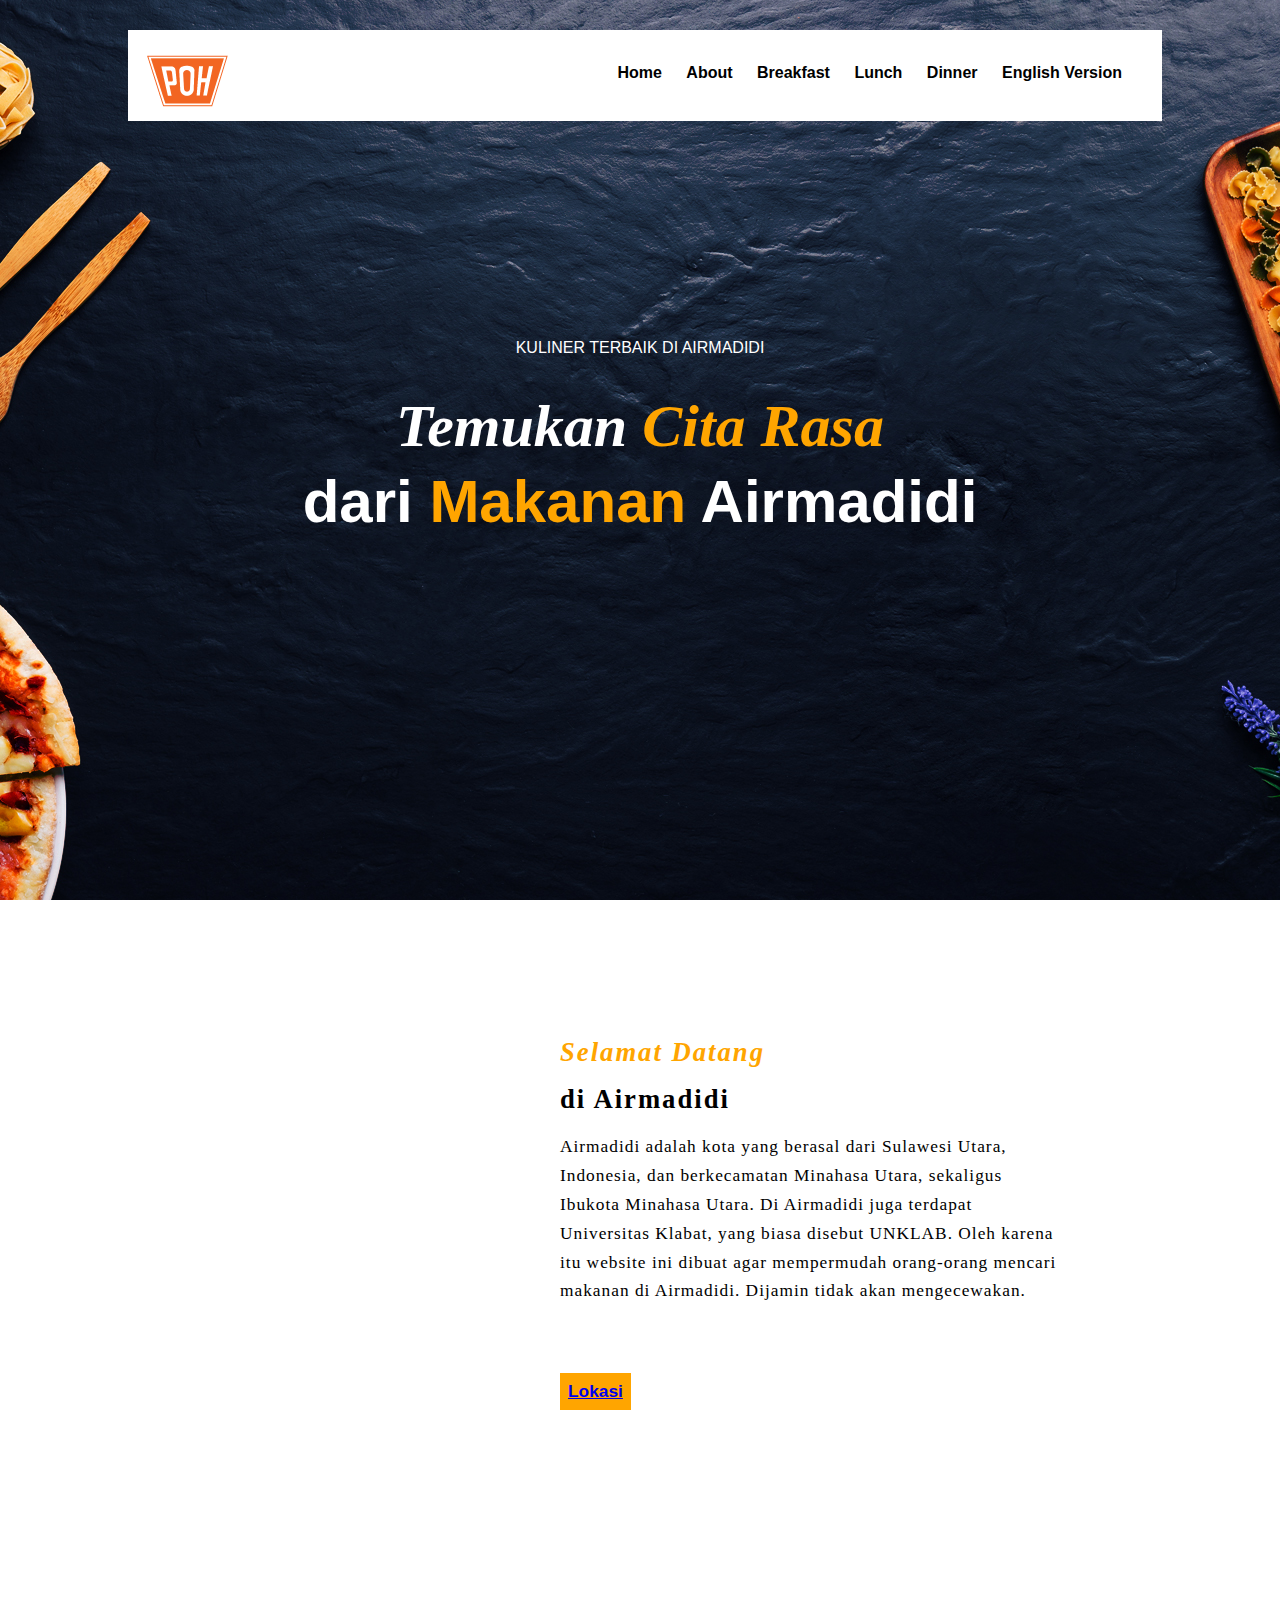
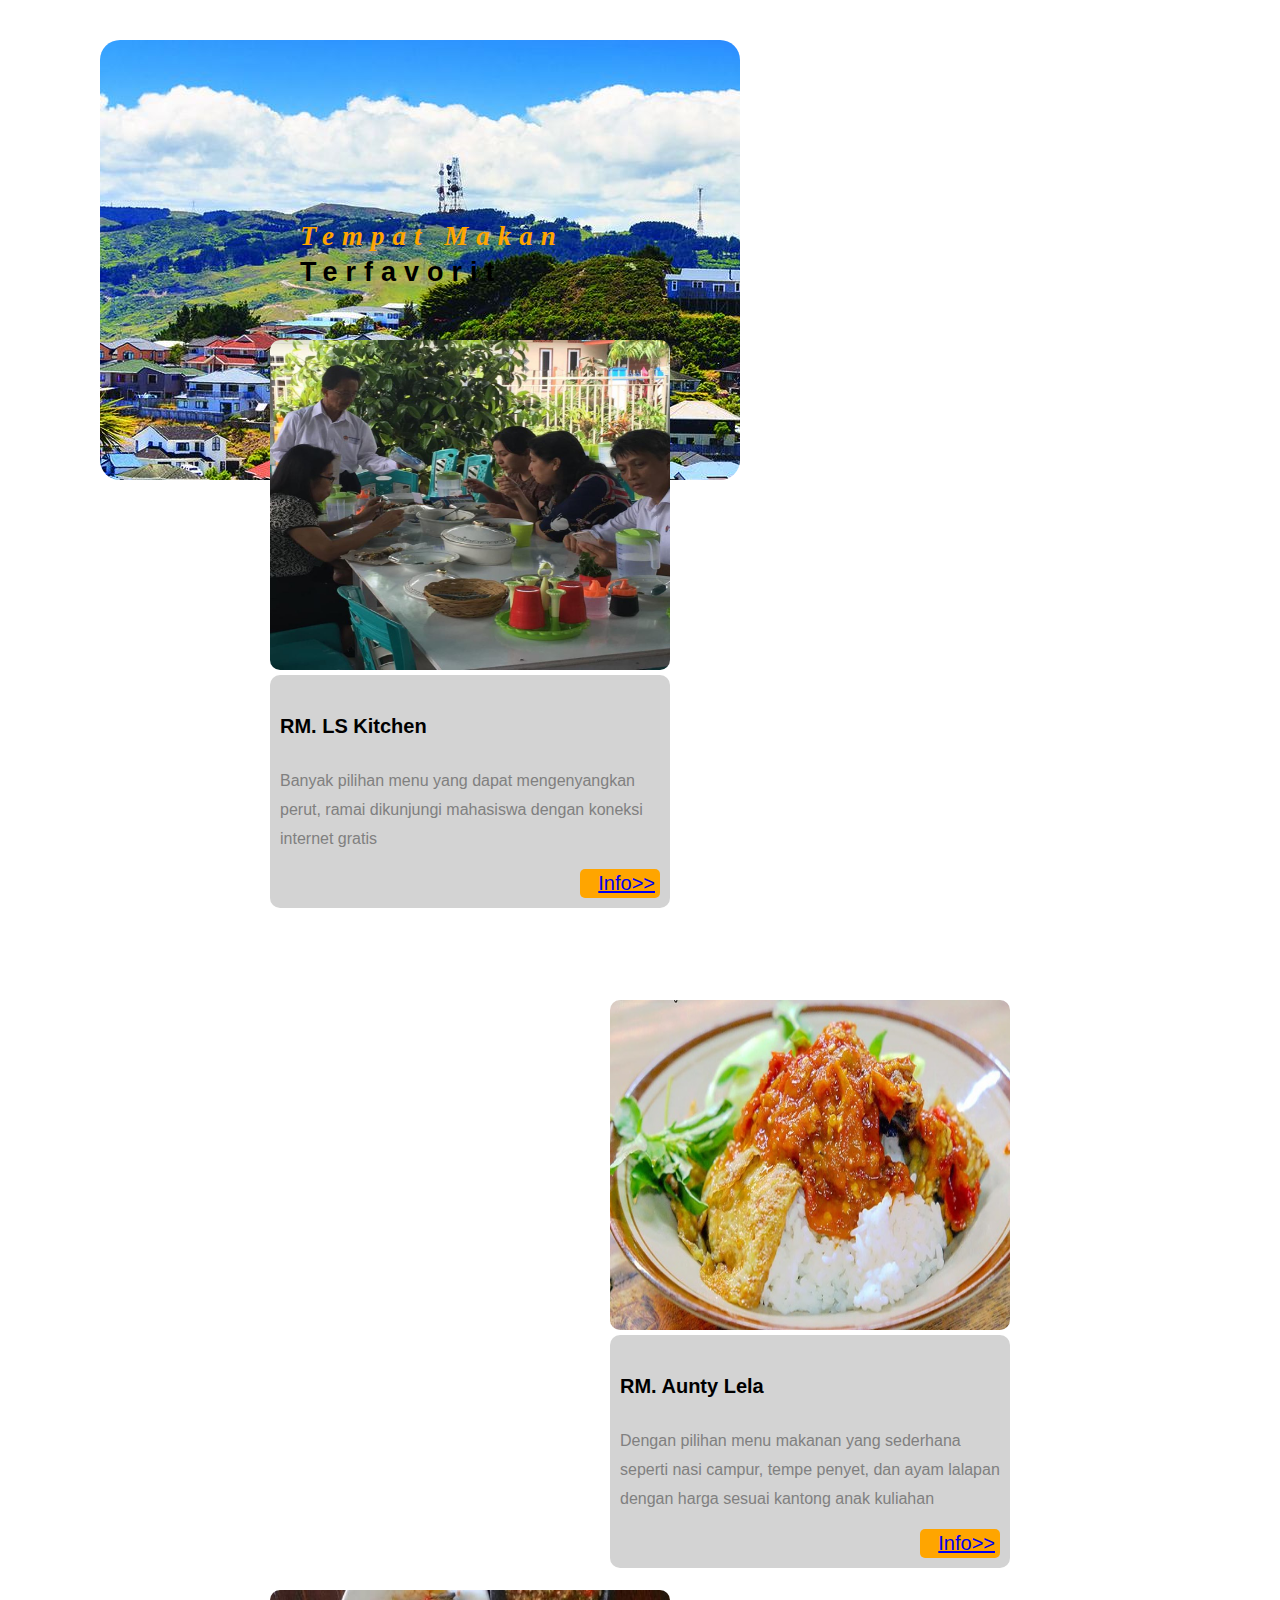
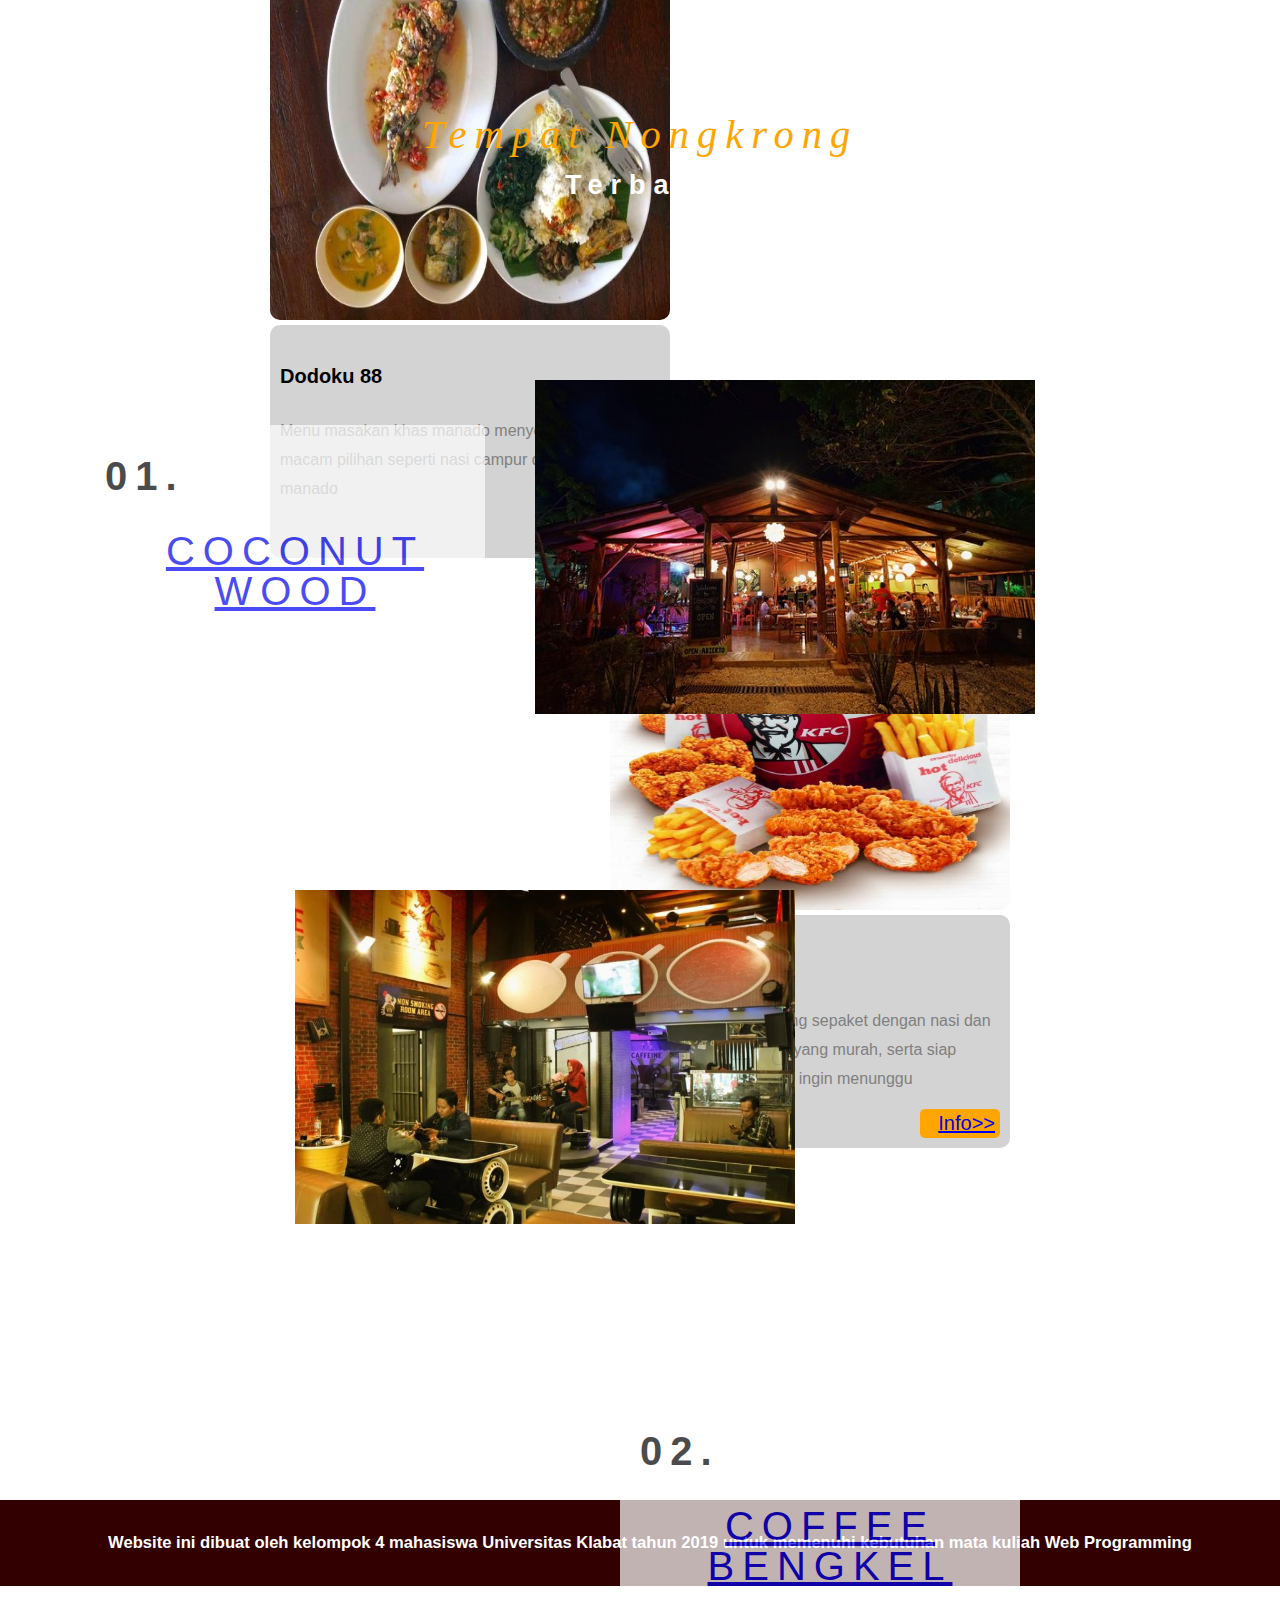
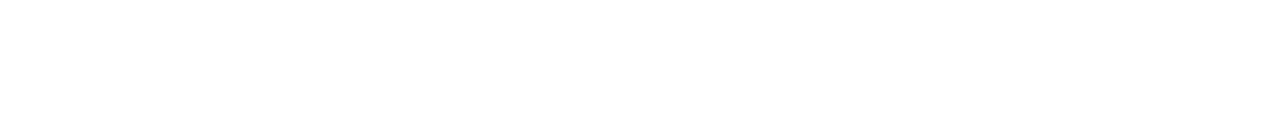
<file: index.html>
<!DOCTYPE html>
<html lang="en">
<head>
  <meta charset="UTF-8">
  <meta name="viewport" content="width=device-width, initial-scale=1.0">
  <meta http-equiv="X-UA-Compatible" content="ie=edge">
  <title>POH Kuliner - Home</title>
  <link rel="shortcut icon" href="./img/logo_poh.png" type="image/x-icon">
  <link rel="stylesheet" href="css/style.css">
</head>
<body>


  <div class="pimg1">
    <header>
      <img id="logo" src="./img/logo_poh.png" width="100px" height="100px">
    <nav>
      <ul>
        <a href="./index.html"><li>Home</li></a>
        <a href="./about.html"><li>About</li></a>
        <a href="./sarapan.html"><li>Breakfast</li></a>
        <a href="./siang.html"><li>Lunch</li></a>
        <a href="./malam.html"><li>Dinner</li></a>
        <a href="./index-eng.html"><li>English Version</li></a>
      </ul>
    </nav>
  </header>
    <div class="banner">
      <h6 style="line-height: 1px; font-size: 12pt; font-weight: 5">KULINER TERBAIK DI AIRMADIDI</h6>
      <h1><em style="font-family: serif;">Temukan <span class="style-change">Cita Rasa</span></em><br>
      dari<span class="style-change"> Makanan</span> Airmadidi</span></h1>
    </div>
  </div>

  

  <div class="pimg2">
    <div class="ptext">
      <span class="border trans">
        
  <div class="box-200">
    <div class="airmadidi">
    <h1><em><span class="style-change" style="font-family: serif;">Selamat Datang</span></em></h1>
    <h1 style="font-family: times">di Airmadidi</div>

    <p class="penjelasan-airmadidi">
      Airmadidi adalah kota yang berasal dari Sulawesi Utara, Indonesia, dan berkecamatan Minahasa Utara, sekaligus Ibukota Minahasa Utara. Di Airmadidi juga terdapat Universitas Klabat, yang biasa disebut UNKLAB. Oleh karena itu website ini dibuat agar mempermudah orang-orang mencari makanan di Airmadidi. Dijamin tidak akan mengecewakan.
    </p>
    <button class="button" type="button"><strong><a href="https://www.google.com/maps/place/Airmadidi,+Kabupaten+Minahasa+Utara,+Sulawesi+Utara/@1.392311,124.9035494,12z/data=!3m1!4b1!4m5!3m4!1s0x32870e41c3abf1b3:0xc67cb161e7c36c6b!8m2!3d1.3976339!4d124.9616867">Lokasi</a></strong></button>
  </div>
  <div class="box-100">
    
  </div>
      </span>
    </div>
  </div>

  <div class="pimg3">
    <div class="ptext">
      <span class="border trans">
        <div class="culinary-spot">
        <h4><em><span class="style-change" style="font-family: serif;">Tempat Makan</span></em></h4>
        <h4><strong style="color: black;">Terfavorit</strong></h4>
        </div>
      </span>
    
    </div>
        <div class="spot1">
          <div class="foto-spot"><img src="./img/ls.jpg" width="400px" height="330px"style="border-radius: 10px"></div>
          <div class="penjelasan-toko">
          <h4 class="nama-toko" style=" text-align: left; color: black">RM. LS Kitchen</h4>
            <p style="text-align: left; color:grey; font-size: 12pt">Banyak pilihan menu yang dapat mengenyangkan perut, ramai dikunjungi mahasiswa dengan koneksi internet gratis</p>
            <div class="tombol-more">
              <a href="./siang.html">Info>></a>
              </div>
          </div>
        </div>
        <div class="spot2">
          <div class="foto-spot"><img src="./img/aunty-lela.jpg" width="400px" height="330px"style="border-radius: 10px"></div>
          <div class="penjelasan-toko">
          <h4 class="nama-toko" style="text-align: left; color: black">RM. Aunty Lela</h4>
          <p style="text-align: left; color: grey; font-size: 12pt">Dengan pilihan menu makanan yang sederhana seperti nasi campur, tempe penyet, dan ayam lalapan dengan harga sesuai kantong anak kuliahan</p>
          <div class="tombol-more">
              <a href="./siang.html">Info>></a>
              </div>
            </div>
        </div>
        <div class="spot3">
          <div class="foto-spot"><img src="./img/dodoku.jpeg" width="400px" height="330px" style="border-radius: 10px"></div>
          <div class="penjelasan-toko">
          <h4 class="nama-toko" style="text-align: left; color: black">Dodoku 88</h4>
          <p style="text-align: left; color: grey; font-size: 12pt">Menu masakan khas manado menyediakan berbagai macam pilihan seperti nasi campur dan bubur manado</p>
          <div class="tombol-more">
              <a href="./siang.html">Info>></a>
              </div>
            </div>
        </div>
        <div class="spot4">
          <div class="foto-spot"><img src="./img/kfc.jpg" width="400px" height="330px"style="border-radius: 10px"></div>
          <div class="penjelasan-toko">
          <h4 class="nama-toko" style="text-align: left; color: black">Restoran KFC</h4>
          <p style="text-align: left; color: grey; font-size: 12pt"> Ayam goreng renyah yang sepaket dengan nasi dan minuman dengan harga yang murah, serta siap disajikan bagi yang tidak ingin menunggu</p>
          <div class="tombol-more">
              <a href="./siang.html">Info>></a>
              </div>
            </div>
        </div>
  </div>
        
  <div class="pimg4">
    <div class="ptext">
      <span class="border trans">
        <div class="recommendation">
        <h2 class="style-change" style="font-family: serif; line-height: 1px; font-weight: 10"><em><strong>Tempat Nongkrong</strong></em></h2>
        <h4 style="color: white">Terbaik</h4>
        </div>
      </span>

      <div class="recom1">
        <img src="./img/coconut.jpg" style="width: 500px">
      </div>
      <div class="text-recom1">
        <div class="pembatas">
        <h1 style="text-align: left; color: black">01.</h1>
        <p style="color: black; font-size: 30pt; font-weight: 30; line-height: 40px"><a  href="https://www.google.com/maps/uv?hl=id&pb=!1s0x32870edef06bbf89%3A0x6477f8d431e8554!2m22!2m2!1i80!2i80!3m1!2i20!16m16!1b1!2m2!1m1!1e1!2m2!1m1!1e3!2m2!1m1!1e5!2m2!1m1!1e4!2m2!1m1!1e6!3m1!7e115!4shttps%3A%2F%2Flh5.googleusercontent.com%2Fp%2FAF1QipOWsCYeblOxOoO_l79MO_5riPK-56sj3ee-9jm0%3Dw329-h160-k-no!5sCoconut%20Wood%20Cafe%2C%20Airmadidi%20Atas%2C%20Kabupaten%20Minahasa%20Utara%2C%20Sulawesi%20Utara%20-%20Penelusuran%20Google!15sCAQ&imagekey=!1e10!2sAF1QipOWsCYeblOxOoO_l79MO_5riPK-56sj3ee-9jm0&sa=X&ved=2ahUKEwiVuYab4JLjAhULfH0KHbp1CN0QoiowEHoECA4QBg">COCONUT WOOD</a></p>
        </div>
      </div>
      <div class="recom2">
        <img src="./img/bengkel.jpg" style="width: 500px">
      </div>
      <div class="text-recom2">
        <div class="pembatas">
        <h1 style="text-align: left; color: black">02.</h1>
        <p style="color: black; font-size: 30pt; font-weight: 30; line-height: 40px"><a href="https://www.google.com/maps/uv?hl=id&pb=!1s0x32870ee776d03ae7%3A0xc76e2071bf342777!2m22!2m2!1i80!2i80!3m1!2i20!16m16!1b1!2m2!1m1!1e1!2m2!1m1!1e3!2m2!1m1!1e5!2m2!1m1!1e4!2m2!1m1!1e6!3m1!7e115!4shttps%3A%2F%2Flh5.googleusercontent.com%2Fp%2FAF1QipNluljbe4MIOBBQhcdLuMG1pZQjdYgCyL99Khws%3Dw411-h200-k-no!5scoffee%20bengkel%20-%20Penelusuran%20Google!15sCAQ&imagekey=!1e10!2sAF1QipNluljbe4MIOBBQhcdLuMG1pZQjdYgCyL99Khws&sa=X&ved=2ahUKEwiw-qPP35LjAhVQfSsKHYm1BXAQoiowEHoECA4QBg">COFFEE BENGKEL</a></p>
      </div>
      </div>


  </div>
</div>


<footer>
    <h5 style="margin-left: 20px">Website ini dibuat oleh kelompok 4 mahasiswa Universitas Klabat tahun 2019 untuk memenuhi kebutuhan mata kuliah Web Programming</h5>
  </footer>
        
</body>
</html>
</file>
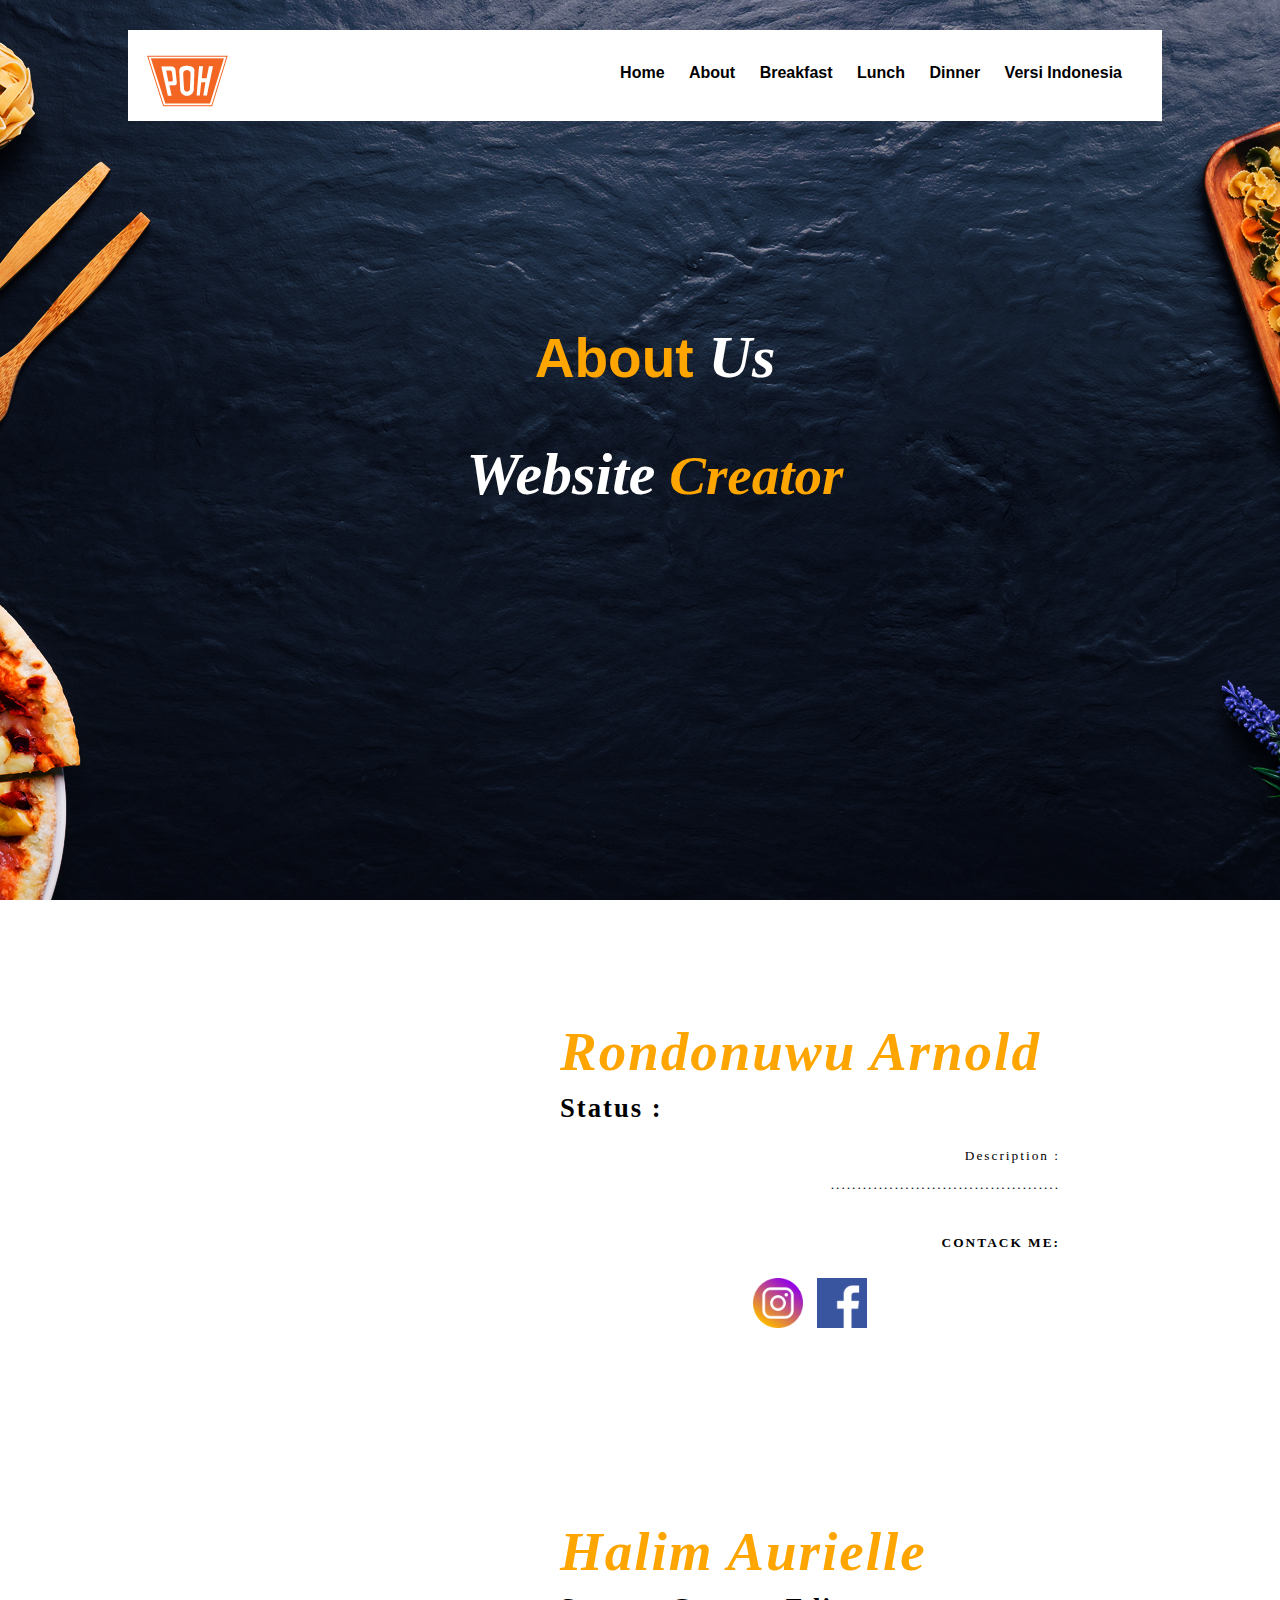
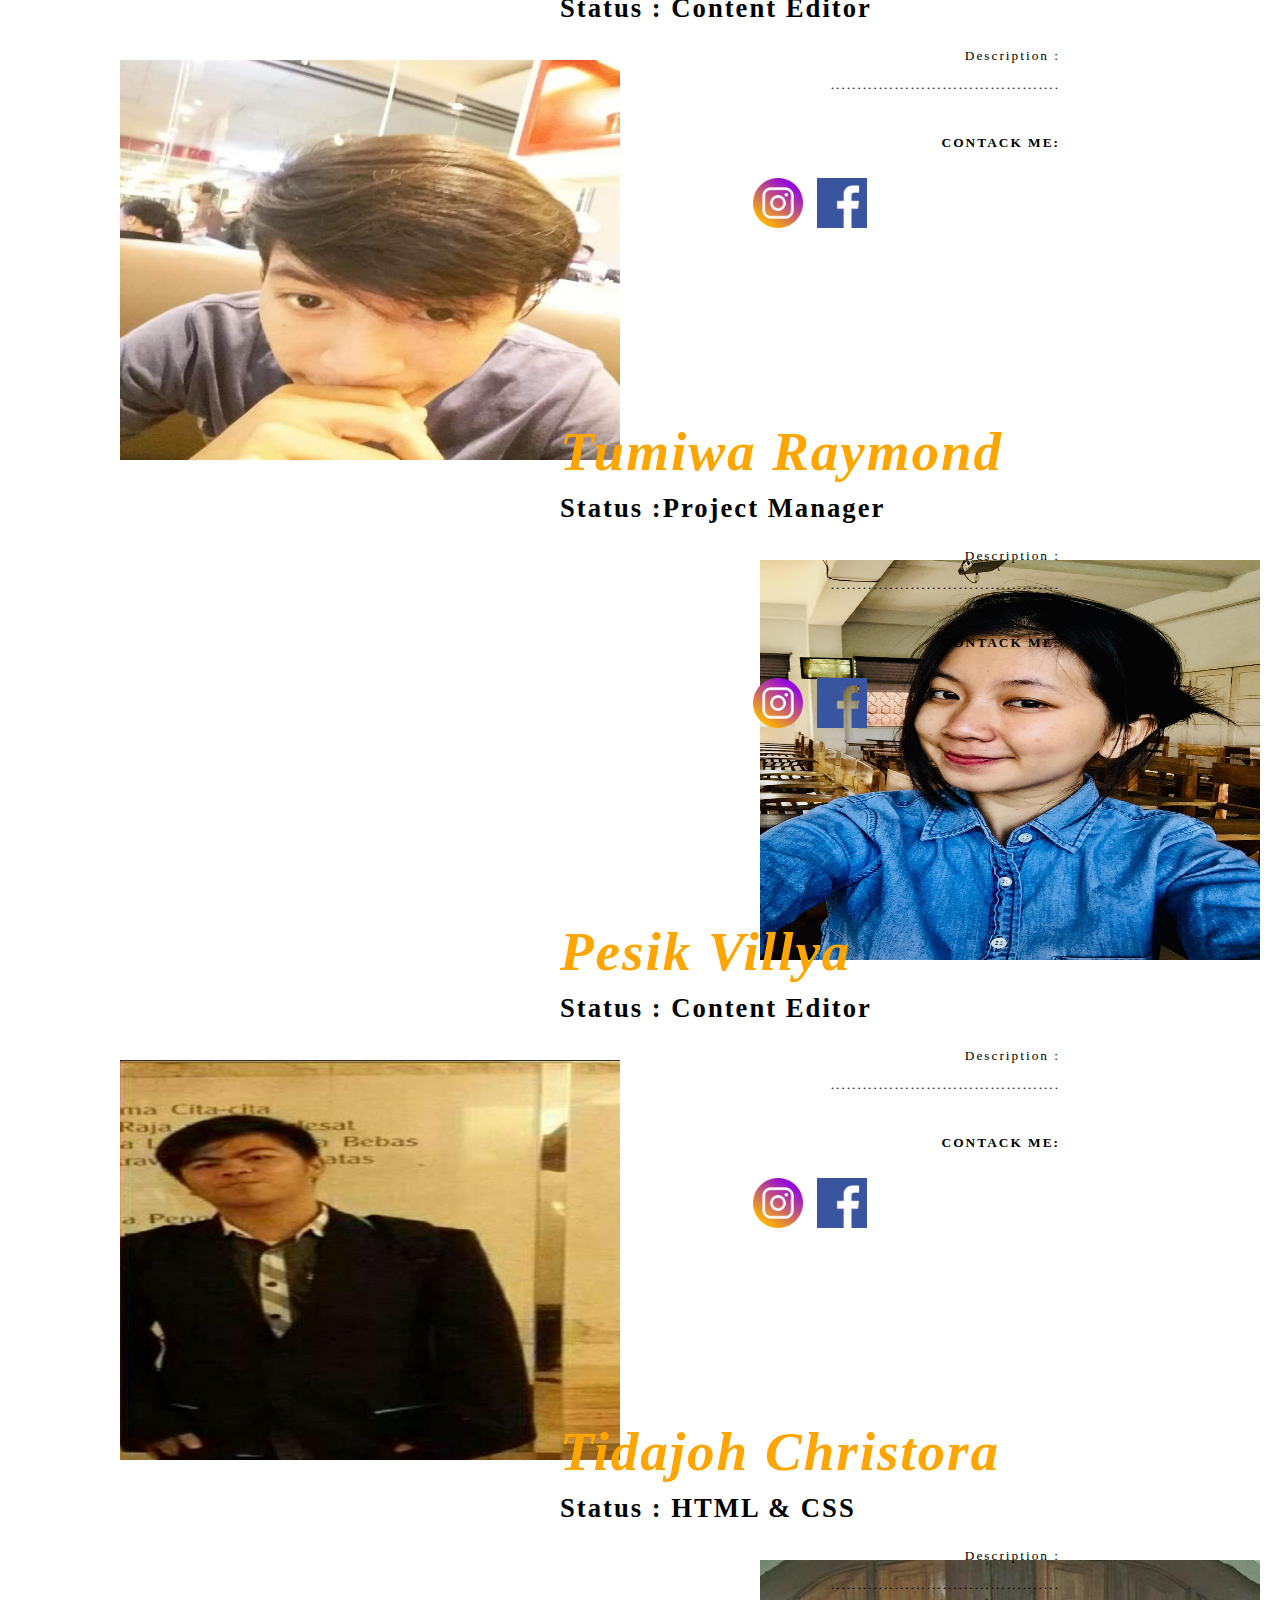
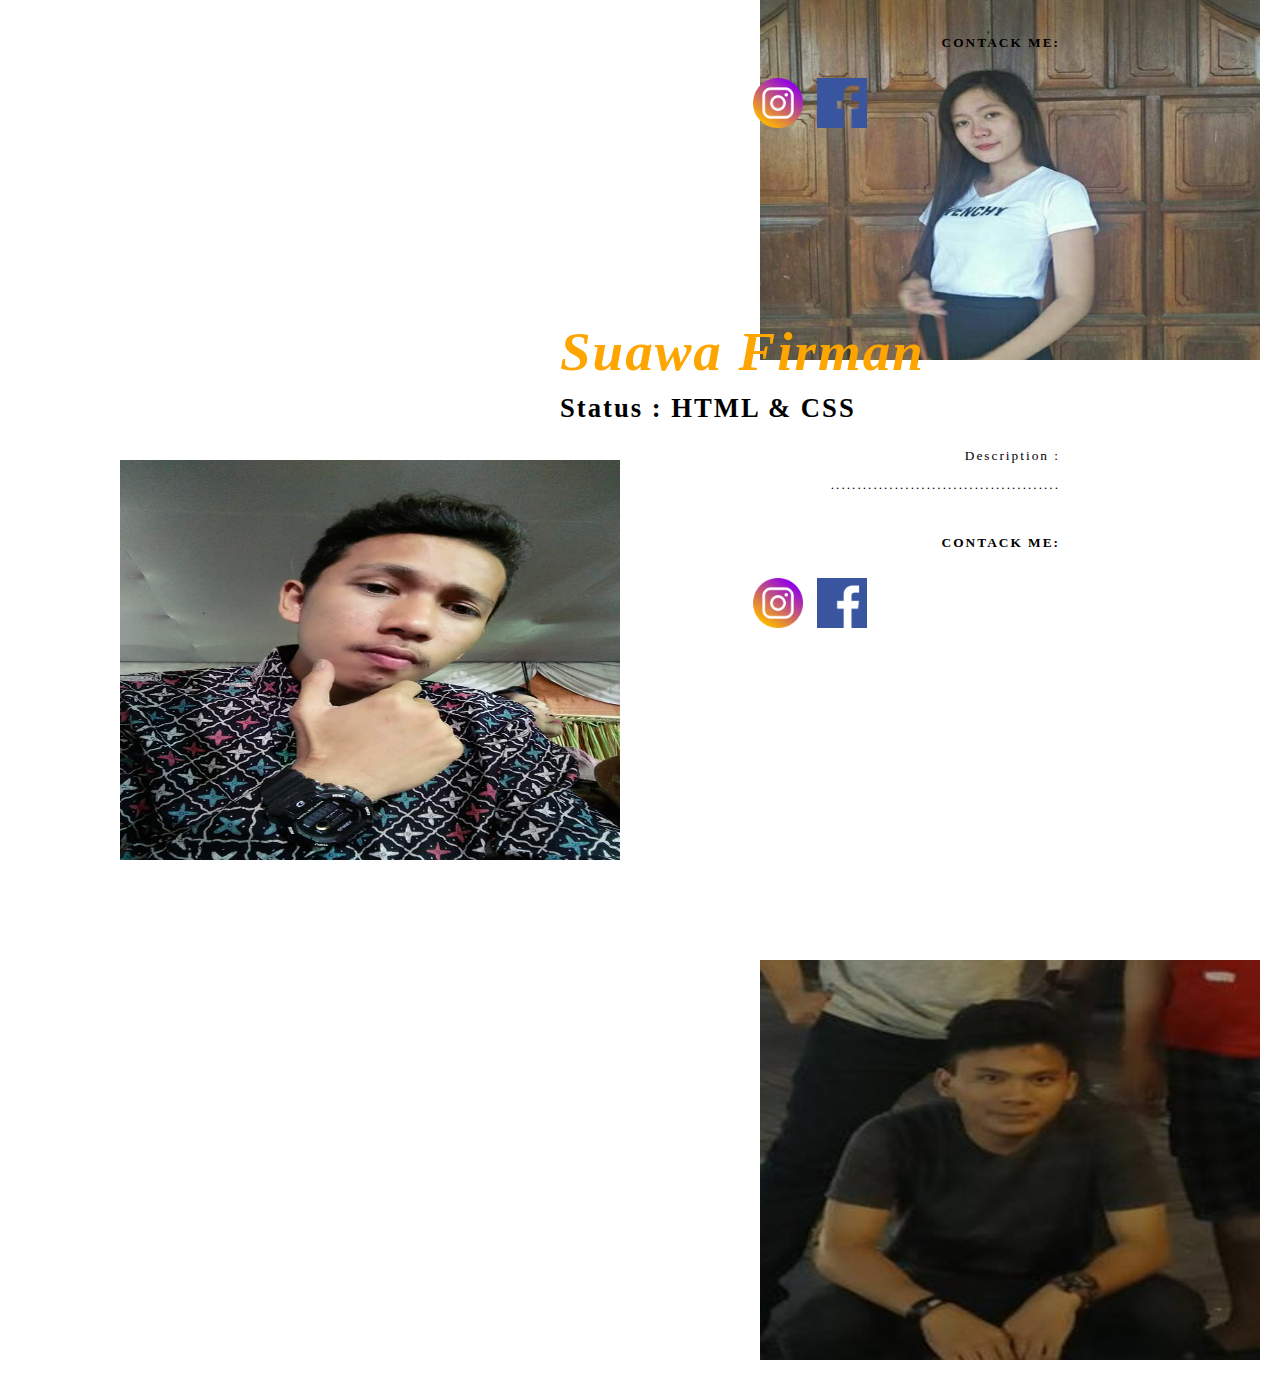
<file: about-eng.html>
<!DOCTYPE html>
<html lang="en">
<head>
  <meta charset="UTF-8">
  <meta name="viewport" content="width=device-width, initial-scale=1.0">
  <meta http-equiv="X-UA-Compatible" content="ie=edge">
  <title>About Us</title>

  <link rel="shortcut icon" href="./img/logo_poh.png" type="image/x-icon">
  <link rel="stylesheet" href="css/about.css">
</head>
<body>

<div class="pimg1">
    <header>
    <img id="logo" src="./img/logo_poh.png" width="100px" height="100px">
    <nav>
      <ul>
        <a href="./index-eng.html"><li>Home</li></a>
        <a href="./about-eng.html"><li>About</li></a>
        <a href="./sarapan-eng.html"><li>Breakfast</li></a>
        <a href="./siang-eng.html"><li>Lunch</li></a>
        <a href="./malam-eng.html"><li>Dinner</li></a>
        <a href="./index.html"><li>Versi Indonesia</li></a>
      </ul>
    </nav>
    <div class="banner">
        <h1><span class="style-change">About</span><em style="font-family: serif;"> Us</em></h1>
      <h1><em style="font-family: serif;">Website<span class="style-change"> Creator</span></em></h1>
    </div>
</div>
</header>

<div class="pimg2">
  <div class="ptext">
    <span class="border trans">
    <div class="box-200">
      <div class="airmadidi">
        <h1><em><span class="style-change" style="font-family: serif;">Rondonuwu Arnold</span></em></h1>
        <h1 style="font-family: times">Status :</h1>
      </div>
        <p class="user1">
          Description :<br>
          ...........................................
          <br><br><strong>CONTACK ME:</strong>
        </p>
        
      <a href="https://www.instagram.com/arnoldjonathan_/"><img src="./img/ig.png" width="50px" height="50px"></a>
        <a href="https://www.facebook.com/arnoldjr9"><img src="./img/fb1.png" width="50px" height="50px"></a>
    </div>
    <div class="foto-user"><img src="./img/about/Arnold.jpg" style="width: 500px; height: 400px">
    </div>

  </div>
</div>

<div class="pimg2">
  <div class="ptext">
    <span class="border trans">
    <div class="box-200">
      <div class="airmadidi">
        <h1><em><span class="style-change" style="font-family: serif;">Halim Aurielle</span></em></h1>
        <h1 style="font-family: times">Status : Content Editor</h1>
      </div>
        <p class="user1">
          Description :<br>
          ...........................................
          <br><br><strong>CONTACK ME:</strong>
        </p>
        <a href="https://www.instagram.com/auriellehalim/"><img src="./img/ig.png" width="50px" height="50px"></a>
         <a href="https://www.facebook.com/aurielle.halim"><img src="./img/fb1.png" width="50px" height="50px"></a>
    </div>
    <div class="foto-user2">
      <img src="./img/about/Aurel.jpg" style="width: 500px; height: 400px">
  </div>
  </span>
</div>
</div>

<div class="pimg2">
  <div class="ptext">
    <span class="border trans">
    <div class="box-200">
      <div class="airmadidi">
        <h1><em><span class="style-change" style="font-family: serif;">Tumiwa Raymond</span></em></h1>
        <h1 style="font-family: times">Status :Project Manager</h1>
      </div>
        <p class="user1">
          Description :<br>
          ...........................................
          <br><br><strong>CONTACK ME:</strong>
        </p>
        <a href="https://www.instagram.com/raymondchrs/"><img src="./img/ig.png" width="50px" height="50px"></a>
         <a href="https://www.facebook.com/raymond.tumiwa.1"><img src="./img/fb1.png" width="50px" height="50px"></a>
        <br>
    </div>
    <div class="foto-user">
      <img src="./img/about/Emon.jpg"style="width: 500px; height: 400px">
    </div>

  </div>
</div>

<div class="pimg2">
  <div class="ptext">
    <span class="border trans">
    <div class="box-200">
      <div class="airmadidi">
        <h1><em><span class="style-change" style="font-family: serif;">Pesik Villya</span></em></h1>
        <h1 style="font-family: times">Status : Content Editor</h1>
      </div>
        <p class="user1">
          Description :<br>
          ...........................................
          <br><br><strong>CONTACK ME:</strong>
        </p>
        <a href="https://www.instagram.com/villyamg/"><img src="./img/ig.png" width="50px" height="50px"></a>
         <a href="https://www.facebook.com/filialee"><img src="./img/fb1.png" width="50px" height="50px"></a>
      </div>
    <div class="foto-user2">
      <img src="./img/about/Vili.jpg" style="width: 500px; height: 400px">
  </div>
  </span>
</div>
</div>

<div class="pimg2">
  <div class="ptext">
    <span class="border trans">
    <div class="box-200">
      <div class="airmadidi">
        <h1><em><span class="style-change" style="font-family: serif;">Tidajoh Christora</span></em></h1>
        <h1 style="font-family: times">Status : HTML & CSS</h1>
      </div>
        <p class="user1">
          Description :<br>
          ...........................................
          <br><br><strong>CONTACK ME:</strong>
        </p>
         <a href="https://www.instagram.com/ctidajoh/"><img src="./img/ig.png" width="50px" height="50px"></a>
         <a href="https://www.facebook.com/christora.tidajoh"><img src="./img/fb1.png" width="50px" height="50px"></a>
    </div>
    <div class="foto-user">
      <img src="./img/about/Chris.jpg" style="width: 500px; height: 400px">
    </div>

  </div>
</div>

<div class="pimg2">
  <div class="ptext">
    <span class="border trans">
    <div class="box-200">
      <div class="airmadidi">
        <h1><em><span class="style-change" style="font-family: serif;">Suawa Firman</span></em></h1>
        <h1 style="font-family: times">Status : HTML & CSS</h1>
      </div>
        <p class="user1">
          Description :<br>
          ...........................................
          <br><br><strong>CONTACK ME:</strong>
        </p>
         <a href="https://www.instagram.com/ctidajoh/"><img src="./img/ig.png" width="50px" height="50px"></a>
         <a href="https://www.facebook.com/firman.suawa"><img src="./img/fb1.png" width="50px" height="50px"></a>
    </div>
    <div class="foto-user2">
      <img src="./img/about/Iman.jpg" style="width: 500px; height: 400px">
  </div>
  </span>
</div>
</div>

</body>
</html>
</file>
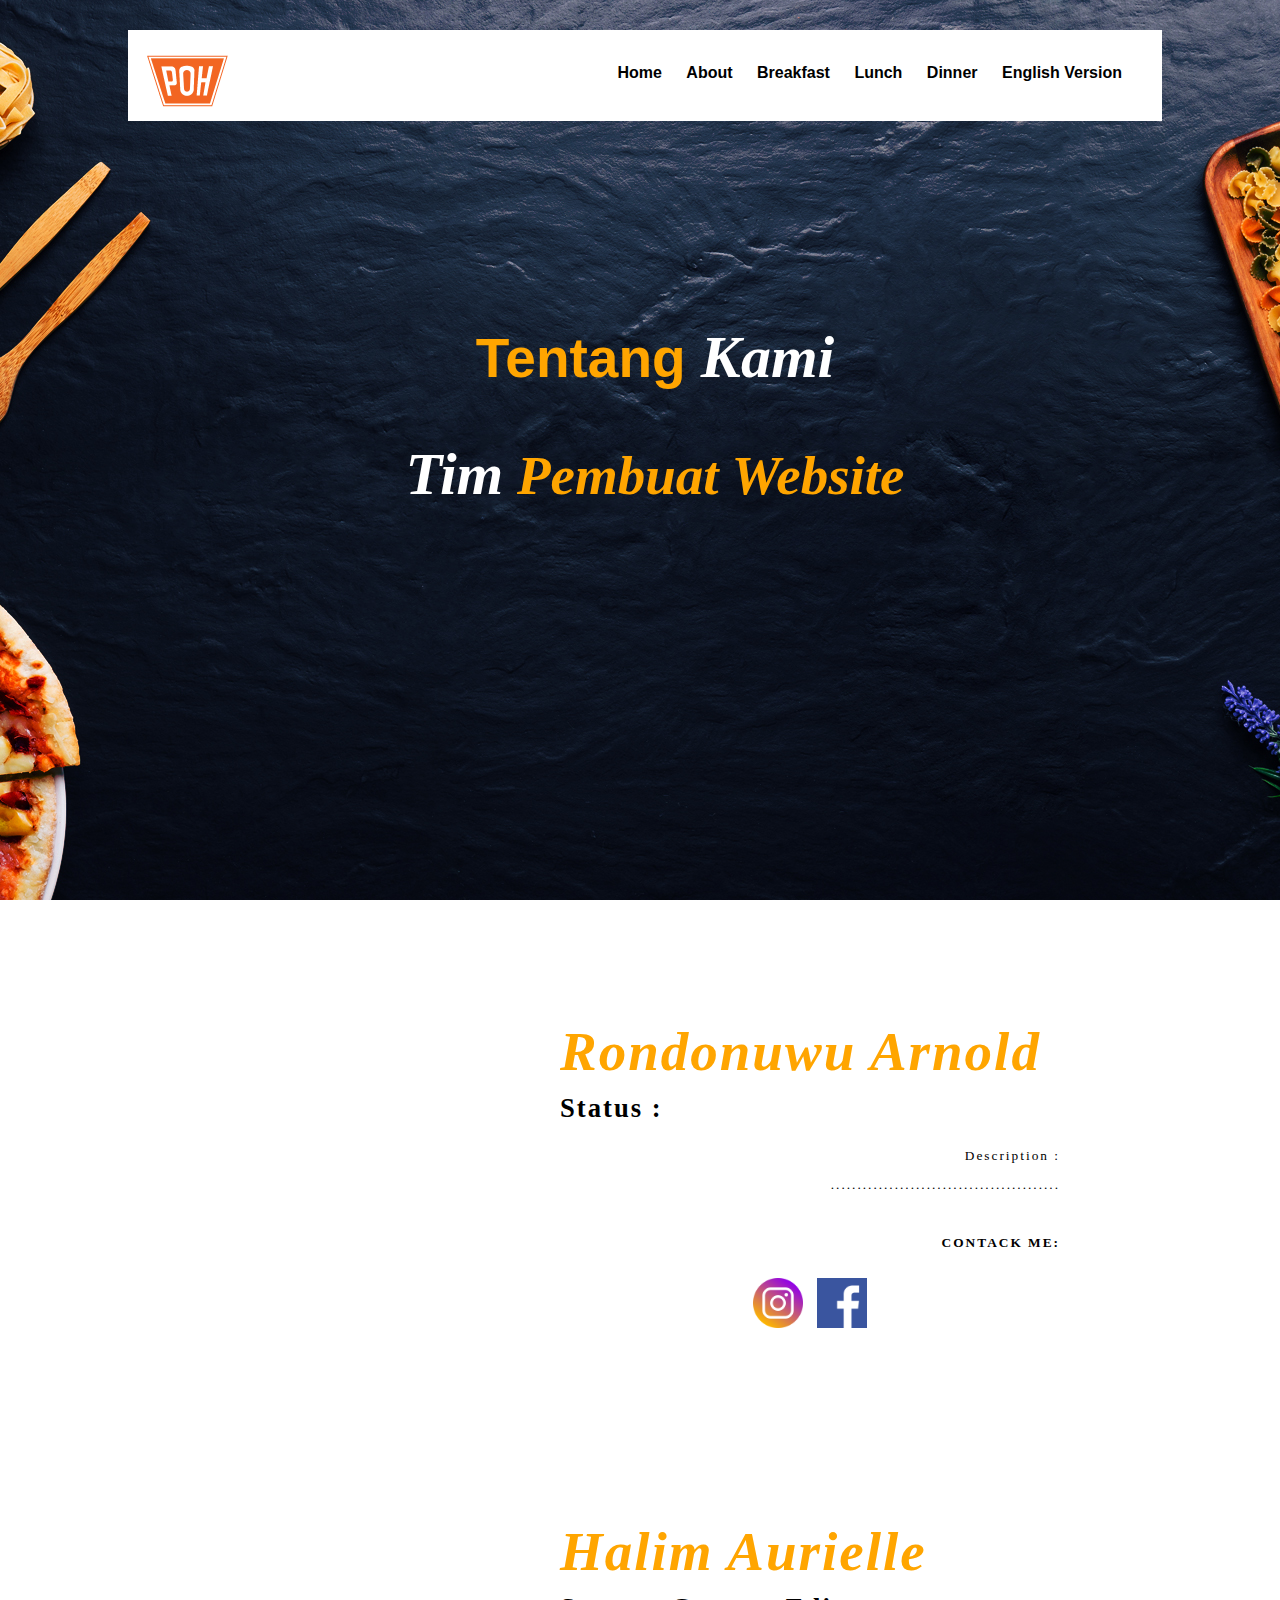
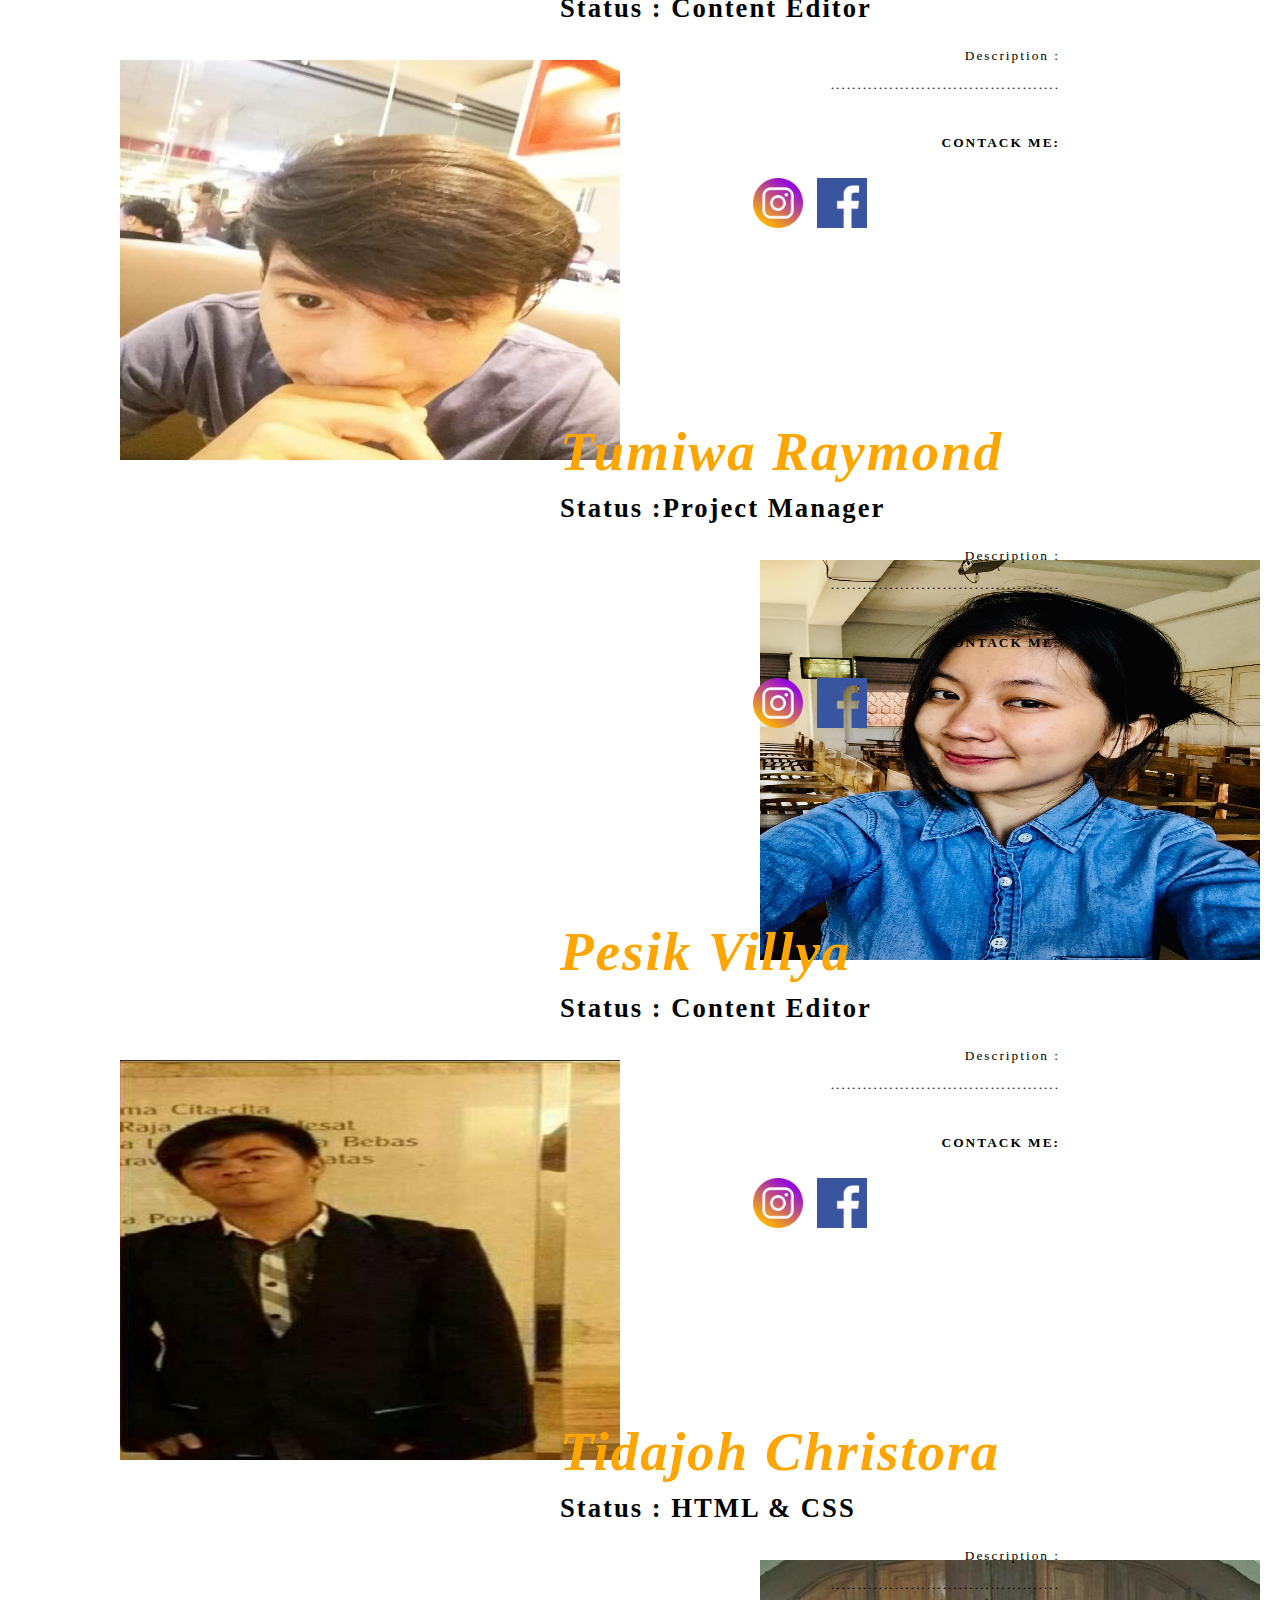
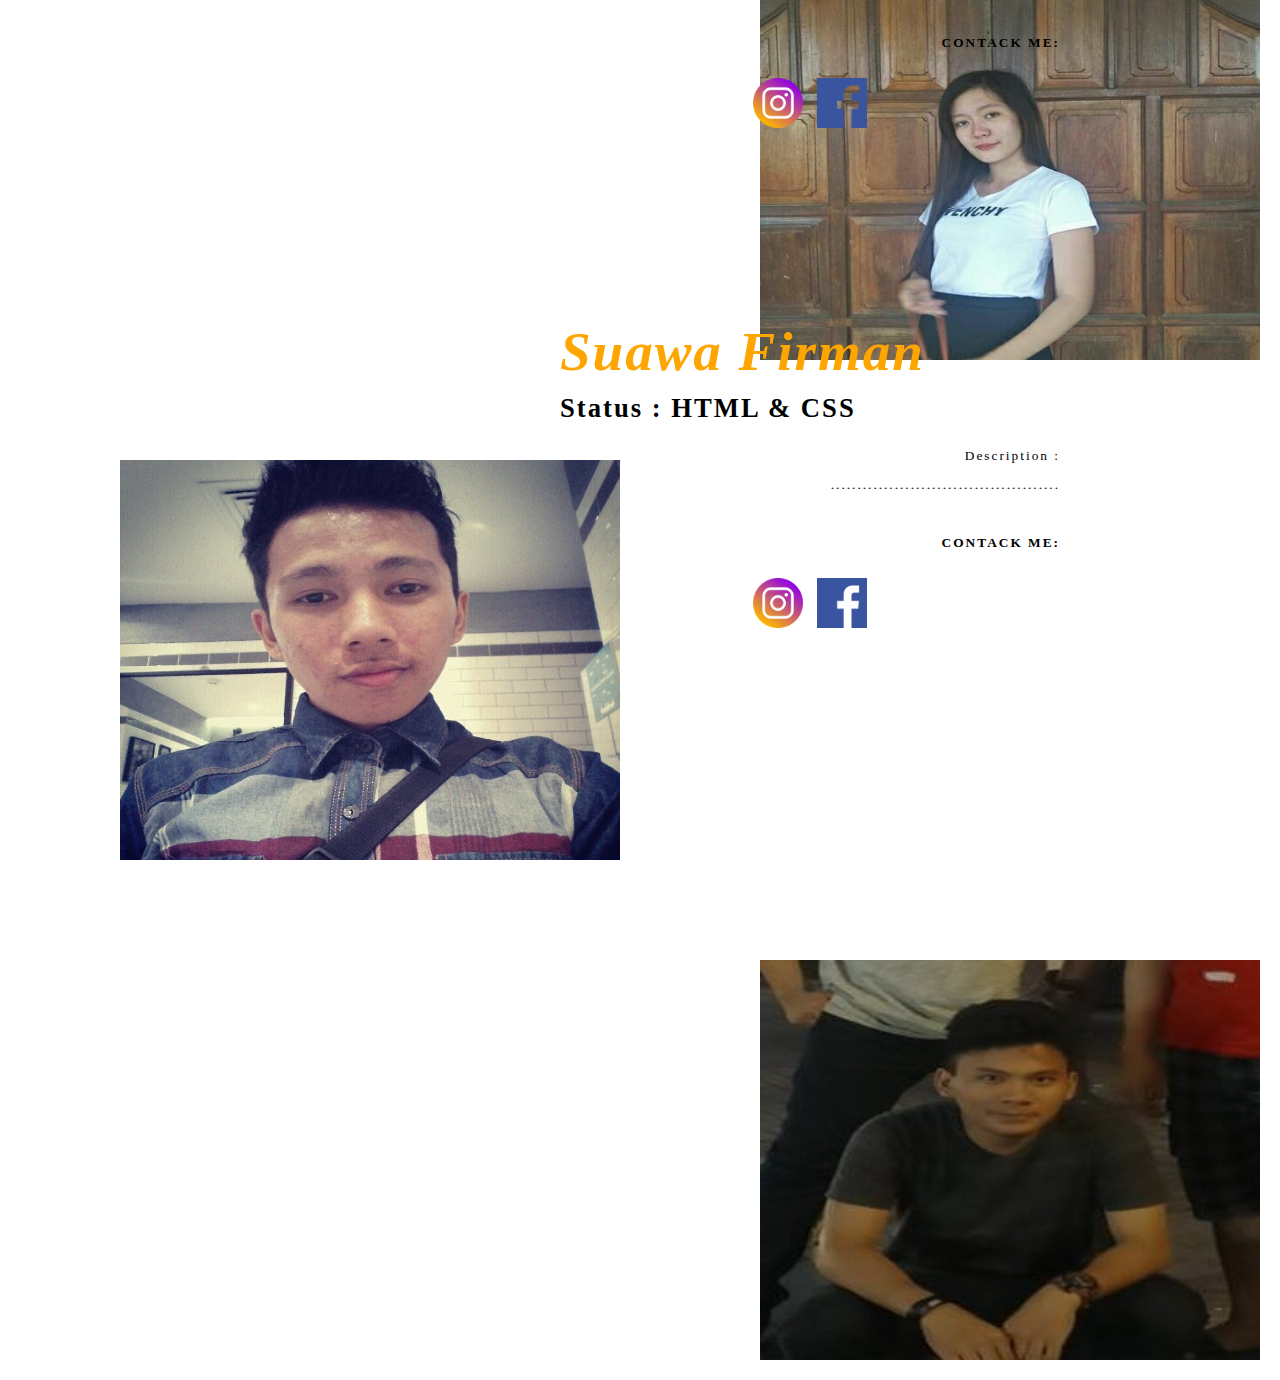
<file: about.html>
<!DOCTYPE html>
<html lang="en">
<head>
  <meta charset="UTF-8">
  <meta name="viewport" content="width=device-width, initial-scale=1.0">
  <meta http-equiv="X-UA-Compatible" content="ie=edge">
  <title>Tentang Pembuat</title>

  <link rel="shortcut icon" href="./img/logo_poh.png" type="image/x-icon">
  <link rel="stylesheet" href="css/about.css">
</head>
<body>

<div class="pimg1">
    <header>
    <img id="logo" src="./img/logo_poh.png" width="100px" height="100px">
    <nav>
      <ul>
        <a href="./index.html"><li>Home</li></a>
        <a href="./about.html"><li>About</li></a>
        <a href="./sarapan.html"><li>Breakfast</li></a>
        <a href="./siang.html"><li>Lunch</li></a>
        <a href="./malam.html"><li>Dinner</li></a>
        <a href="./index-eng.html"><li>English Version</li></a>
      </ul>
    </nav>
    <div class="banner">
        <h1><span class="style-change">Tentang </span><em style="font-family: serif;">Kami</em></h1>
      <h1><em style="font-family: serif;">Tim<span class="style-change"> Pembuat Website</span></em></h1>
    </div>
</div>
</header>

<div class="pimg2">
  <div class="ptext">
    <span class="border trans">
    <div class="box-200">
      <div class="airmadidi">
        <h1><em><span class="style-change" style="font-family: serif;">Rondonuwu Arnold</span></em></h1>
        <h1 style="font-family: times">Status :</h1>
      </div>
        <p class="user1">
          Description :<br>
          ...........................................
          <br><br><strong>CONTACK ME:</strong>
        </p>

      <a href="https://www.instagram.com/arnoldjonathan_/"><img src="./img/ig.png" width="50px" height="50px"></a>
        <a href="https://www.facebook.com/arnoldjr9"><img src="./img/fb1.png" width="50px" height="50px"></a>
    </div>
    <div class="foto-user"><img src="./img/about/Arnold.jpg" style="width: 500px; height: 400px">
    </div>

  </div>
</div>

<div class="pimg2">
  <div class="ptext">
    <span class="border trans">
    <div class="box-200">
      <div class="airmadidi">
        <h1><em><span class="style-change" style="font-family: serif;">Halim Aurielle</span></em></h1>
        <h1 style="font-family: times">Status : Content Editor</h1>
      </div>
        <p class="user1">
          Description :<br>
          ...........................................
          <br><br><strong>CONTACK ME:</strong>
        </p>
        <a href="https://www.instagram.com/auriellehalim/"><img src="./img/ig.png" width="50px" height="50px"></a>
         <a href="https://www.facebook.com/aurielle.halim"><img src="./img/fb1.png" width="50px" height="50px"></a>
    </div>
    <div class="foto-user2">
      <img src="./img/about/Aurel.jpg" style="width: 500px; height: 400px">
  </div>
  </span>
</div>
</div>

<div class="pimg2">
  <div class="ptext">
    <span class="border trans">
    <div class="box-200">
      <div class="airmadidi">
        <h1><em><span class="style-change" style="font-family: serif;">Tumiwa Raymond</span></em></h1>
        <h1 style="font-family: times">Status :Project Manager</h1>
      </div>
        <p class="user1">
          Description :<br>
          ...........................................
          <br><br><strong>CONTACK ME:</strong>
        </p>
        <a href="https://www.instagram.com/raymondchrs/"><img src="./img/ig.png" width="50px" height="50px"></a>
         <a href="https://www.facebook.com/raymond.tumiwa.1"><img src="./img/fb1.png" width="50px" height="50px"></a>
        <br>
    </div>
    <div class="foto-user">
      <img src="./img/about/Emon.jpg"style="width: 500px; height: 400px">
    </div>

  </div>
</div>

<div class="pimg2">
  <div class="ptext">
    <span class="border trans">
    <div class="box-200">
      <div class="airmadidi">
        <h1><em><span class="style-change" style="font-family: serif;">Pesik Villya</span></em></h1>
        <h1 style="font-family: times">Status : Content Editor</h1>
      </div>
        <p class="user1">
          Description :<br>
          ...........................................
          <br><br><strong>CONTACK ME:</strong>
        </p>
        <a href="https://www.instagram.com/villyamg/"><img src="./img/ig.png" width="50px" height="50px"></a>
         <a href="https://www.facebook.com/filialee"><img src="./img/fb1.png" width="50px" height="50px"></a>
      </div>
    <div class="foto-user2">
      <img src="./img/about/Vili.jpg" style="width: 500px; height: 400px">
  </div>
  </span>
</div>
</div>

<div class="pimg2">
  <div class="ptext">
    <span class="border trans">
    <div class="box-200">
      <div class="airmadidi">
        <h1><em><span class="style-change" style="font-family: serif;">Tidajoh Christora</span></em></h1>
        <h1 style="font-family: times">Status : HTML & CSS</h1>
      </div>
        <p class="user1">
          Description :<br>
          ...........................................
          <br><br><strong>CONTACK ME:</strong>
        </p>
         <a href="https://www.instagram.com/ctidajoh/"><img src="./img/ig.png" width="50px" height="50px"></a>
         <a href="https://www.facebook.com/christora.tidajoh"><img src="./img/fb1.png" width="50px" height="50px"></a>
    </div>
    <div class="foto-user">
      <img src="./img/about/qwe.jpg" style="width: 500px; height: 400px">
    </div>

  </div>
</div>

<div class="pimg2">
  <div class="ptext">
    <span class="border trans">
    <div class="box-200">
      <div class="airmadidi">
        <h1><em><span class="style-change" style="font-family: serif;">Suawa Firman</span></em></h1>
        <h1 style="font-family: times">Status : HTML & CSS</h1>
      </div>
        <p class="user1">
          Description :<br>
          ...........................................
          <br><br><strong>CONTACK ME:</strong>
        </p>
         <a href="https://www.instagram.com/ctidajoh/"><img src="./img/ig.png" width="50px" height="50px"></a>
         <a href="https://www.facebook.com/firman.suawa"><img src="./img/fb1.png" width="50px" height="50px"></a>
    </div>
    <div class="foto-user2">
      <img src="./img/about/Iman.jpg" style="width: 500px; height: 400px">
  </div>
  </span>
</div>
</div>

</body>
</html>
</file>
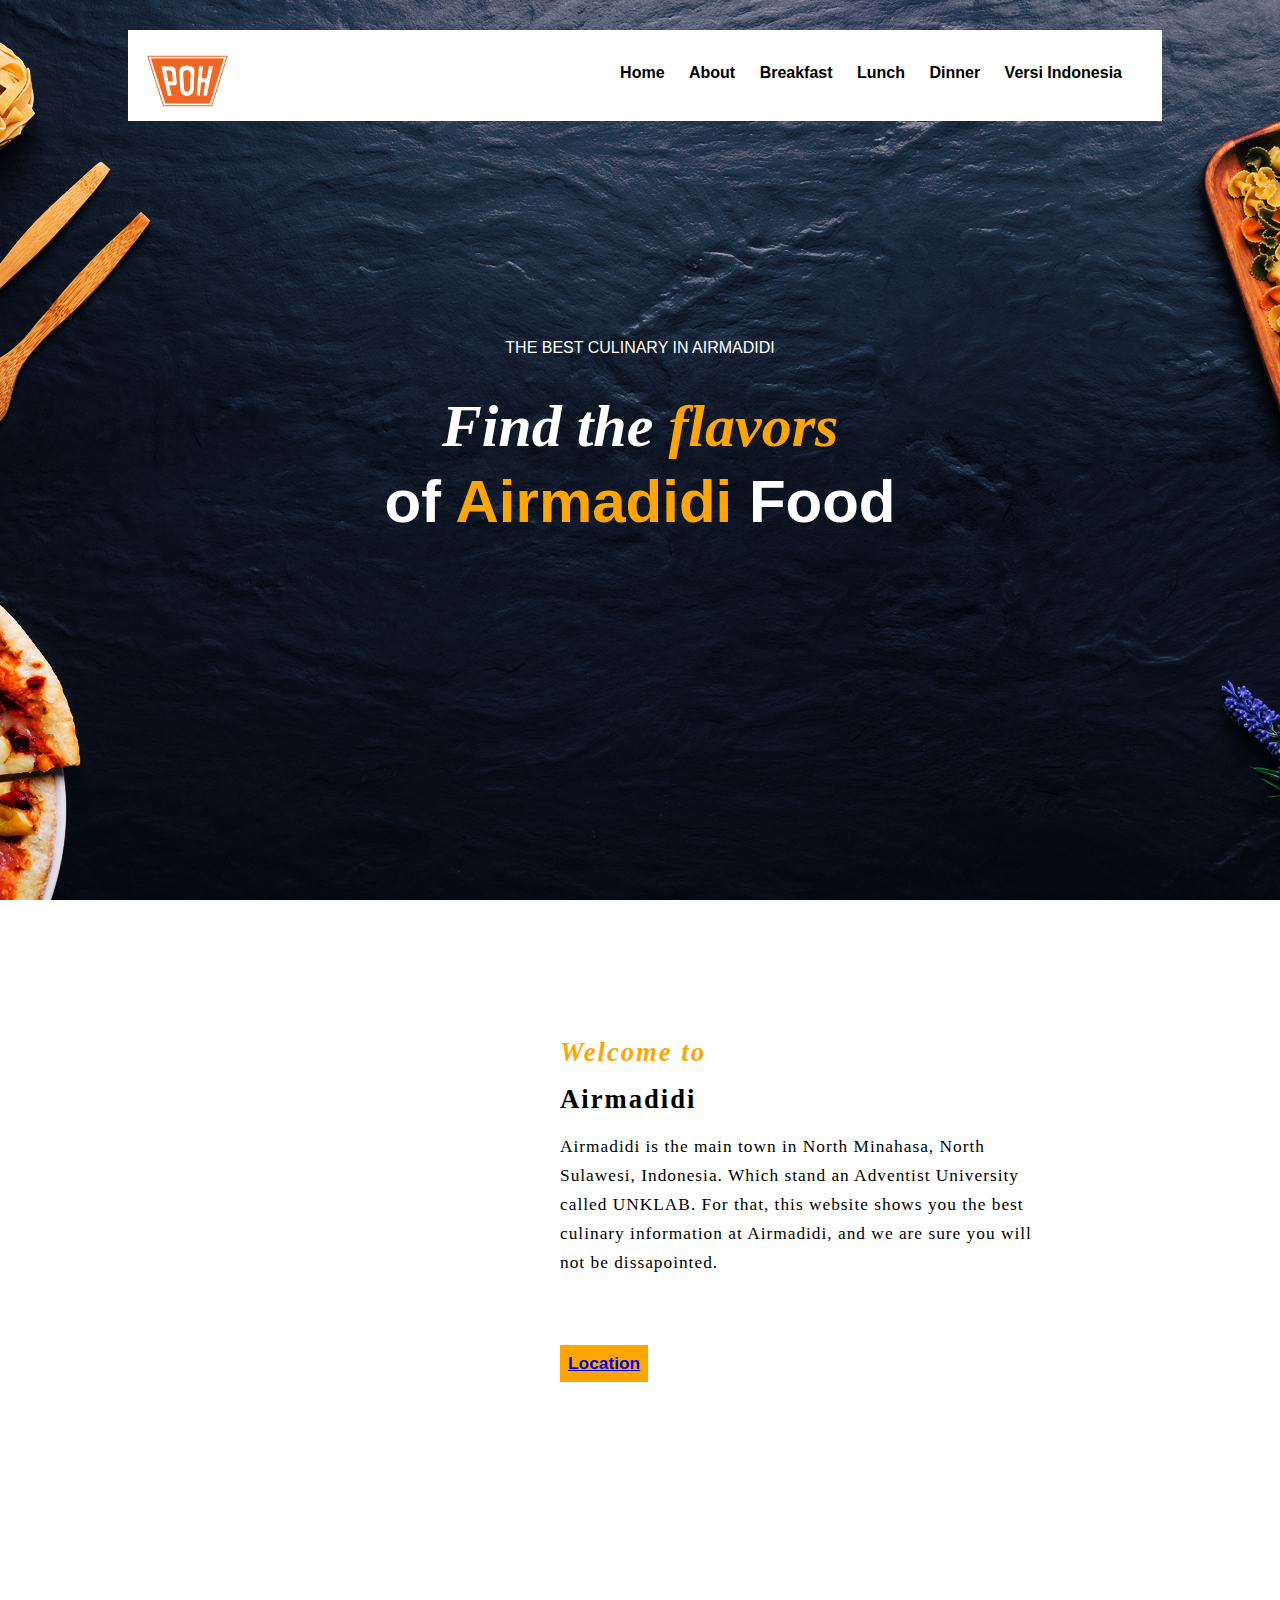
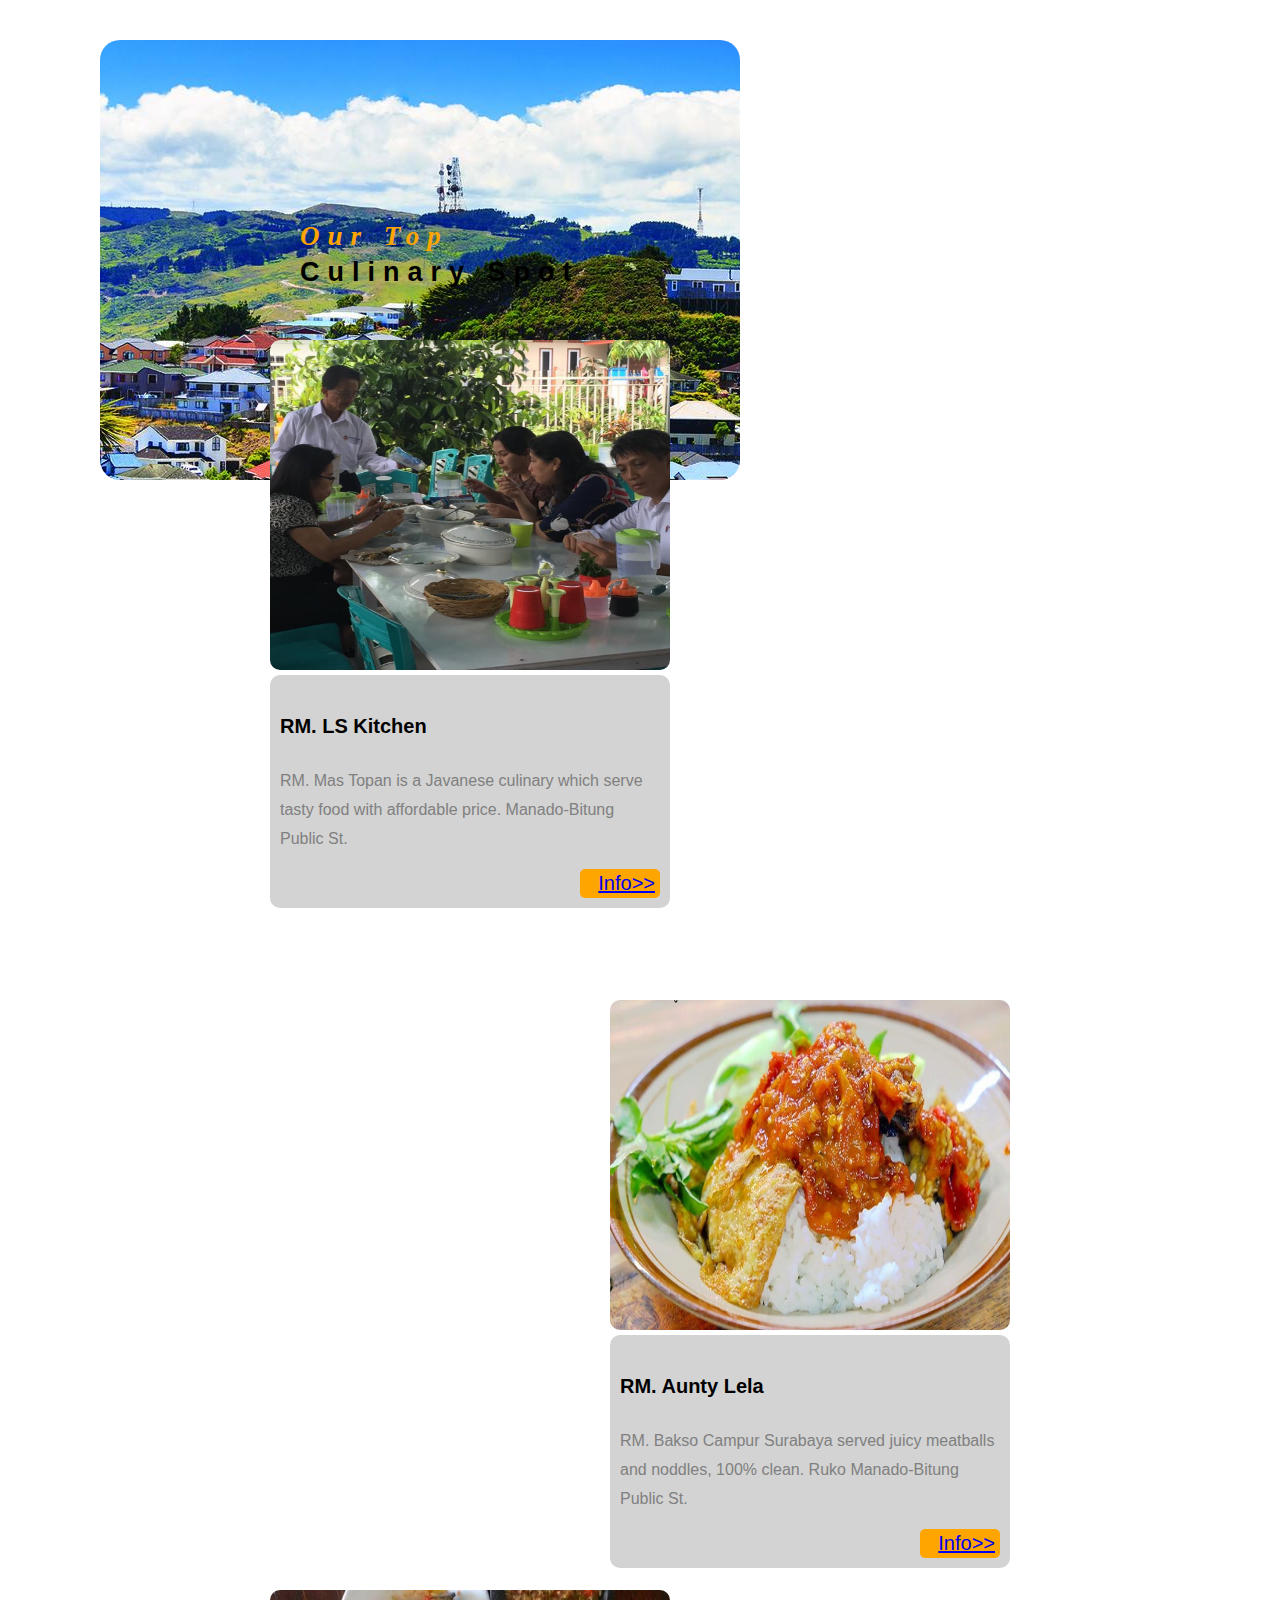
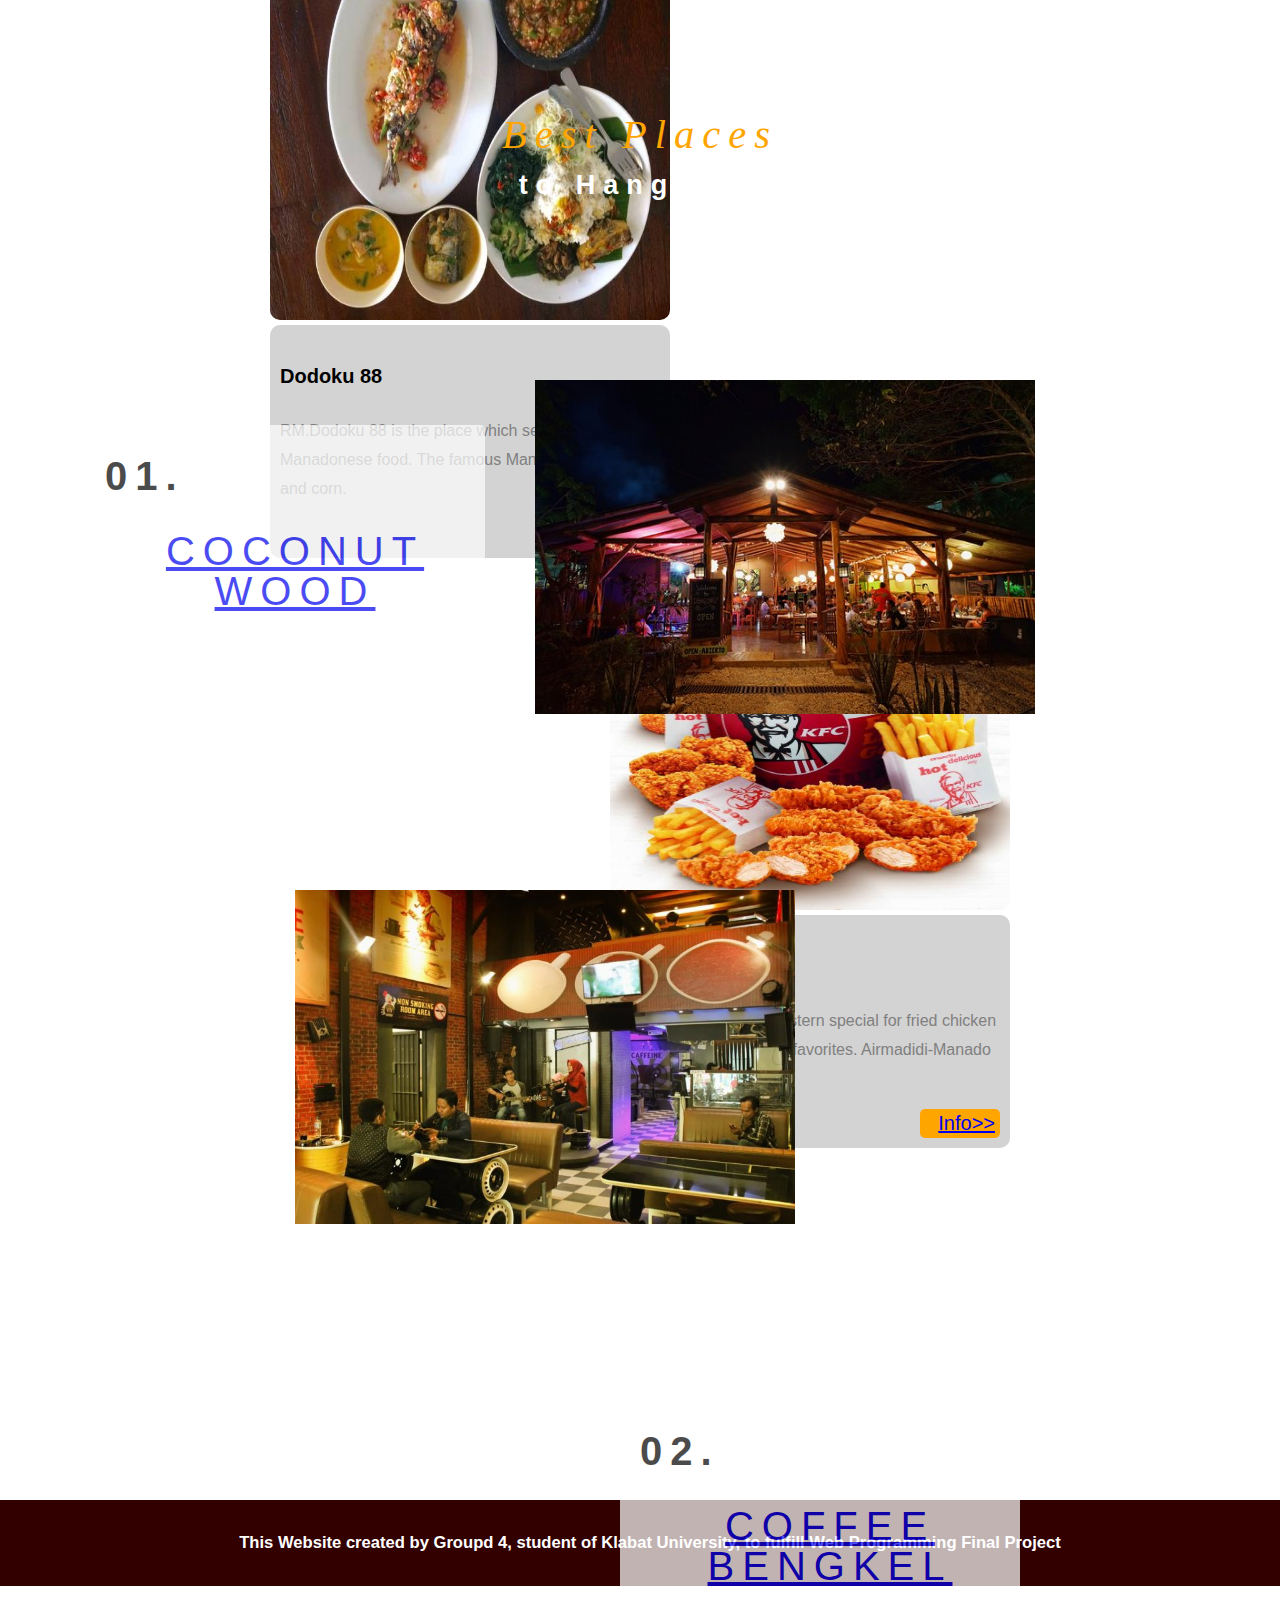
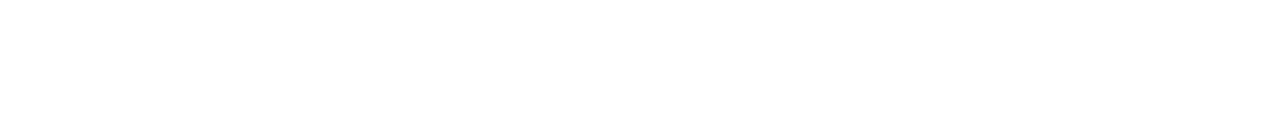
<file: index-eng.html>
<!DOCTYPE html>
<html lang="en">
<head>
  <meta charset="UTF-8">
  <meta name="viewport" content="width=device-width, initial-scale=1.0">
  <meta http-equiv="X-UA-Compatible" content="ie=edge">
  <title>POH Culinary - Home</title>
  <link rel="shortcut icon" href="./img/logo_poh.png" type="image/x-icon">
  <link rel="stylesheet" href="css/style.css">
</head>
<body>


  <div class="pimg1">
    <header>
      <img id="logo" src="./img/logo_poh.png" width="100px" height="100px">
    <nav>
      <ul>
        <a href="./index-eng.html"><li>Home</li></a>
        <a href="./about-eng.html"><li>About</li></a>
        <a href="./sarapan-eng.html"><li>Breakfast</li></a>
        <a href="./siang-eng.html"><li>Lunch</li></a>
        <a href="./malam-eng.html"><li>Dinner</li></a>
        <a href="./index.html"><li>Versi Indonesia</li></a>
      </ul>
    </nav>
  </header>
    <div class="banner">
      <h6 style="line-height: 1px; font-size: 12pt; font-weight: 5">THE BEST CULINARY IN AIRMADIDI</h6>
      <h1><em style="font-family: serif;">Find the <span class="style-change">flavors</span></em><br>
      of<span class="style-change"> Airmadidi</span> Food</span></h1>
    </div>
  </div>

  

  <div class="pimg2">
    <div class="ptext">
      <span class="border trans">
        
  <div class="box-200">
    <div class="airmadidi">
    <h1><em><span class="style-change" style="font-family: serif;">Welcome to</span></em></h1>
    <h1 style="font-family: times">Airmadidi</div>

    <p class="penjelasan-airmadidi">
       Airmadidi is the main town in North Minahasa, North Sulawesi, Indonesia. Which stand an Adventist University called UNKLAB. For that, this website shows you the best culinary information at Airmadidi, and we are sure you will not be dissapointed.</p>
    <button class="button" type="button"><strong><a href="https://www.google.com/maps/place/Airmadidi,+Kabupaten+Minahasa+Utara,+Sulawesi+Utara/@1.392311,124.9035494,12z/data=!3m1!4b1!4m5!3m4!1s0x32870e41c3abf1b3:0xc67cb161e7c36c6b!8m2!3d1.3976339!4d124.9616867">Location</a></strong></button>
  </div>
  <div class="box-100">
    
  </div>
      </span>
    </div>
  </div>

  <div class="pimg3">
    <div class="ptext">
      <span class="border trans">
        <div class="culinary-spot">
        <h4><em><span class="style-change" style="font-family: serif;">Our Top</span></em></h4>
        <h4><strong style="color: black;">Culinary Spot</strong></h4>
        </div>
      </span>
    
    </div>
        <div class="spot1">
          <div class="foto-spot"><img src="./img/ls.jpg" width="400px" height="330px"style="border-radius: 10px"></div>
          <div class="penjelasan-toko">
          <h4 class="nama-toko" style=" text-align: left; color: black">RM. LS Kitchen</h4>
            <p style="text-align: left; color:grey; font-size: 12pt">RM. Mas Topan is a Javanese culinary which serve tasty food with affordable price. Manado-Bitung Public St.</p>
            <div class="tombol-more">
              <a href="./siang.html">Info>></a>
              </div>
          </div>
        </div>
        <div class="spot2">
          <div class="foto-spot"><img src="./img/aunty-lela.jpg" width="400px" height="330px"style="border-radius: 10px"></div>
          <div class="penjelasan-toko">
          <h4 class="nama-toko" style="text-align: left; color: black">RM. Aunty Lela</h4>
          <p style="text-align: left; color: grey; font-size: 12pt">RM. Bakso Campur Surabaya served juicy meatballs and noddles, 100% clean. Ruko Manado-Bitung Public St.</p>
          <div class="tombol-more">
              <a href="./siang.html">Info>></a>
              </div>
            </div>
        </div>
        <div class="spot3">
          <div class="foto-spot"><img src="./img/dodoku.jpeg" width="400px" height="330px" style="border-radius: 10px"></div>
          <div class="penjelasan-toko">
          <h4 class="nama-toko" style="text-align: left; color: black">Dodoku 88</h4>
          <p style="text-align: left; color: grey; font-size: 12pt">RM.Dodoku 88 is the place which served Manadonese food. The famous Manado Pourfridge and corn. </p>
          <div class="tombol-more">
              <a href="./siang.html">Info>></a>
              </div>
            </div>
        </div>
        <div class="spot4">
          <div class="foto-spot"><img src="./img/kfc.jpg" width="400px" height="330px"style="border-radius: 10px"></div>
          <div class="penjelasan-toko">
          <h4 class="nama-toko" style="text-align: left; color: black">KFC Restaurant</h4>
          <p style="text-align: left; color: grey; font-size: 12pt"> KFC Restaurant is a western special for fried chicken and many more. All age favorites. Airmadidi-Manado Public St.</p>
          <div class="tombol-more">
              <a href="./siang.html">Info>></a>
              </div>
            </div>
        </div>
  </div>
        
  <div class="pimg4">
    <div class="ptext">
      <span class="border trans">
        <div class="recommendation">
        <h2 class="style-change" style="font-family: serif; line-height: 1px; font-weight: 10"><em><strong>Best Places</strong></em></h2>
        <h4 style="color: white">to Hang Out</h4>
        </div>
      </span>

      <div class="recom1">
        <img src="./img/coconut.jpg" style="width: 500px">
      </div>
      <div class="text-recom1">
       <div class="pembatas">
        <h1 style="text-align: left; color: black">01.</h1>
        <p style="color: black; font-size: 30pt; font-weight: 30; line-height: 40px"><a  href="https://www.google.com/maps/uv?hl=id&pb=!1s0x32870edef06bbf89%3A0x6477f8d431e8554!2m22!2m2!1i80!2i80!3m1!2i20!16m16!1b1!2m2!1m1!1e1!2m2!1m1!1e3!2m2!1m1!1e5!2m2!1m1!1e4!2m2!1m1!1e6!3m1!7e115!4shttps%3A%2F%2Flh5.googleusercontent.com%2Fp%2FAF1QipOWsCYeblOxOoO_l79MO_5riPK-56sj3ee-9jm0%3Dw329-h160-k-no!5sCoconut%20Wood%20Cafe%2C%20Airmadidi%20Atas%2C%20Kabupaten%20Minahasa%20Utara%2C%20Sulawesi%20Utara%20-%20Penelusuran%20Google!15sCAQ&imagekey=!1e10!2sAF1QipOWsCYeblOxOoO_l79MO_5riPK-56sj3ee-9jm0&sa=X&ved=2ahUKEwiVuYab4JLjAhULfH0KHbp1CN0QoiowEHoECA4QBg">COCONUT WOOD</a></p>
        </div>
      </div>
      <div class="recom2">
        <img src="./img/bengkel.jpg" style="width: 500px">
      </div>
      <div class="text-recom2">
        <div class="pembatas">
        <h1 style="text-align: left; color: black">02.</h1>
        <p style="color: black; font-size: 30pt; font-weight: 30; line-height: 40px"><a href="https://www.google.com/maps/uv?hl=id&pb=!1s0x32870ee776d03ae7%3A0xc76e2071bf342777!2m22!2m2!1i80!2i80!3m1!2i20!16m16!1b1!2m2!1m1!1e1!2m2!1m1!1e3!2m2!1m1!1e5!2m2!1m1!1e4!2m2!1m1!1e6!3m1!7e115!4shttps%3A%2F%2Flh5.googleusercontent.com%2Fp%2FAF1QipNluljbe4MIOBBQhcdLuMG1pZQjdYgCyL99Khws%3Dw411-h200-k-no!5scoffee%20bengkel%20-%20Penelusuran%20Google!15sCAQ&imagekey=!1e10!2sAF1QipNluljbe4MIOBBQhcdLuMG1pZQjdYgCyL99Khws&sa=X&ved=2ahUKEwiw-qPP35LjAhVQfSsKHYm1BXAQoiowEHoECA4QBg">COFFEE BENGKEL</a></p>
      </div>
      </div>


  </div>
</div>


<footer>
    <h5 style="margin-left: 20px">This Website created by Groupd 4, student of Klabat University, to fulfill Web Programming Final Project</h5>
  </footer>
        
</body>
</html>
</file>
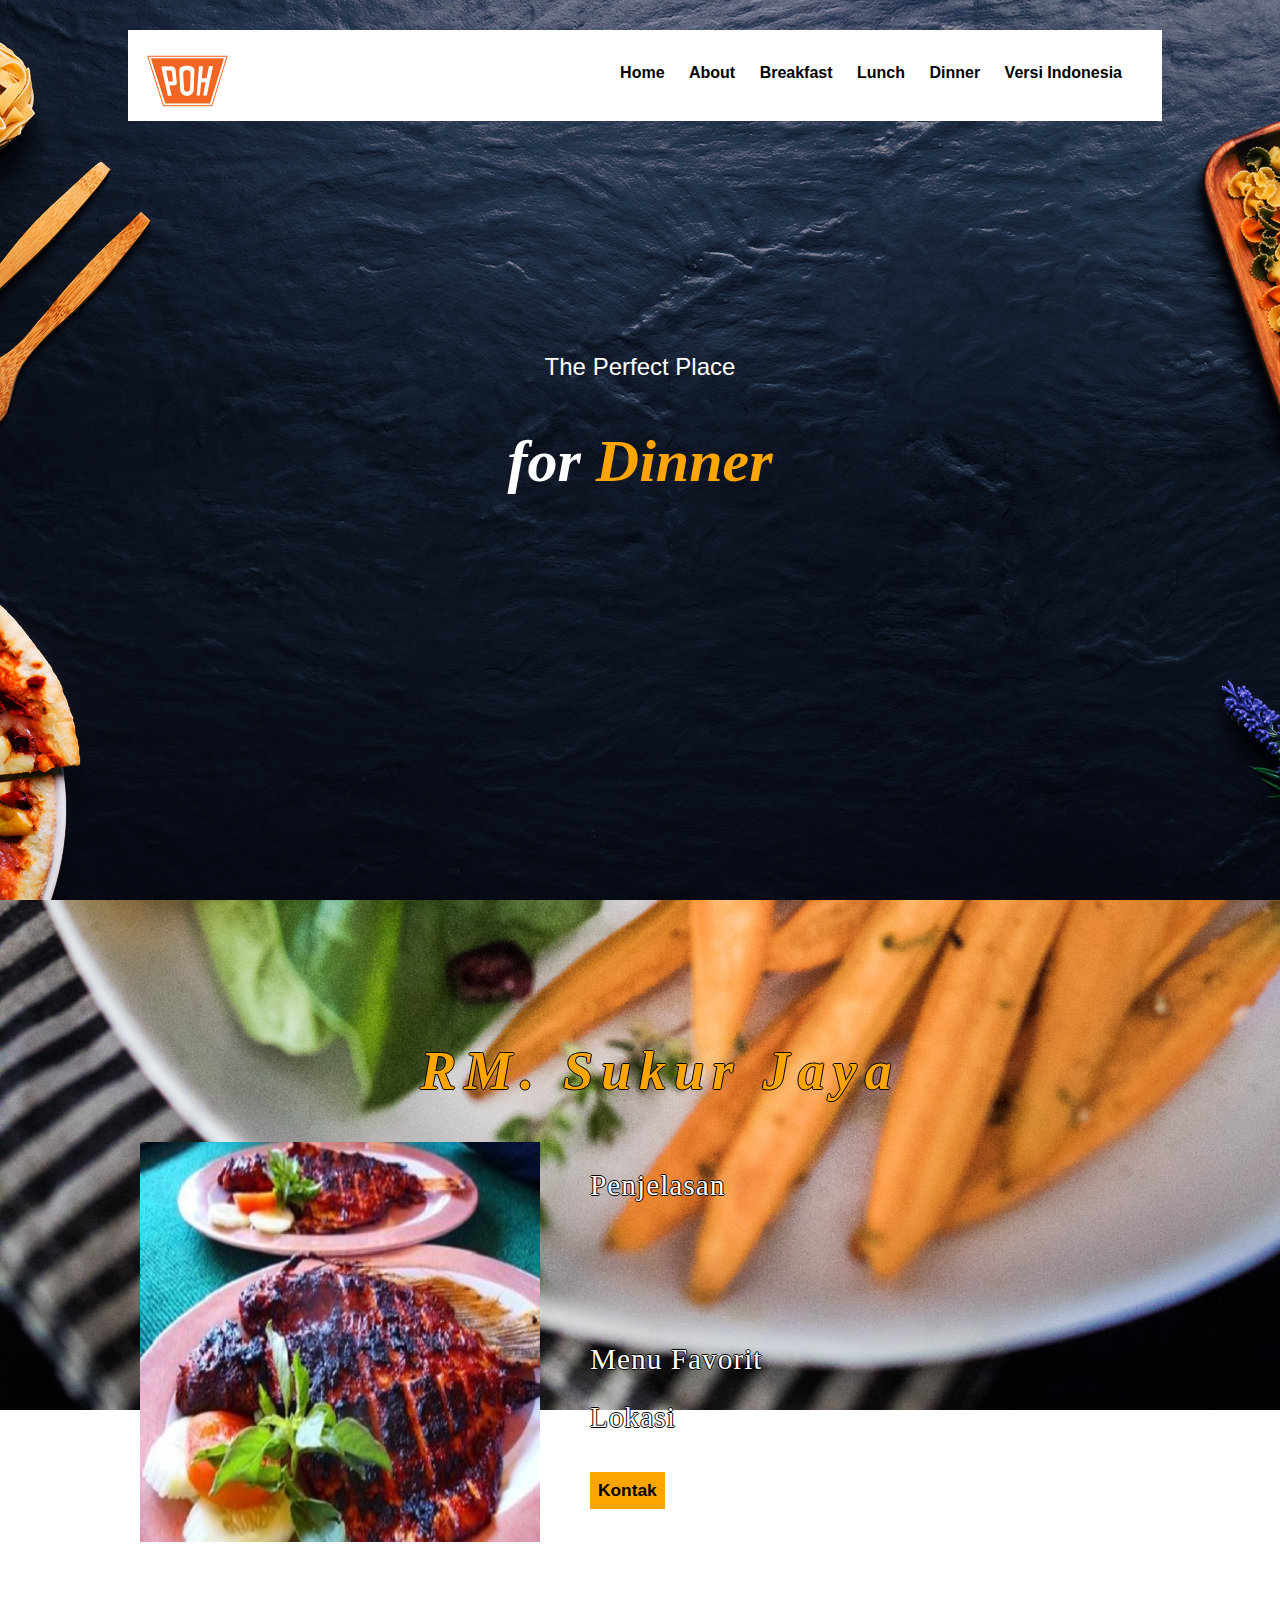
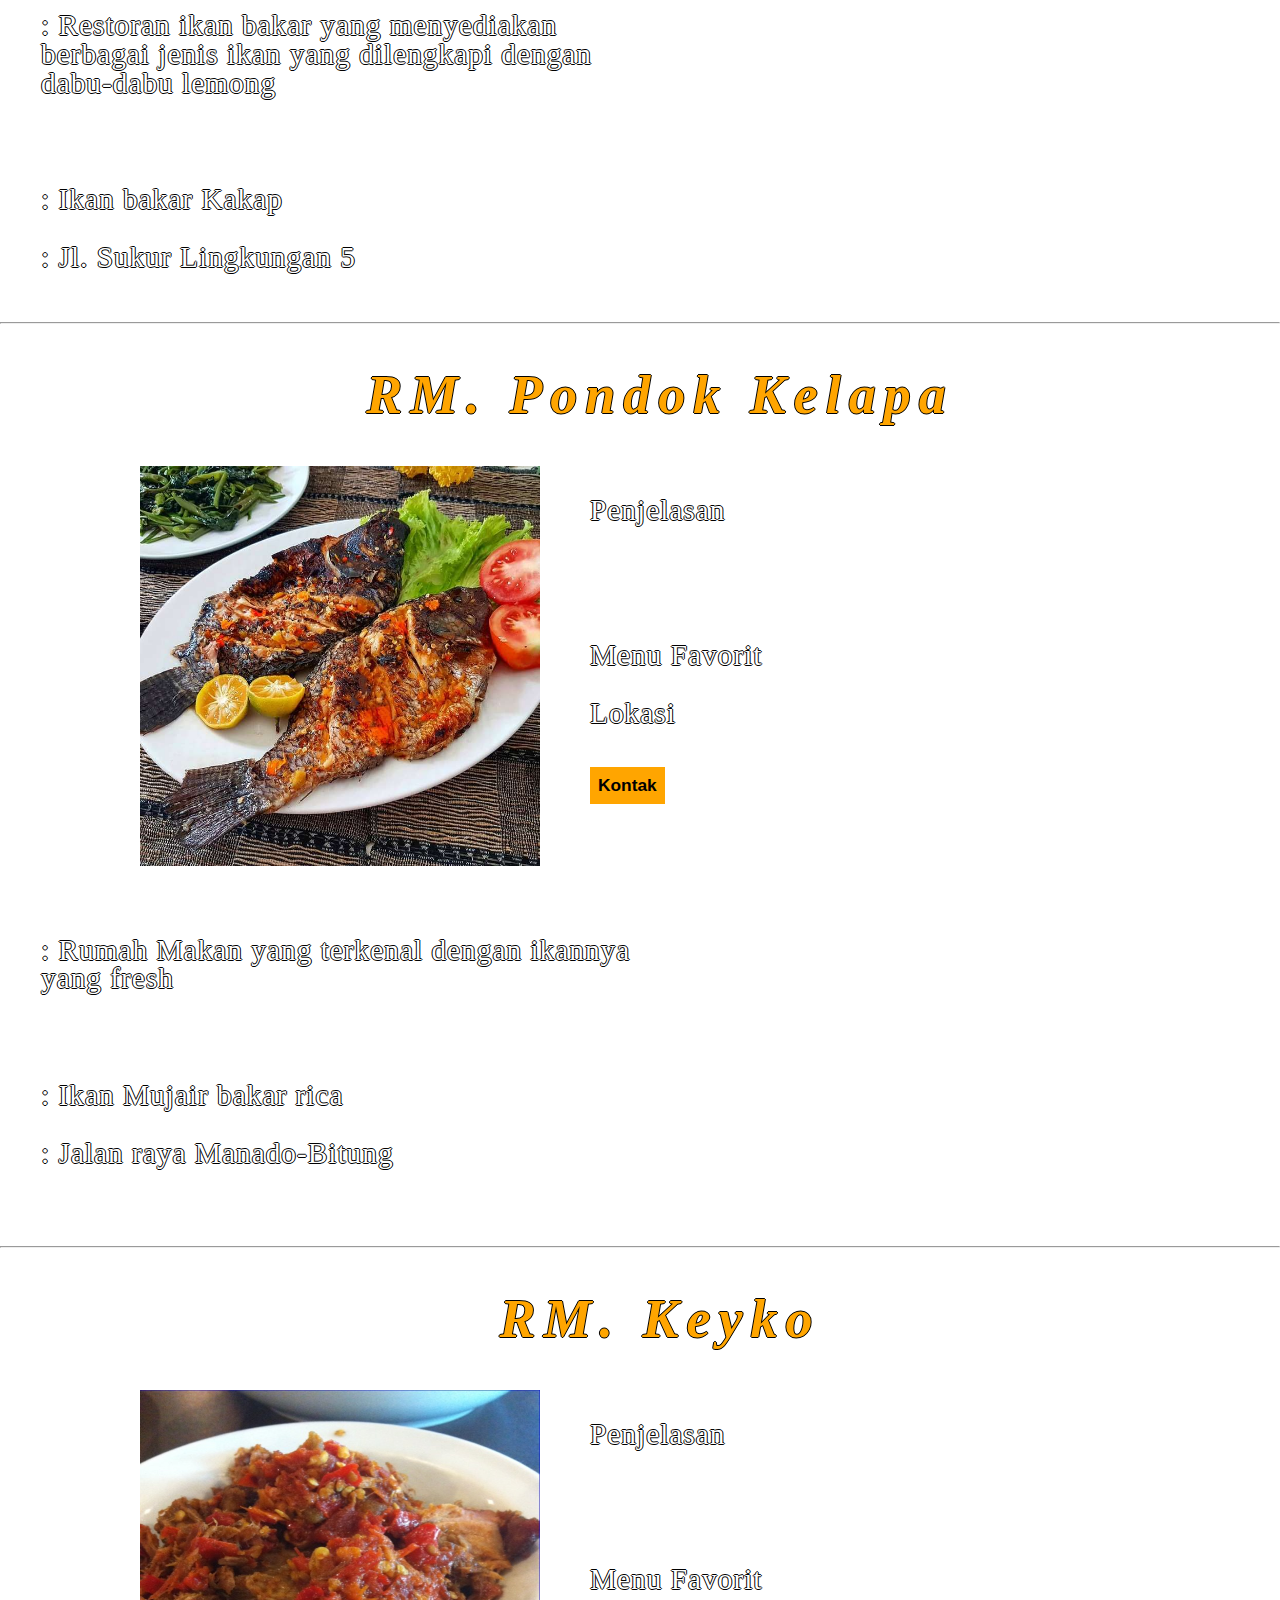
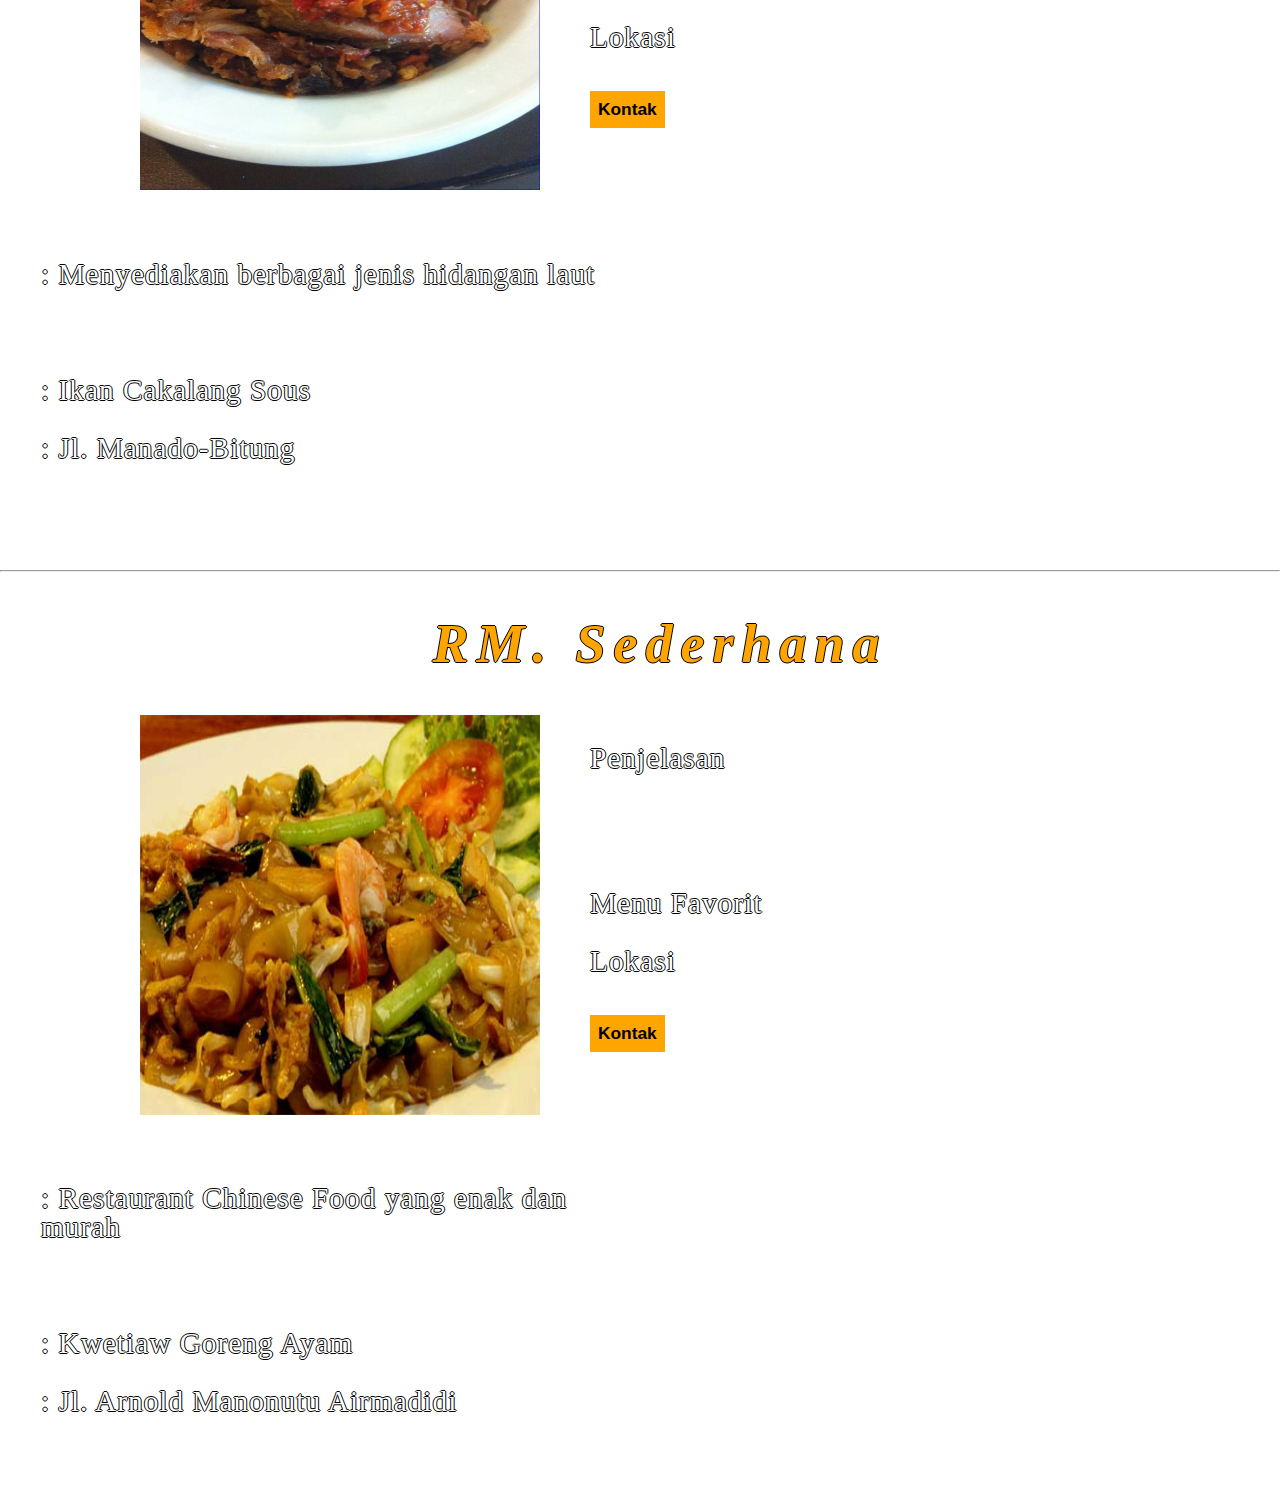
<file: malam-eng.html>
<!DOCTYPE html>
<html lang="en">
<head>
  <meta charset="UTF-8">
  <meta name="viewport" content="width=device-width, initial-scale=1.0">
  <meta http-equiv="X-UA-Compatible" content="ie=edge">
  <title>Dinner Spots</title>

  <link rel="shortcut icon" href="./img/logo_poh.png" type="image/x-icon">
  <link rel="stylesheet" href="css/malam.css">
  
</head>
<body>


  <div class="pimg1">
    <header>
    <img id="logo" src="./img/logo_poh.png" width="100px" height="100px">
    <nav>
      <ul>
        <a href="./index-eng.html"><li>Home</li></a>
        <a href="./about-eng.html"><li>About</li></a>
        <a href="./sarapan-eng.html"><li>Breakfast</li></a>
        <a href="./siang-eng.html"><li>Lunch</li></a>
        <a href="./malam-eng.html"><li>Dinner</li></a>
        <a href="./index.html"><li>Versi Indonesia</li></a>
      </ul>
    </nav>
  </header>
    <div class="banner">
      <h6 style="line-height: 1px; font-size: 18pt; font-weight: 5">The Perfect Place</h6>
      <h1><em style="font-family: serif;">for<span class="style-change"> Dinner</span></em></h1>
    </div>
  </div>

  

  <div class="pimg2">
    <div class="ptext">
      <span class="border trans">
        
      <div class="separator">
    <h1><em><span class="style-change" style="font-family: serif; text-shadow: -1px 0 black, 0 1px black, 1px 0 black, 0 -1px black;">RM. Sukur Jaya</span></em></h1>

    <div class="sarapan">
    <div class="makan-sarapan">
    <div class="box-200">
    <img src="./img/sukur.jpg" width="400px" height="400px">
  </div>
  <div class="box-100"> 
    <p class="rm-sarapan">
      <p>Penjelasan</p>
      <br>
      <br>
      <br>
      <p>Menu Favorit</p>
      <p>Lokasi</p>
    </p>
    <button class="button" type="button"><strong>Kontak</strong></button>
  </div>
  <div class="box-300">
      <p>: Restoran ikan bakar yang menyediakan berbagai jenis ikan yang dilengkapi dengan dabu-dabu lemong</p>
      <br>
      <p>: Ikan bakar Kakap</p>
      <p>: Jl. Sukur Lingkungan 5</p>
  </div>
</div>
</div>
</div>
<hr>

<div class="separator">
    <h1><em><span class="style-change" style="font-family: serif; text-shadow: -1px 0 black, 0 1px black, 1px 0 black, 0 -1px black;">RM. Pondok Kelapa</span></em></h1>

    <div class="sarapan">
    <div class="makan-sarapan">
    <div class="box-200">
    <img src="./img/pondok.jpeg" width="400px" height="400px">
  </div>
  <div class="box-100"> 
    <p class="rm-sarapan">
      <p>Penjelasan</p>
      <br>
      <br>
      <p>Menu Favorit</p>
      <p>Lokasi</p>
    </p>
    <button class="button" type="button"><strong>Kontak</strong></button>
  </div>
  <div class="box-300">
      <p>: Rumah Makan yang terkenal dengan ikannya yang fresh</p>
      <br>
      <p>: Ikan Mujair bakar rica</p>
      <p>: Jalan raya Manado-Bitung</p>
  </div>
</div>
</div>
</div>
<hr>

<div class="separator">
    <h1><em><span class="style-change" style="font-family: serif; text-shadow: -1px 0 black, 0 1px black, 1px 0 black, 0 -1px black;">RM. Keyko</span></em></h1>

    <div class="sarapan">
    <div class="makan-sarapan">
    <div class="box-200">
    <img src="./img/keyko.jpg" width="400px" height="400px">
  </div>
  <div class="box-100"> 
    <p class="rm-sarapan">
      <p>Penjelasan</p>
      <br>
      <br>
      <p>Menu Favorit</p>
      <p>Lokasi</p>
    </p>
    <button class="button" type="button"><strong>Kontak</strong></button>
  </div>
  <div class="box-300">
      <p>: Menyediakan berbagai jenis hidangan laut</p>
      <br>
      <p>: Ikan Cakalang Sous</p>
      <p>: Jl. Manado-Bitung</p>
  </div>
</div>
</div>
</div>
<hr>

<div class="separator">
    <h1><em><span class="style-change" style="font-family: serif; text-shadow: -1px 0 black, 0 1px black, 1px 0 black, 0 -1px black;">RM. Sederhana</span></em></h1>

    <div class="sarapan">
    <div class="makan-sarapan">
    <div class="box-200">
    <img src="./img/sederhana.jpg" width="400px" height="400px">
  </div>
  <div class="box-100"> 
    <p class="rm-sarapan">
      <p>Penjelasan</p>
      <br>
      <br>
      <p>Menu Favorit</p>
      <p>Lokasi</p>
    </p>
    <button class="button" type="button"><strong>Kontak</strong></button>
  </div>
  <div class="box-300">
      <p>: Restaurant Chinese Food yang enak dan murah </p>
      <br>
      <p>: Kwetiaw Goreng Ayam</p>
      <p>: Jl. Arnold Manonutu Airmadidi</p>
  </div>
</div>
</div>
</div>



      </span>
    </div>
  </div>


</body>
</html>
</file>
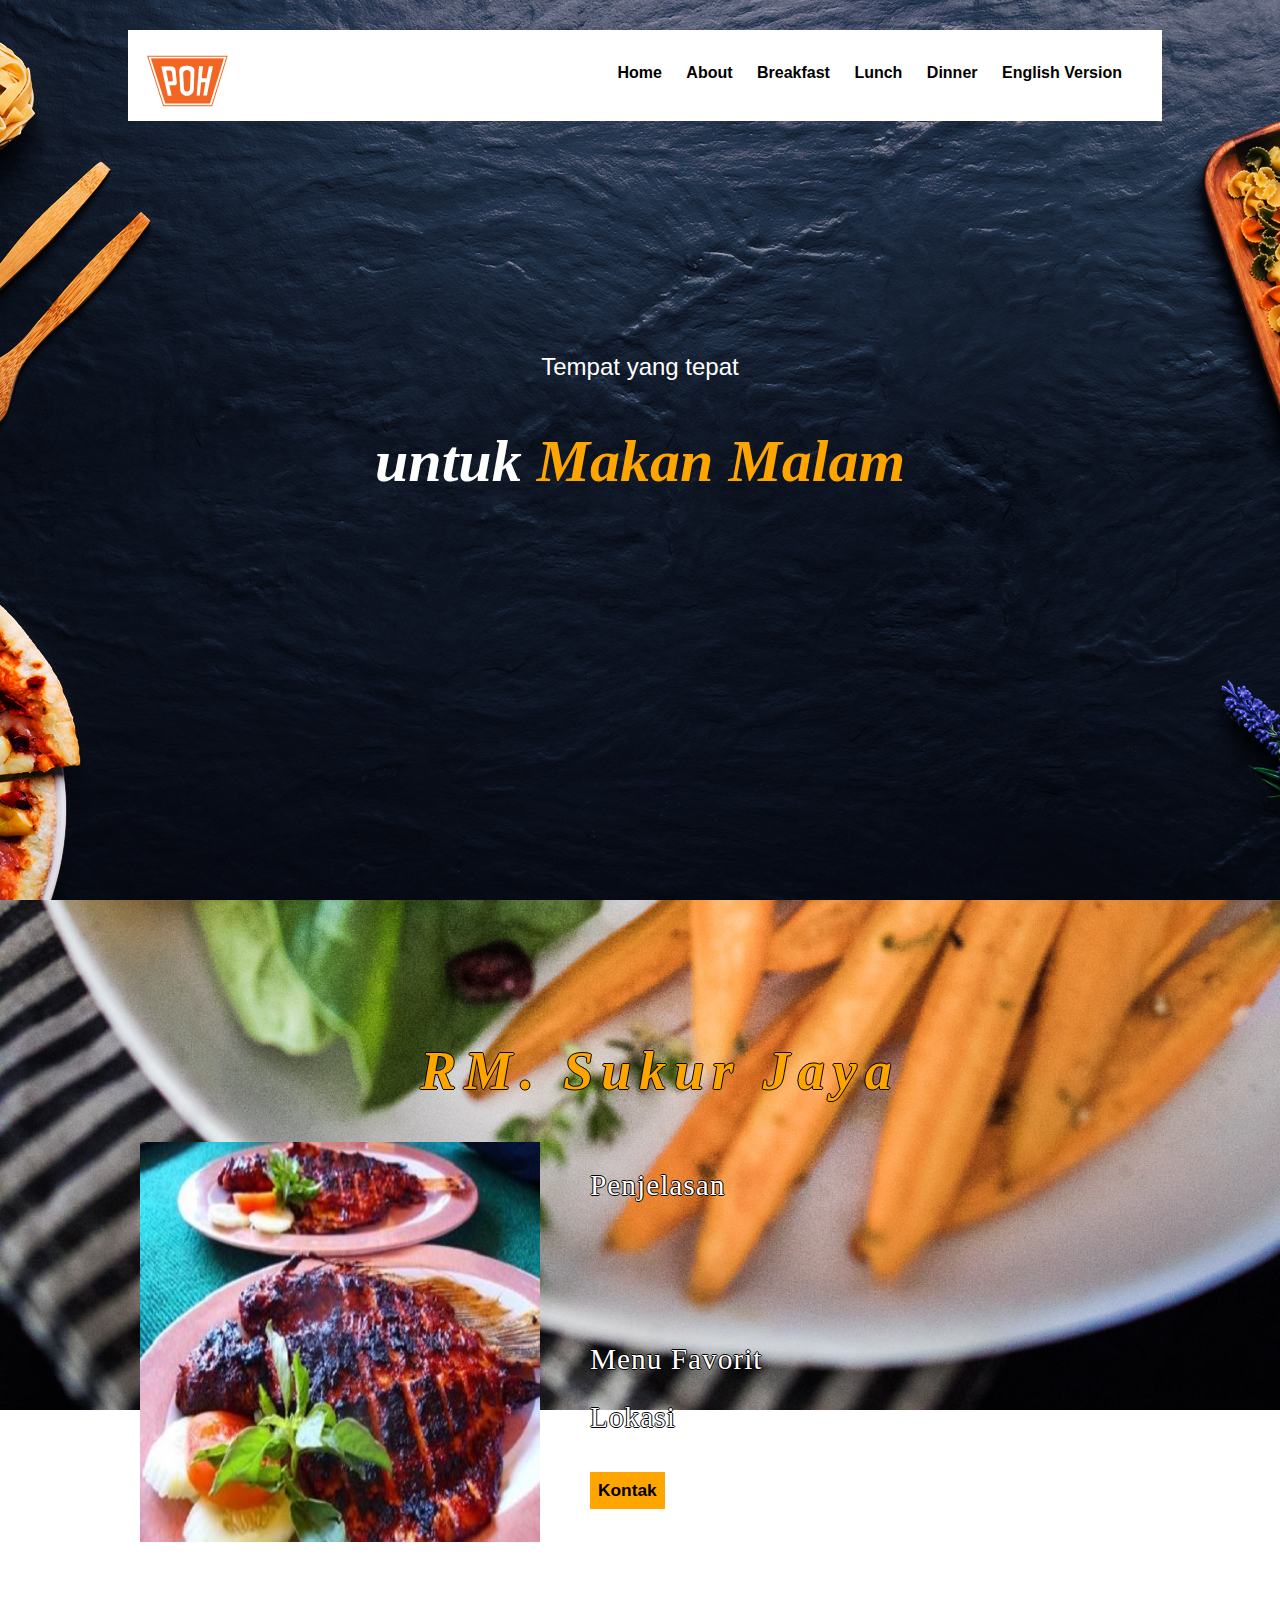
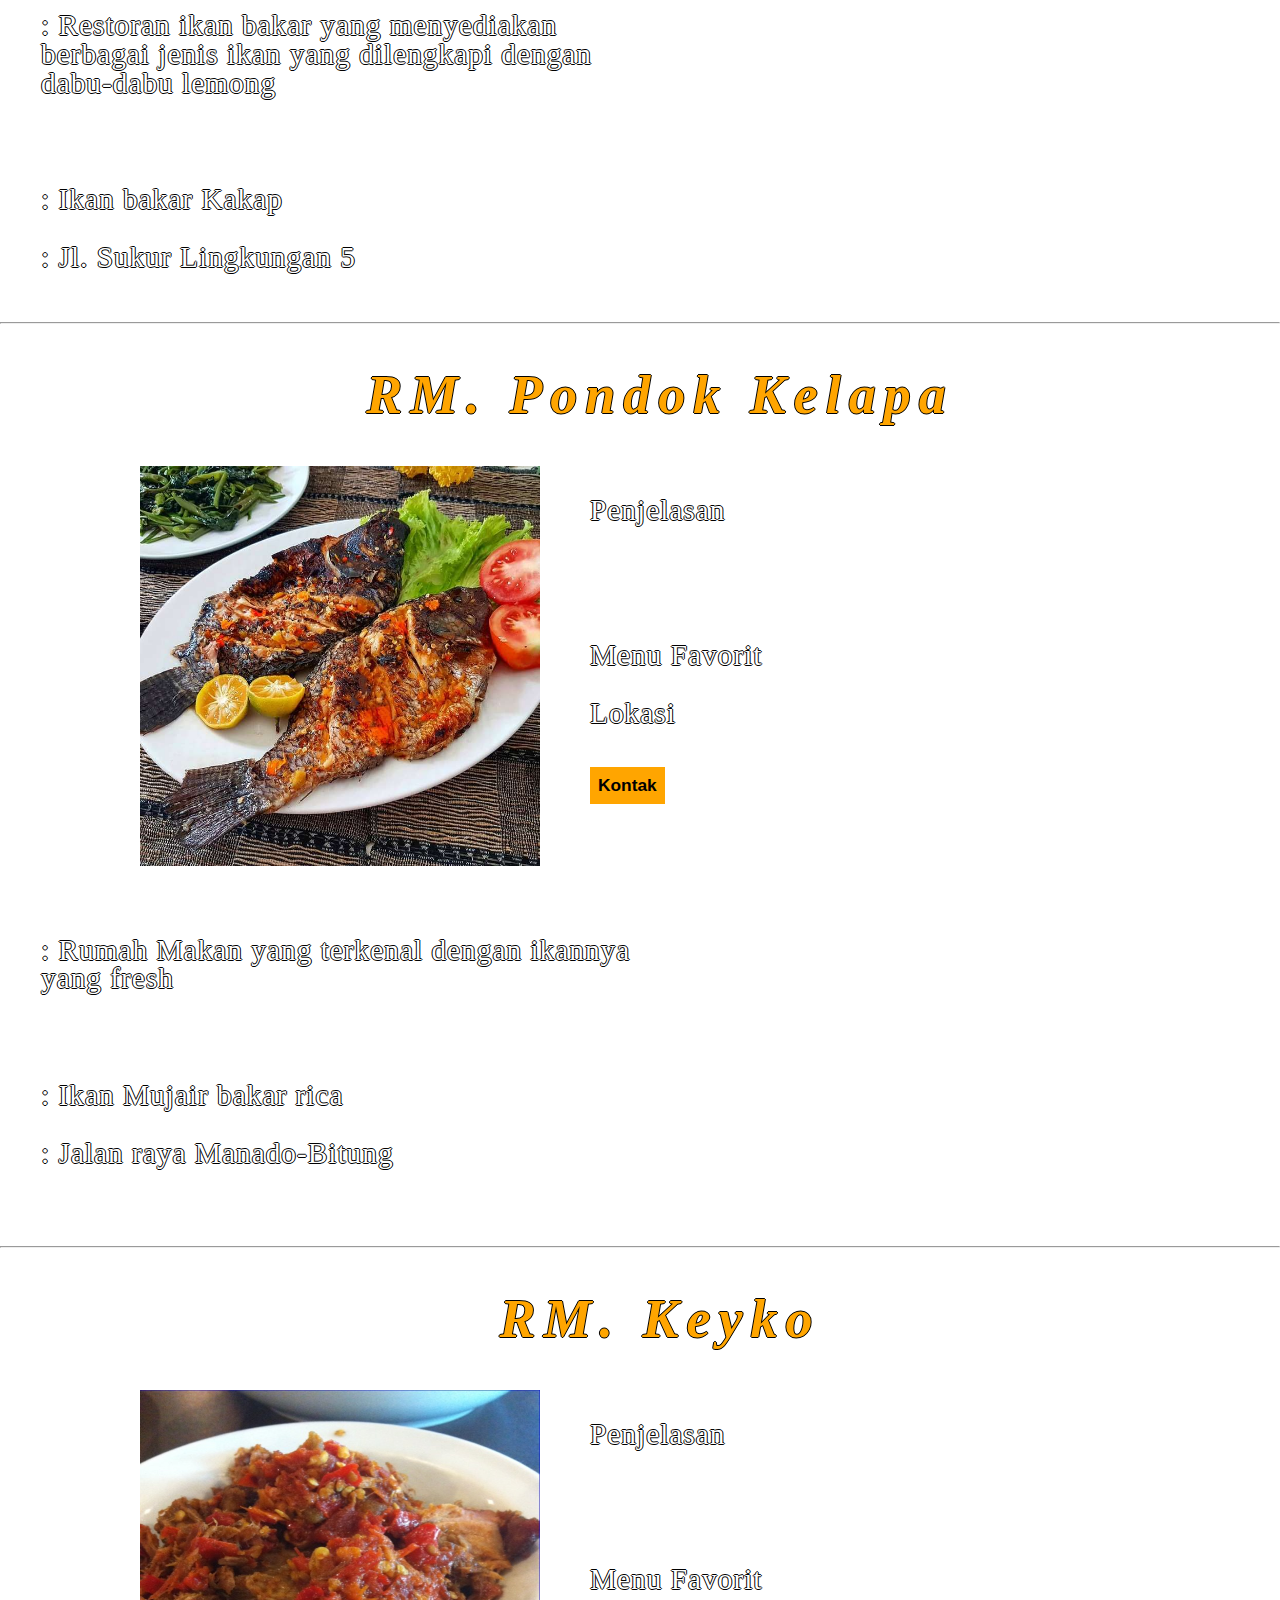
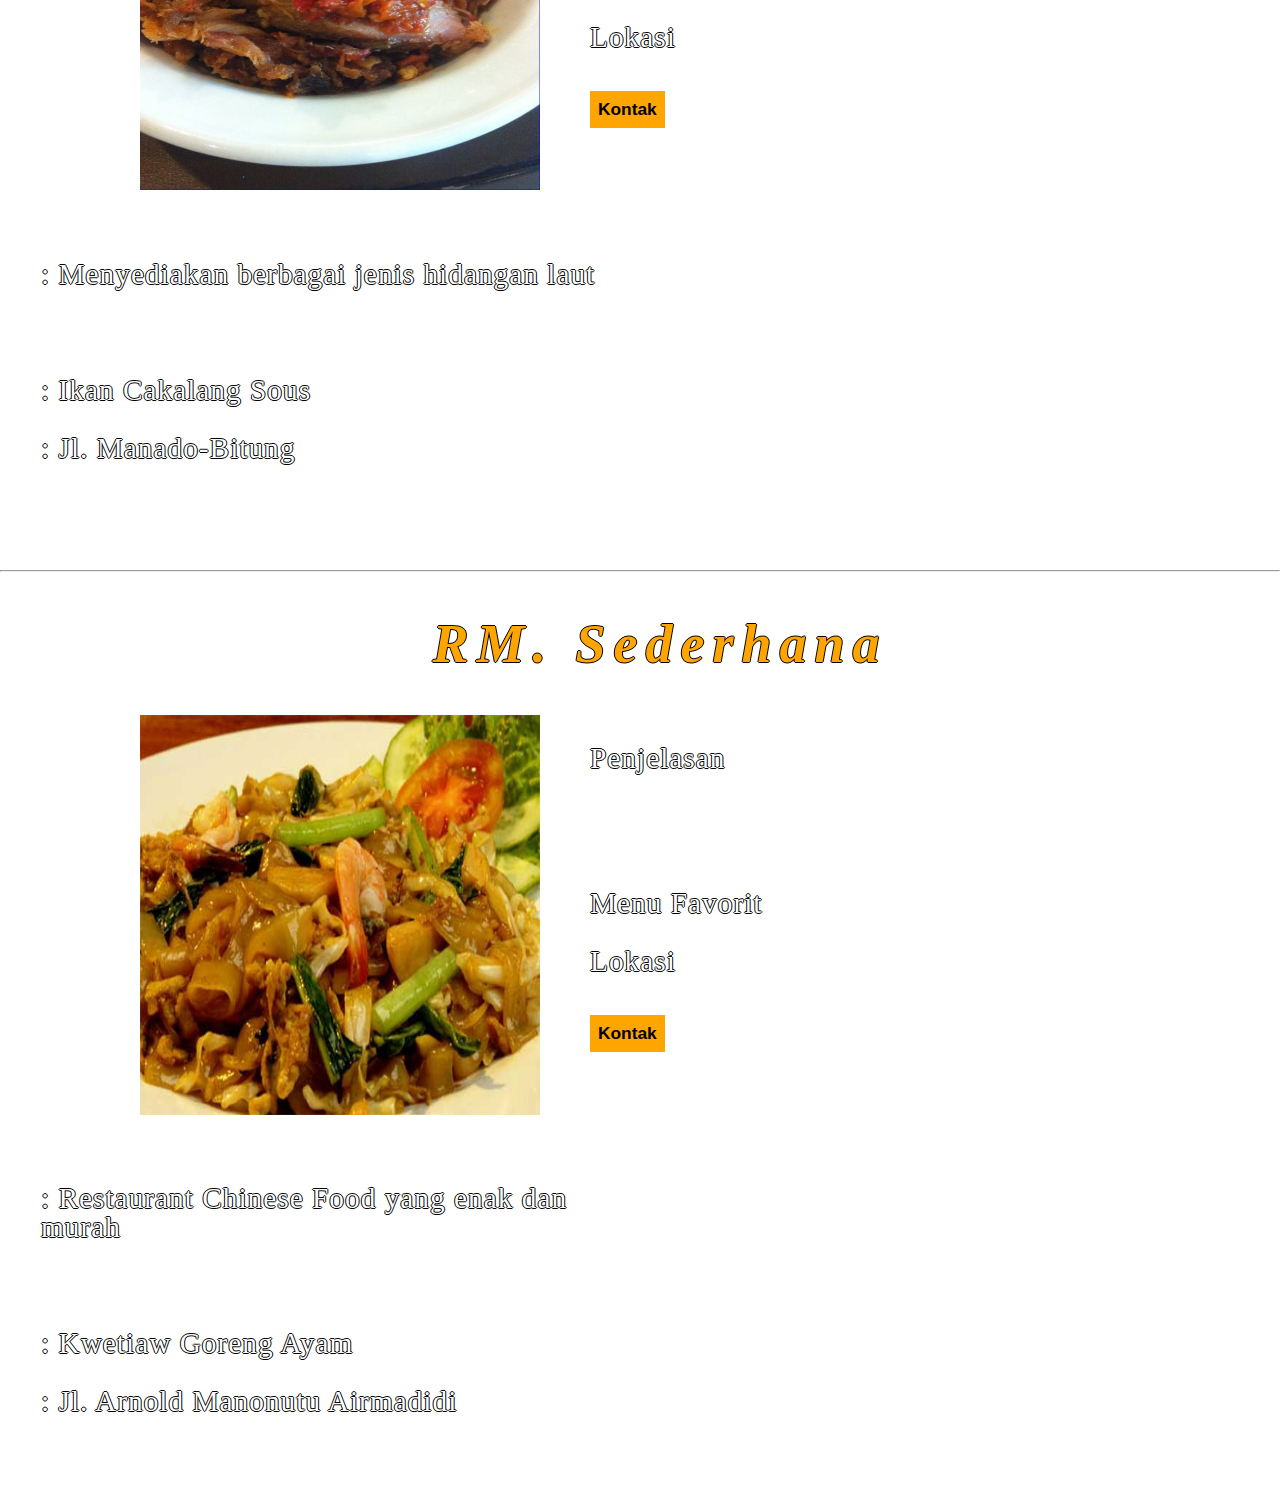
<file: malam.html>
<!DOCTYPE html>
<html lang="en">
<head>
  <meta charset="UTF-8">
  <meta name="viewport" content="width=device-width, initial-scale=1.0">
  <meta http-equiv="X-UA-Compatible" content="ie=edge">
  <title>Tempat Untuk Makan Malam</title>

  <link rel="shortcut icon" href="./img/logo_poh.png" type="image/x-icon">
  <link rel="stylesheet" href="css/malam.css">
  
</head>
<body>


  <div class="pimg1">
    <header>
    <img id="logo" src="./img/logo_poh.png" width="100px" height="100px">
    <nav>
      <ul>
        <a href="./index.html"><li>Home</li></a>
        <a href="./about.html"><li>About</li></a>
        <a href="./sarapan.html"><li>Breakfast</li></a>
        <a href="./siang.html"><li>Lunch</li></a>
        <a href="./malam.html"><li>Dinner</li></a>
        <a href="./index-eng.html"><li>English Version</li></a>
      </ul>
    </nav>
  </header>
    <div class="banner">
      <h6 style="line-height: 1px; font-size: 18pt; font-weight: 5">Tempat yang tepat</h6>
      <h1><em style="font-family: serif;">untuk<span class="style-change"> Makan Malam</span></em></h1>
    </div>
  </div>

  

  <div class="pimg2">
    <div class="ptext">
      <span class="border trans">
        
      <div class="separator">
    <h1><em><span class="style-change" style="font-family: serif; text-shadow: -1px 0 black, 0 1px black, 1px 0 black, 0 -1px black;">RM. Sukur Jaya</span></em></h1>

    <div class="sarapan">
    <div class="makan-sarapan">
    <div class="box-200">
    <img src="./img/sukur.jpg" width="400px" height="400px">
  </div>
  <div class="box-100"> 
    <p class="rm-sarapan">
      <p>Penjelasan</p>
      <br>
      <br>
      <br>
      <p>Menu Favorit</p>
      <p>Lokasi</p>
    </p>
    <button class="button" type="button"><strong>Kontak</strong></button>
  </div>
  <div class="box-300">
      <p>: Restoran ikan bakar yang menyediakan berbagai jenis ikan yang dilengkapi dengan dabu-dabu lemong</p>
      <br>
      <p>: Ikan bakar Kakap</p>
      <p>: Jl. Sukur Lingkungan 5</p>
  </div>
</div>
</div>
</div>
<hr>

<div class="separator">
    <h1><em><span class="style-change" style="font-family: serif; text-shadow: -1px 0 black, 0 1px black, 1px 0 black, 0 -1px black;">RM. Pondok Kelapa</span></em></h1>

    <div class="sarapan">
    <div class="makan-sarapan">
    <div class="box-200">
    <img src="./img/pondok.jpeg" width="400px" height="400px">
  </div>
  <div class="box-100"> 
    <p class="rm-sarapan">
      <p>Penjelasan</p>
      <br>
      <br>
      <p>Menu Favorit</p>
      <p>Lokasi</p>
    </p>
    <button class="button" type="button"><strong>Kontak</strong></button>
  </div>
  <div class="box-300">
      <p>: Rumah Makan yang terkenal dengan ikannya yang fresh</p>
      <br>
      <p>: Ikan Mujair bakar rica</p>
      <p>: Jalan raya Manado-Bitung</p>
  </div>
</div>
</div>
</div>
<hr>

<div class="separator">
    <h1><em><span class="style-change" style="font-family: serif; text-shadow: -1px 0 black, 0 1px black, 1px 0 black, 0 -1px black;">RM. Keyko</span></em></h1>

    <div class="sarapan">
    <div class="makan-sarapan">
    <div class="box-200">
    <img src="./img/keyko.jpg" width="400px" height="400px">
  </div>
  <div class="box-100"> 
    <p class="rm-sarapan">
      <p>Penjelasan</p>
      <br>
      <br>
      <p>Menu Favorit</p>
      <p>Lokasi</p>
    </p>
    <button class="button" type="button"><strong>Kontak</strong></button>
  </div>
  <div class="box-300">
      <p>: Menyediakan berbagai jenis hidangan laut</p>
      <br>
      <p>: Ikan Cakalang Sous</p>
      <p>: Jl. Manado-Bitung</p>
  </div>
</div>
</div>
</div>
<hr>

<div class="separator">
    <h1><em><span class="style-change" style="font-family: serif; text-shadow: -1px 0 black, 0 1px black, 1px 0 black, 0 -1px black;">RM. Sederhana</span></em></h1>

    <div class="sarapan">
    <div class="makan-sarapan">
    <div class="box-200">
    <img src="./img/sederhana.jpg" width="400px" height="400px">
  </div>
  <div class="box-100"> 
    <p class="rm-sarapan">
      <p>Penjelasan</p>
      <br>
      <br>
      <p>Menu Favorit</p>
      <p>Lokasi</p>
    </p>
    <button class="button" type="button"><strong>Kontak</strong></button>
  </div>
  <div class="box-300">
      <p>: Restaurant Chinese Food yang enak dan murah </p>
      <br>
      <p>: Kwetiaw Goreng Ayam</p>
      <p>: Jl. Arnold Manonutu Airmadidi</p>
  </div>
</div>
</div>
</div>



      </span>
    </div>
  </div>


</body>
</html>
</file>
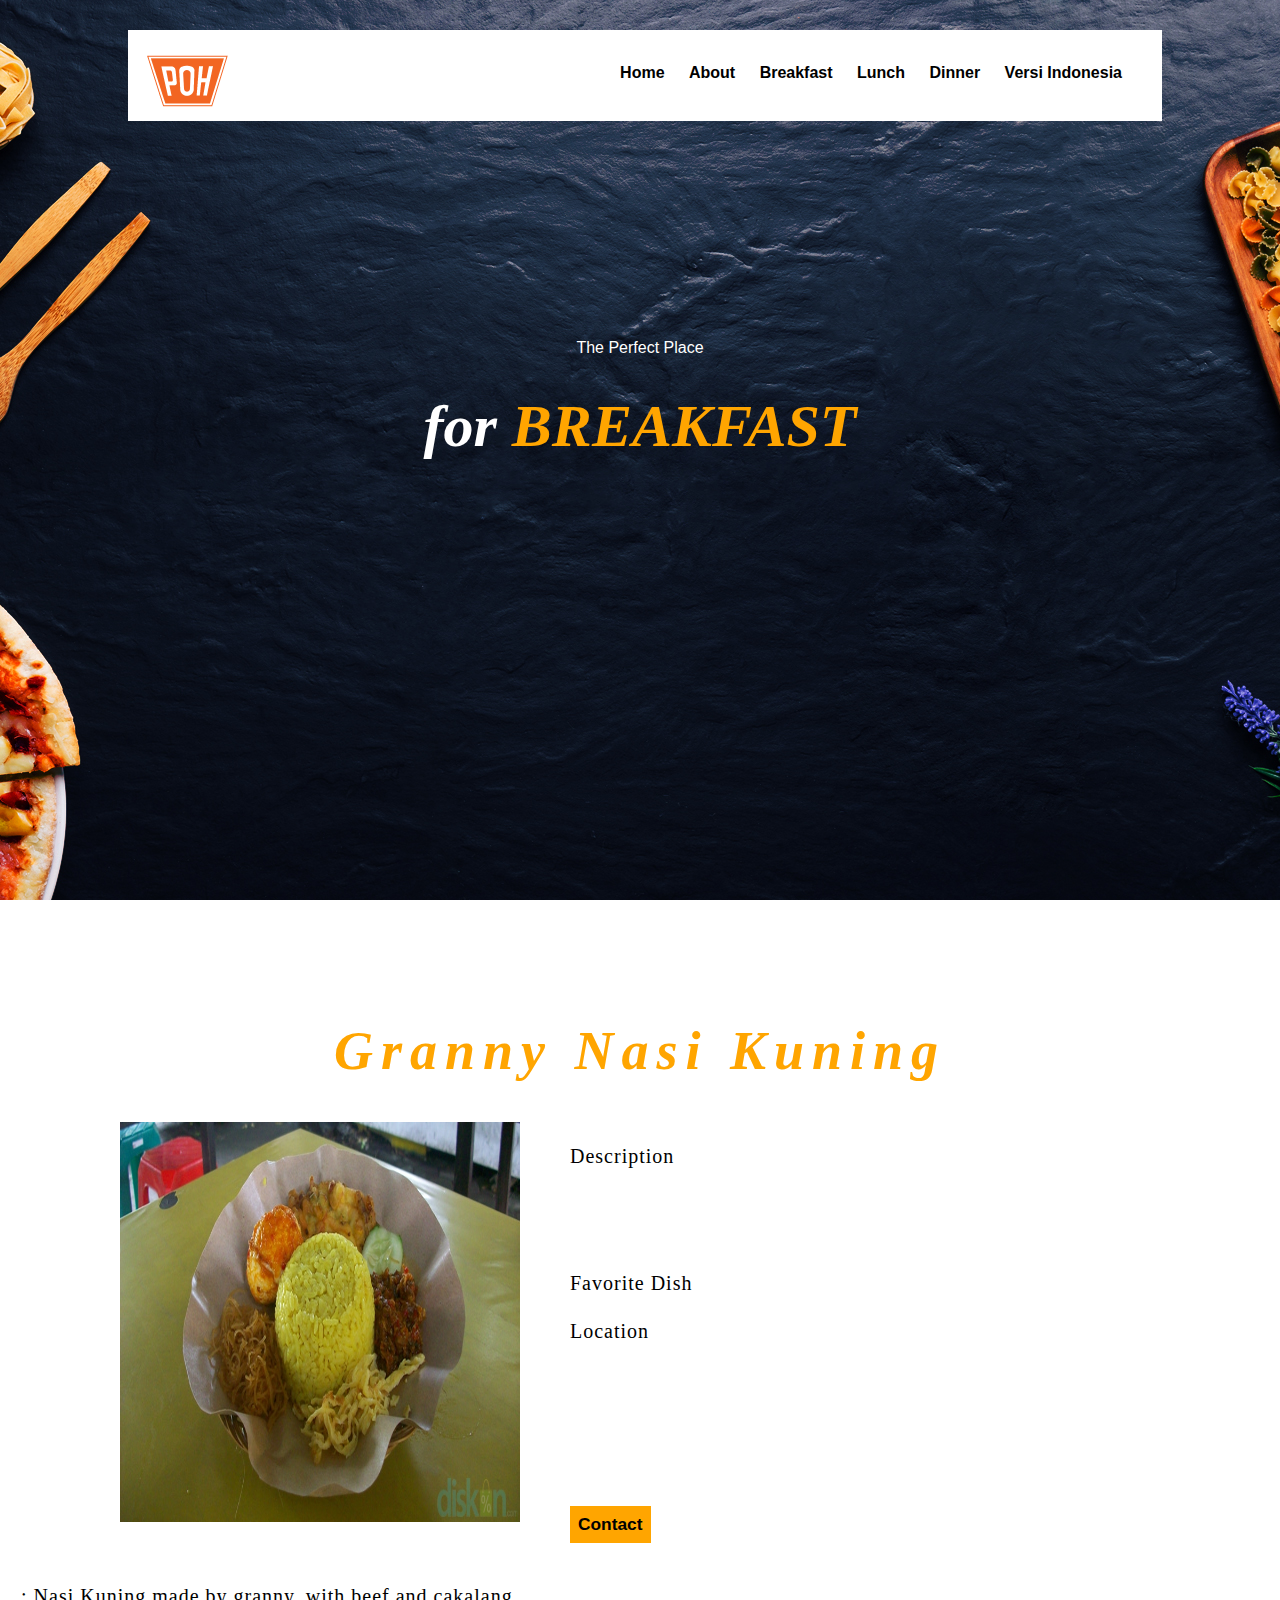
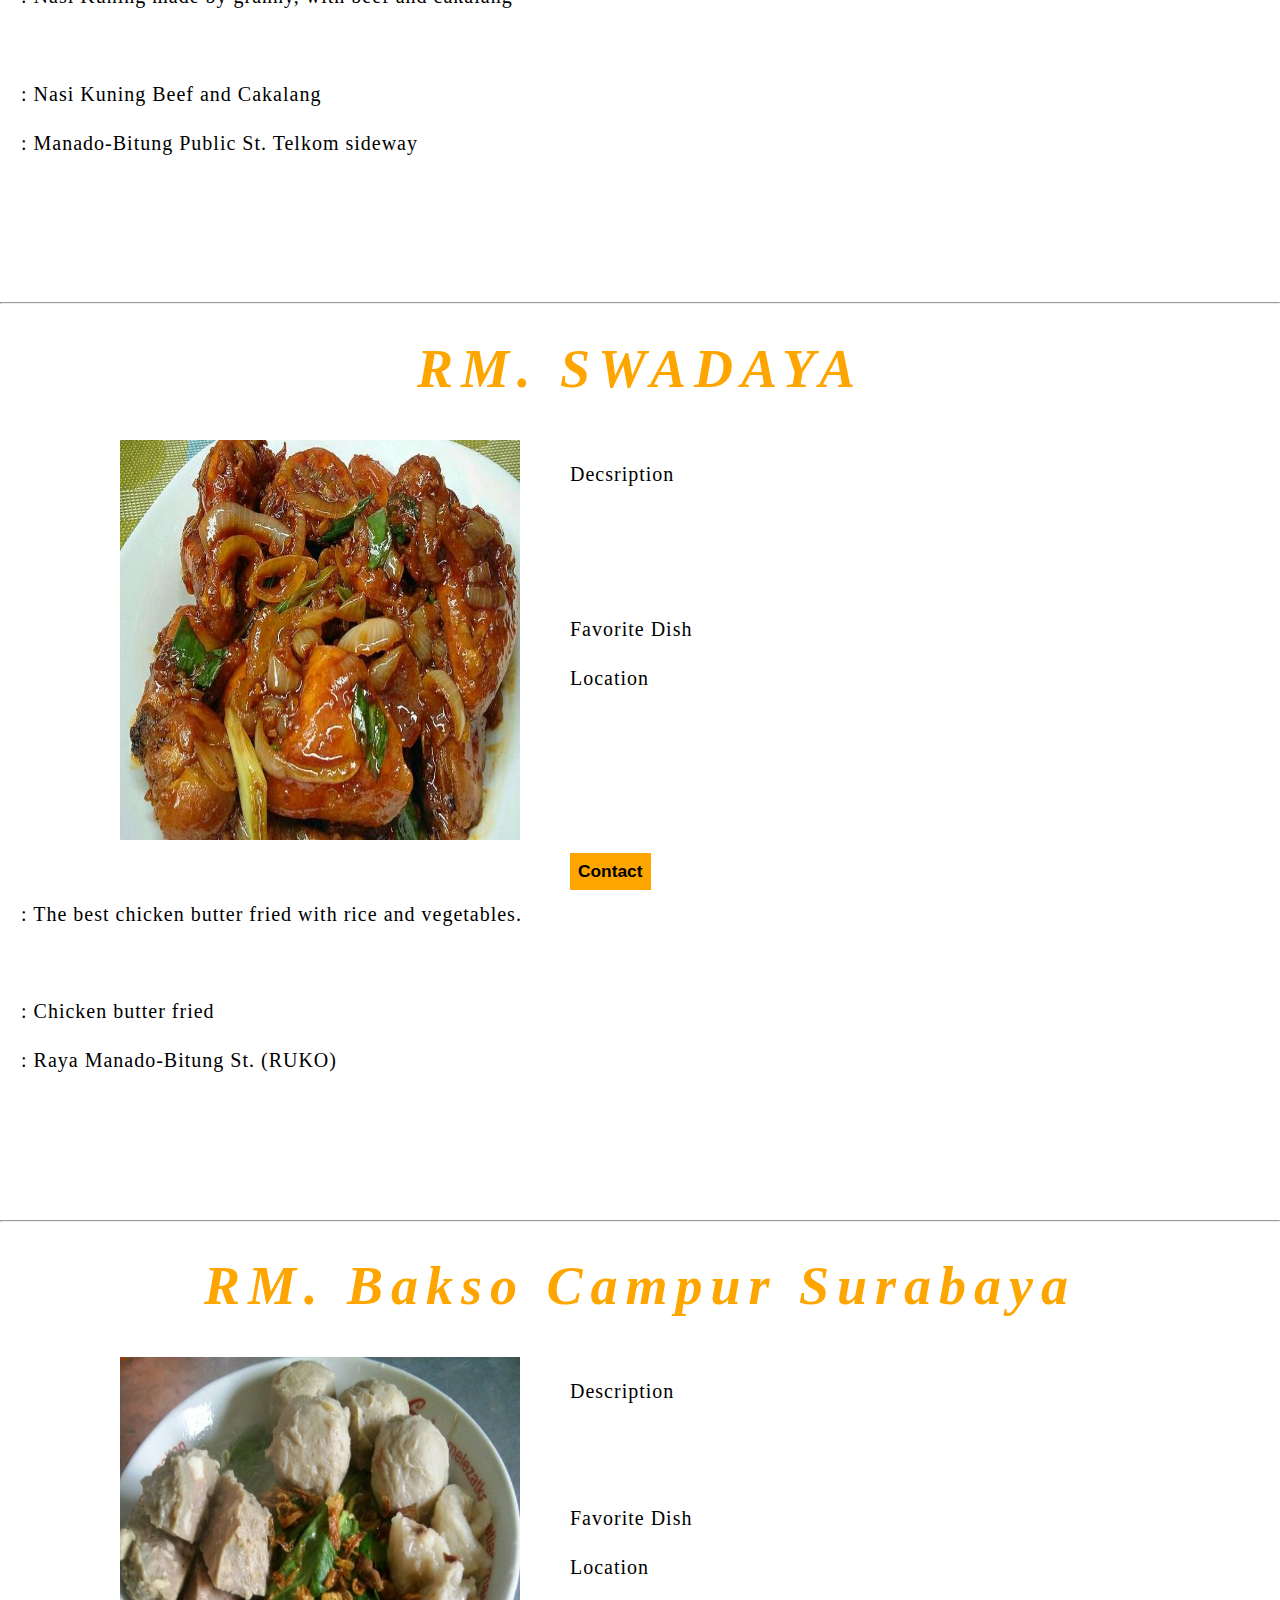
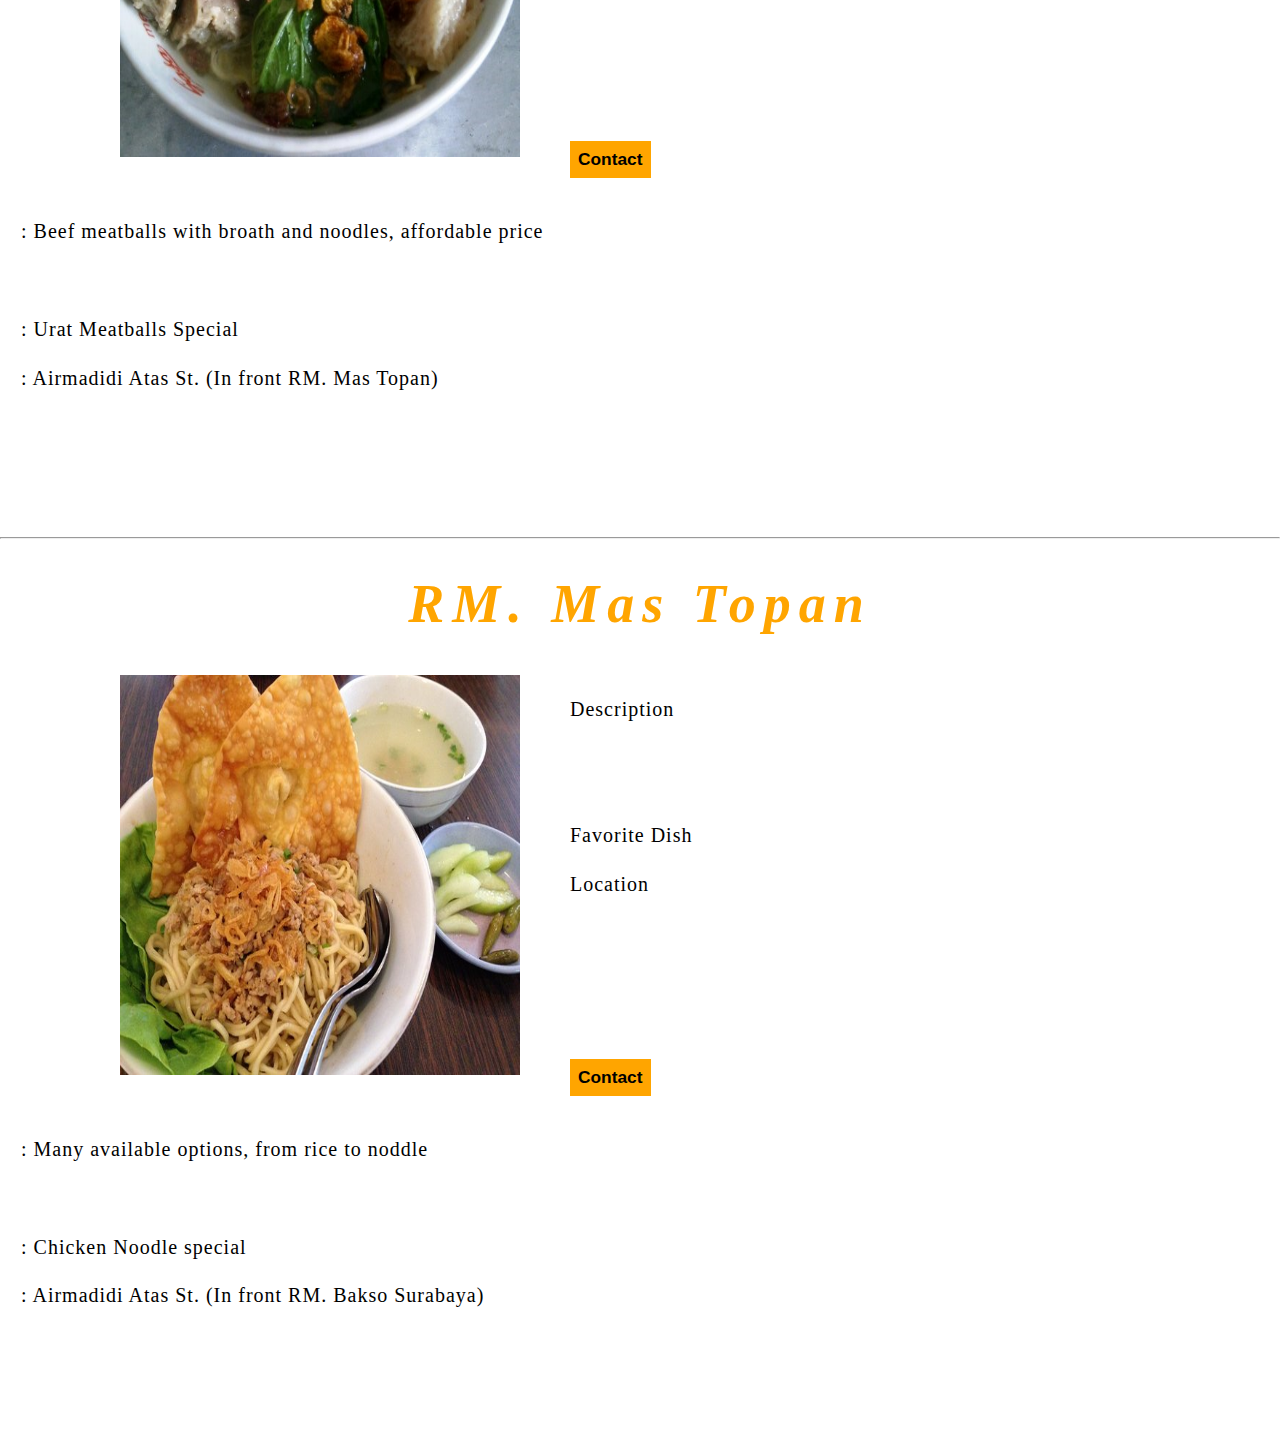
<file: sarapan-eng.html>
<!DOCTYPE html>
<html lang="en">
<head>
  <meta charset="UTF-8">
  <meta name="viewport" content="width=device-width, initial-scale=1.0">
  <meta http-equiv="X-UA-Compatible" content="ie=edge">
  <title>Place for Breakfast</title>
  <link rel="shortcut icon" href="./img/logo_poh.png" type="image/x-icon">
  <link rel="stylesheet" href="css/sarapan.css">
  
</head>
<body>


  <div class="pimg1">
    <header>
    <img id="logo" src="./img/logo_poh.png" width="100px" height="100px">
    <nav>
      <ul>
        <a href="./index-eng.html"><li>Home</li></a>
        <a href="./about-eng.html"><li>About</li></a>
        <a href="./sarapan-eng.html"><li>Breakfast</li></a>
        <a href="./siang-eng.html"><li>Lunch</li></a>
        <a href="./malam-eng.html"><li>Dinner</li></a>
        <a href="./index.html"><li>Versi Indonesia</li></a>
      </ul>
    </nav>
  </header>
    <div class="banner">
      <h6 style="line-height: 1px; font-size: 12pt; font-weight: 5">The Perfect Place </h6>
      <h1><em style="font-family: serif;">for<span class="style-change"> BREAKFAST</span></em></h1>
    </div>
  </div>

  

  <div class="pimg2">
    <div class="ptext">
      <span class="border trans">
        
      <div class="separator">
    <h1><em><span class="style-change" style="font-family: serif;">Granny Nasi Kuning</span></em></h1>

    <div class="sarapan">
    <div class="makan-sarapan">
    <div class="box-200">
    <img src="./img/nasi-kuning.jpg" width="400px" height="400px">
  </div>
  <div class="box-100"> 
    <p class="rm-sarapan">
      <p>Description</p><br><br>
      <p>Favorite Dish</p>
      <p>Location</p>
    </p>
    <button class="button" type="button"><strong>Contact</strong></button>
  </div>
  <div class="box-300">
      <p>: Nasi Kuning made by granny, with beef and cakalang</p>
      <br>
      <p>: Nasi Kuning Beef and Cakalang</p>
      <p>: Manado-Bitung Public St. Telkom sideway</p>
  </div>
</div>
</div>
</div>
<hr>

<div class="separator">
    <h1><em><span class="style-change" style="font-family: serif;">RM. SWADAYA</span></em></h1>

    <div class="sarapan">
    <div class="makan-sarapan">
    <div class="box-200">
    
    <img src="./img/swadaya.jpg" width="400px" height="400px">
  </div>
  <div class="box-100"> 
    <p class="rm-sarapan">
      <p>Decsription</p>
      <br>
      <br>
      <br>
      <p>Favorite Dish</p>
      <p>Location</p>
    </p>
    <button class="button" type="button"><strong>Contact</strong></button>
  </div>
  <div class="box-300">
      <p>: The best chicken butter fried with rice and vegetables.</p>
      <br>
      <p>: Chicken butter fried</p>
      <p>: Raya Manado-Bitung St. (RUKO)</p>
  </div>
</div>
</div>
</div>
<hr>

<div class="separator">
    <h1><em><span class="style-change" style="font-family: serif;">RM. Bakso Campur Surabaya</span></em></h1>

    <div class="sarapan">
    <div class="makan-sarapan">
    <div class="box-200">
    
    <img src="./img/bakso-surabaya.jpg" width="400px" height="400px">
  </div>
  <div class="box-100"> 
    <p class="rm-sarapan">
      <p>Description</p>
      <br>
      <br>
      <p>Favorite Dish</p>
      <p>Location</p>
    </p>
    <button class="button" type="button"><strong>Contact</strong></button>
  </div>
  <div class="box-300">
      <p>: Beef meatballs with broath and noodles, affordable price</p>
      <br>
      <p>: Urat Meatballs Special</p>
      <p>: Airmadidi Atas St. (In front RM. Mas Topan)</p>
  </div>
</div>
</div>
</div>
<hr>

<div class="separator">
    <h1><em><span class="style-change" style="font-family: serif;">RM. Mas Topan</span></em></h1>

    <div class="sarapan">
    <div class="makan-sarapan">
    <div class="box-200">
    
    <img src="./img/topan.jpg" width="400px" height="400px">
  </div>
  <div class="box-100"> 
    <p class="rm-sarapan">
      <p>Description</p>
      <br>
      <br>
      <p>Favorite Dish</p>
      <p>Location</p>
    </p>
    <button class="button" type="button"><strong>Contact</strong></button>
  </div>
  <div class="box-300">
      <p>: Many available options, from rice to noddle</p>
      <br>
      <p>: Chicken Noodle special</p>
      <p>: Airmadidi Atas St. (In front RM. Bakso Surabaya)</p>
  </div>
</div>
</div>
</div>

      </span>
    </div>
  </div>
    
</body>
</html>
</file>
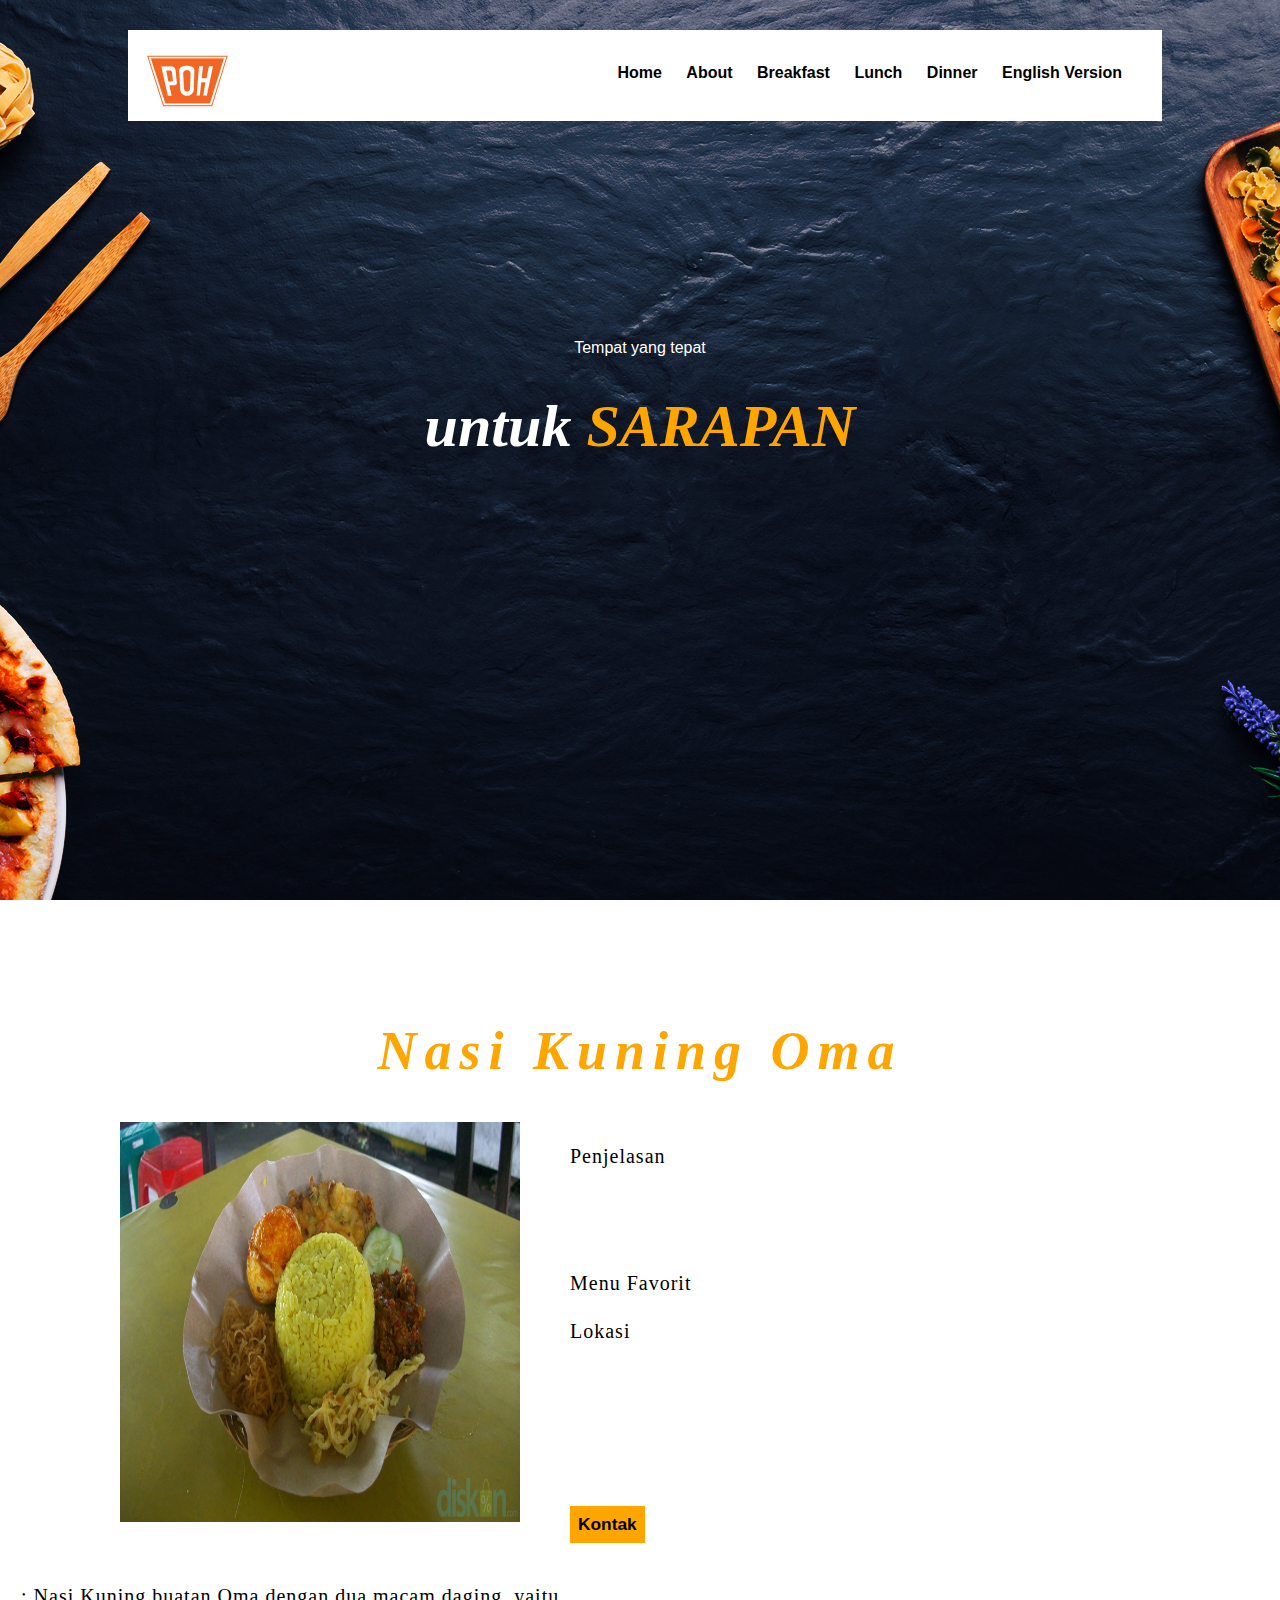
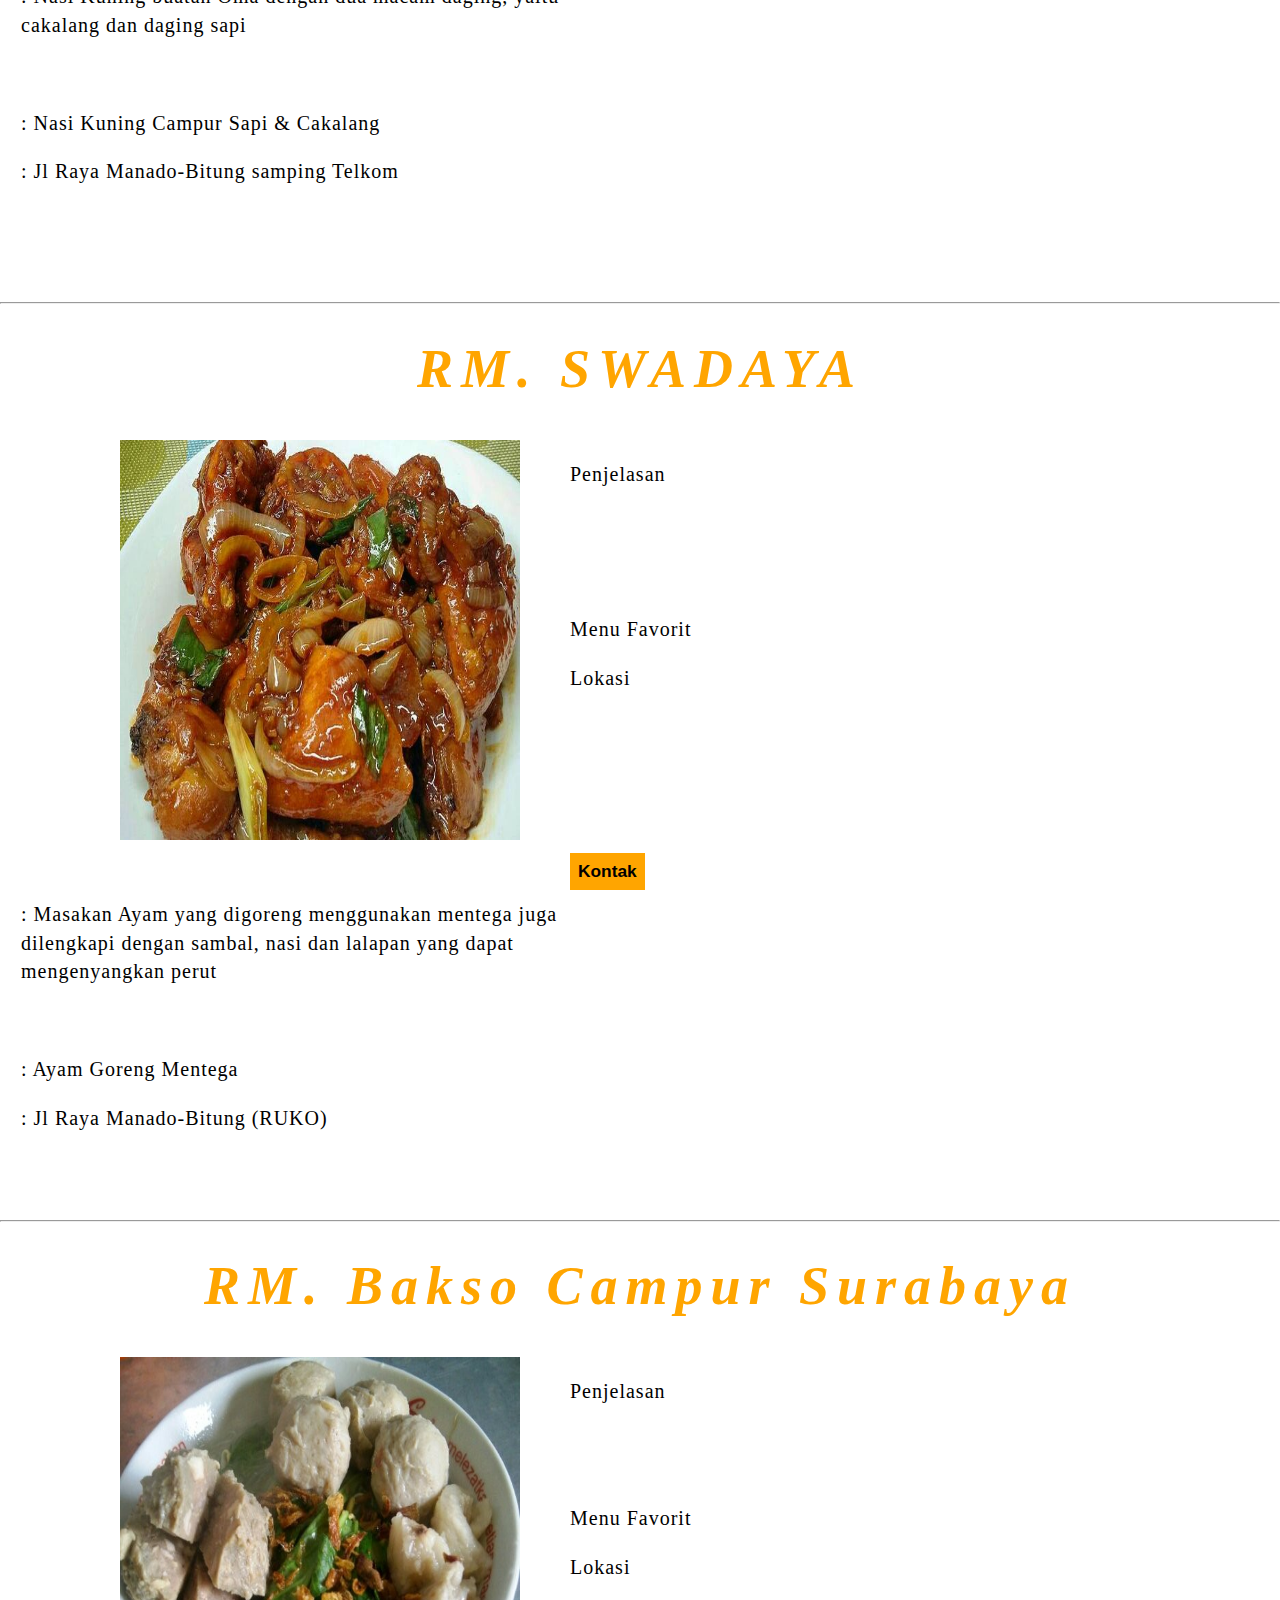
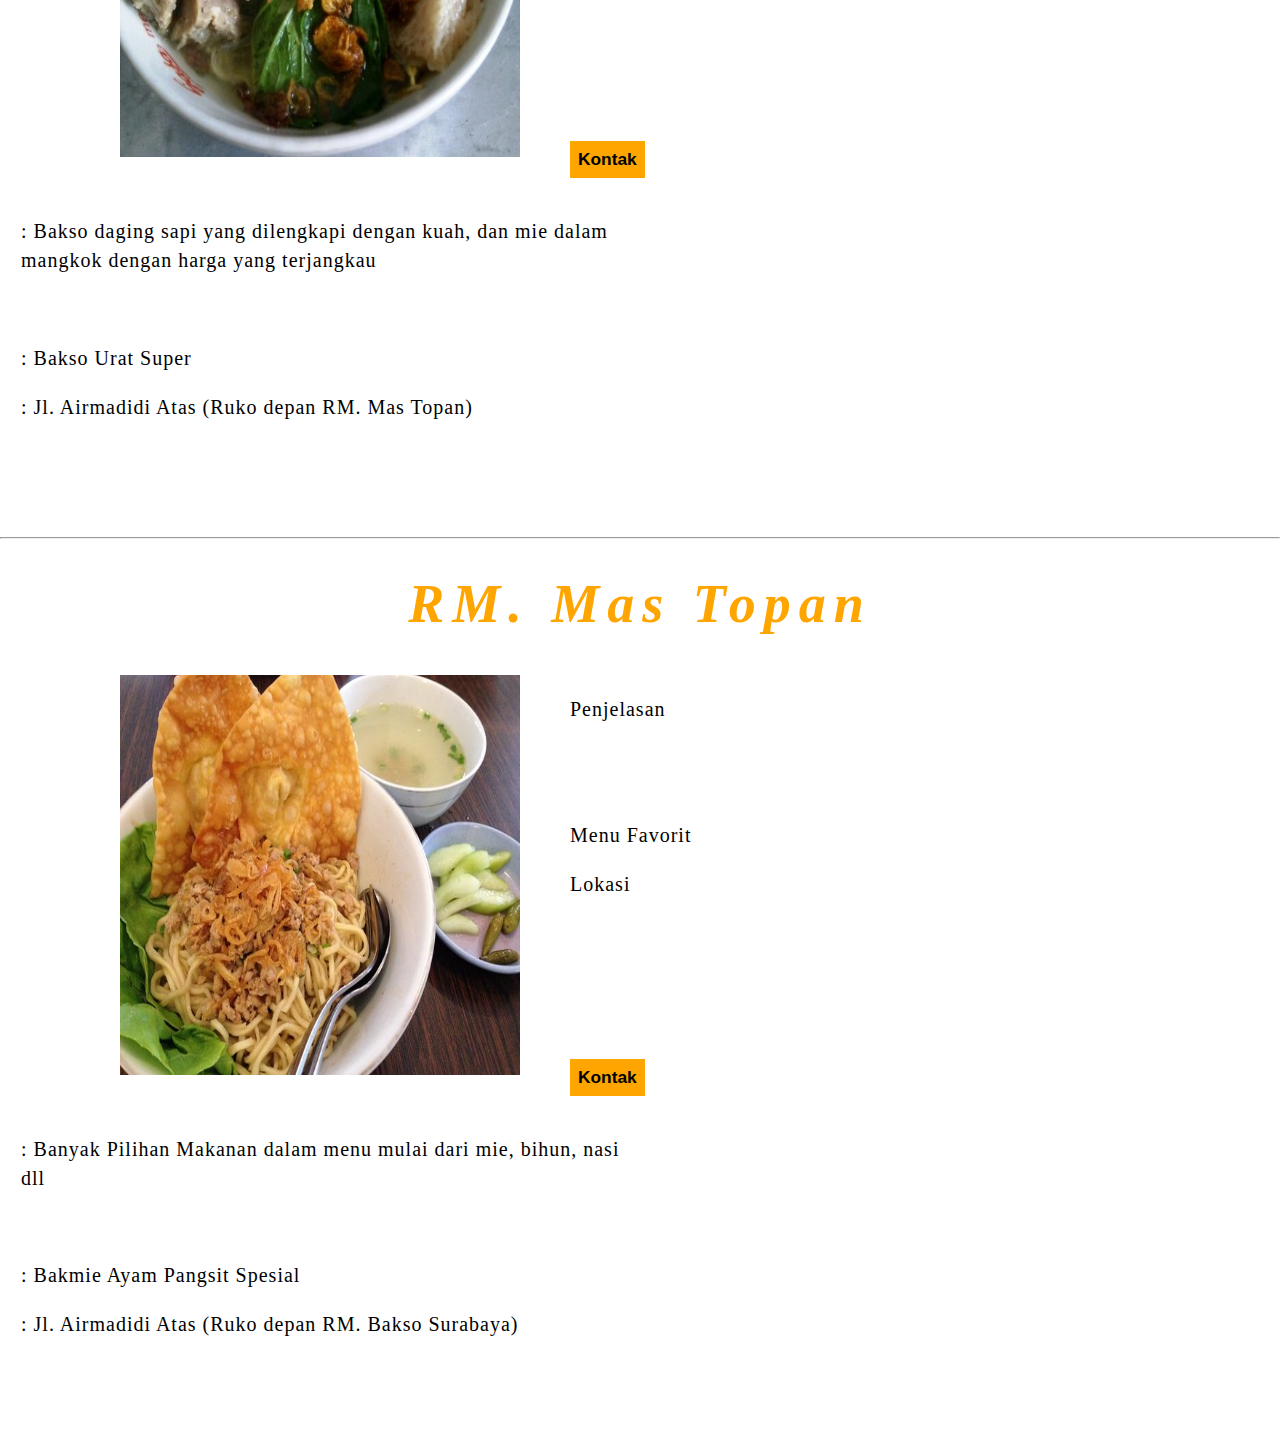
<file: sarapan.html>
<!DOCTYPE html>
<html lang="en">
<head>
  <meta charset="UTF-8">
  <meta name="viewport" content="width=device-width, initial-scale=1.0">
  <meta http-equiv="X-UA-Compatible" content="ie=edge">
  <title>Tempat Untuk Sarapan</title>
  <link rel="shortcut icon" href="./img/logo_poh.png" type="image/x-icon">
  <link rel="stylesheet" href="css/sarapan.css">
  
</head>
<body>


  <div class="pimg1">
    <header>
    <img id="logo" src="./img/logo_poh.png" width="100px" height="100px">
    <nav>
      <ul>
        <a href="./index.html"><li>Home</li></a>
        <a href="./about.html"><li>About</li></a>
        <a href="./sarapan.html"><li>Breakfast</li></a>
        <a href="./siang.html"><li>Lunch</li></a>
        <a href="./malam.html"><li>Dinner</li></a>
        <a href="./index-eng.html"><li>English Version</li></a>
      </ul>
    </nav>
  </header>
    <div class="banner">
      <h6 style="line-height: 1px; font-size: 12pt; font-weight: 5">Tempat yang tepat</h6>
      <h1><em style="font-family: serif;">untuk<span class="style-change"> SARAPAN</span></em></h1>
    </div>
  </div>

  

  <div class="pimg2">
    <div class="ptext">
      <span class="border trans">
        
      <div class="separator">
    <h1><em><span class="style-change" style="font-family: serif;">Nasi Kuning Oma</span></em></h1>

    <div class="sarapan">
    <div class="makan-sarapan">
    <div class="box-200">
    <img src="./img/nasi-kuning.jpg" width="400px" height="400px">
  </div>
  <div class="box-100"> 
    <p class="rm-sarapan">
      <p>Penjelasan</p><br><br>
      <p>Menu Favorit</p>
      <p>Lokasi</p>
    </p>
    <button class="button" type="button"><strong>Kontak</strong></button>
  </div>
  <div class="box-300">
      <p>: Nasi Kuning buatan Oma dengan dua macam daging, yaitu cakalang dan daging sapi</p>
      <br>
      <p>: Nasi Kuning Campur Sapi & Cakalang</p>
      <p>: Jl Raya Manado-Bitung samping Telkom</p>
  </div>
</div>
</div>
</div>
<hr>

<div class="separator">
    <h1><em><span class="style-change" style="font-family: serif;">RM. SWADAYA</span></em></h1>

    <div class="sarapan">
    <div class="makan-sarapan">
    <div class="box-200">
    
    <img src="./img/swadaya.jpg" width="400px" height="400px">
  </div>
  <div class="box-100"> 
    <p class="rm-sarapan">
      <p>Penjelasan</p>
      <br>
      <br>
      <br>
      <p>Menu Favorit</p>
      <p>Lokasi</p>
    </p>
    <button class="button" type="button"><strong>Kontak</strong></button>
  </div>
  <div class="box-300">
      <p>: Masakan Ayam yang digoreng menggunakan mentega juga dilengkapi dengan sambal, nasi dan lalapan yang dapat mengenyangkan perut</p>
      <br>
      <p>: Ayam Goreng Mentega</p>
      <p>: Jl Raya Manado-Bitung (RUKO)</p>
  </div>
</div>
</div>
</div>
<hr>

<div class="separator">
    <h1><em><span class="style-change" style="font-family: serif;">RM. Bakso Campur Surabaya</span></em></h1>

    <div class="sarapan">
    <div class="makan-sarapan">
    <div class="box-200">
    
    <img src="./img/bakso-surabaya.jpg" width="400px" height="400px">
  </div>
  <div class="box-100"> 
    <p class="rm-sarapan">
      <p>Penjelasan</p>
      <br>
      <br>
      <p>Menu Favorit</p>
      <p>Lokasi</p>
    </p>
    <button class="button" type="button"><strong>Kontak</strong></button>
  </div>
  <div class="box-300">
      <p>: Bakso daging sapi yang dilengkapi dengan kuah, dan mie dalam mangkok dengan harga yang terjangkau</p>
      <br>
      <p>: Bakso Urat Super</p>
      <p>: Jl. Airmadidi Atas (Ruko depan RM. Mas Topan)</p>
  </div>
</div>
</div>
</div>
<hr>

<div class="separator">
    <h1><em><span class="style-change" style="font-family: serif;">RM. Mas Topan</span></em></h1>

    <div class="sarapan">
    <div class="makan-sarapan">
    <div class="box-200">
    
    <img src="./img/topan.jpg" width="400px" height="400px">
  </div>
  <div class="box-100"> 
    <p class="rm-sarapan">
      <p>Penjelasan</p>
      <br>
      <br>
      <p>Menu Favorit</p>
      <p>Lokasi</p>
    </p>
    <button class="button" type="button"><strong>Kontak</strong></button>
  </div>
  <div class="box-300">
      <p>: Banyak Pilihan Makanan dalam menu mulai dari mie, bihun, nasi dll</p>
      <br>
      <p>: Bakmie Ayam Pangsit Spesial</p>
      <p>: Jl. Airmadidi Atas (Ruko depan RM. Bakso Surabaya)</p>
  </div>
</div>
</div>
</div>

      </span>
    </div>
  </div>
    
</body>
</html>
</file>
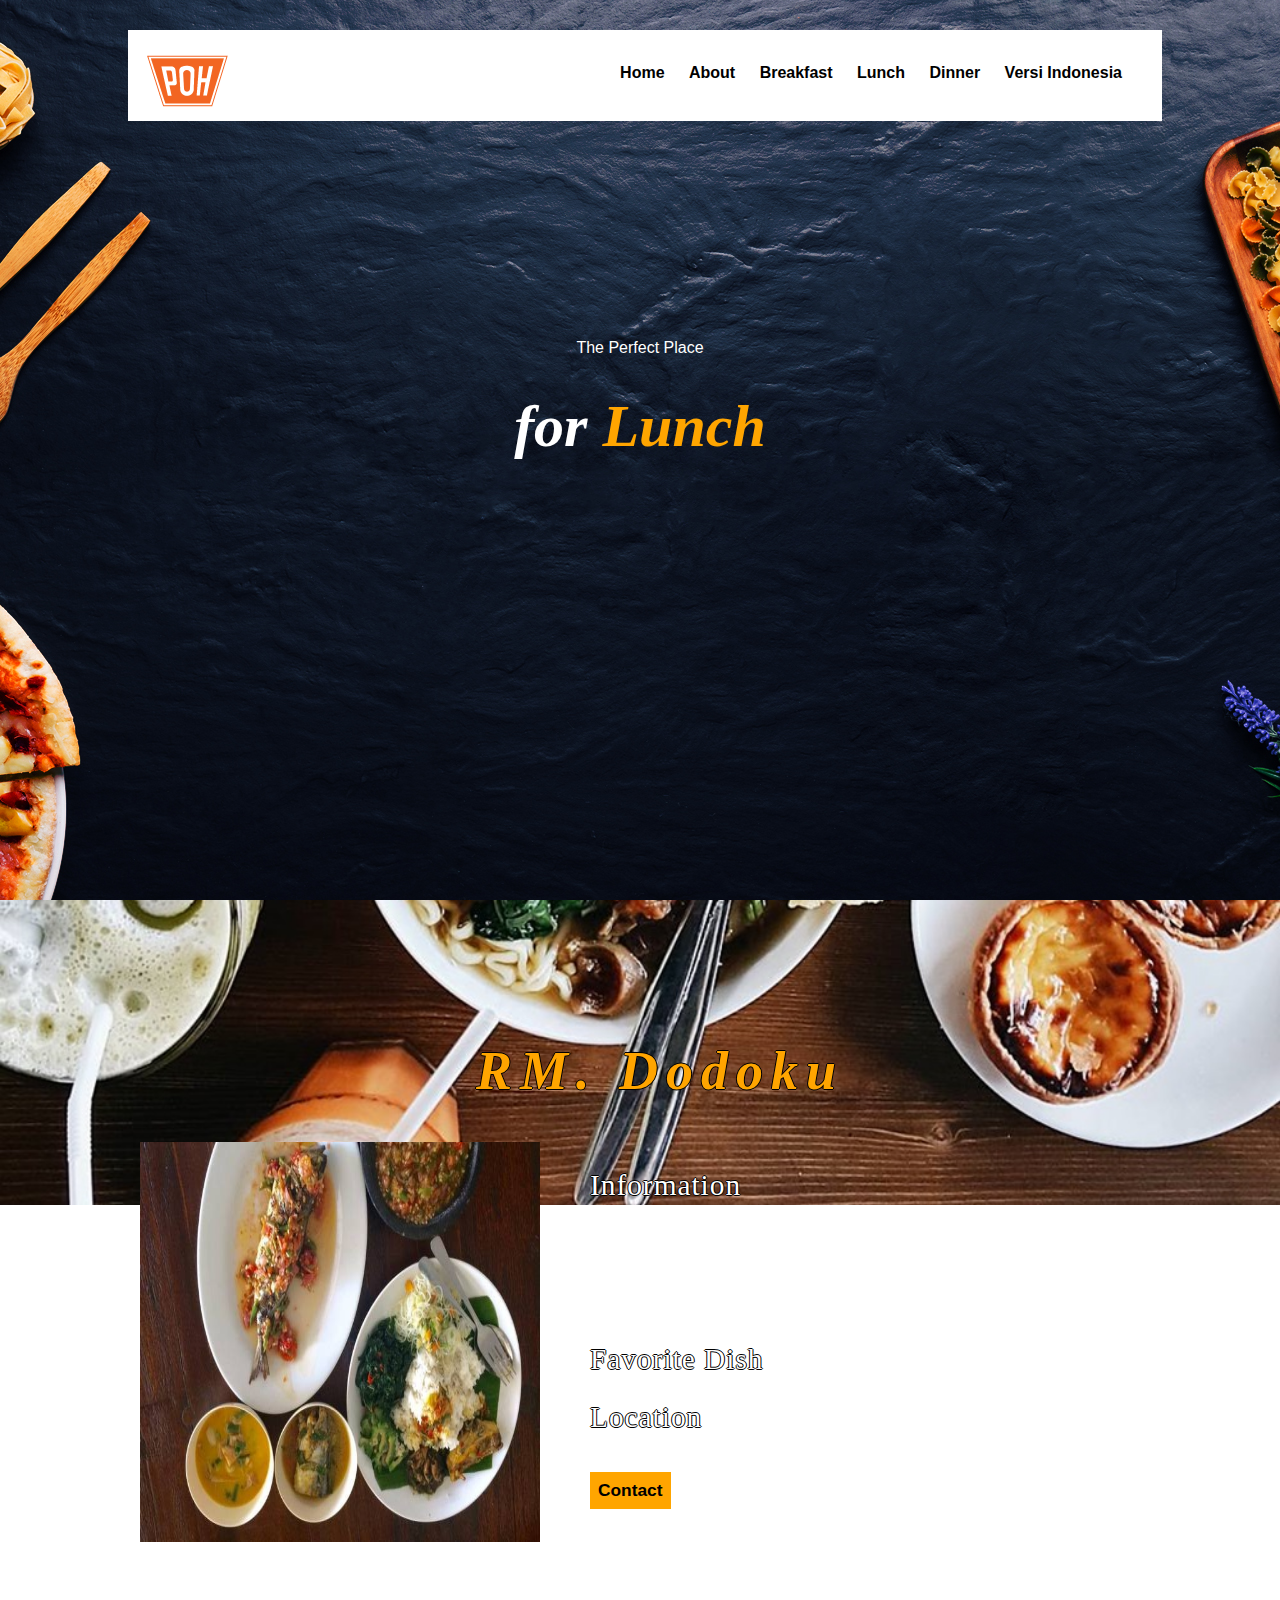
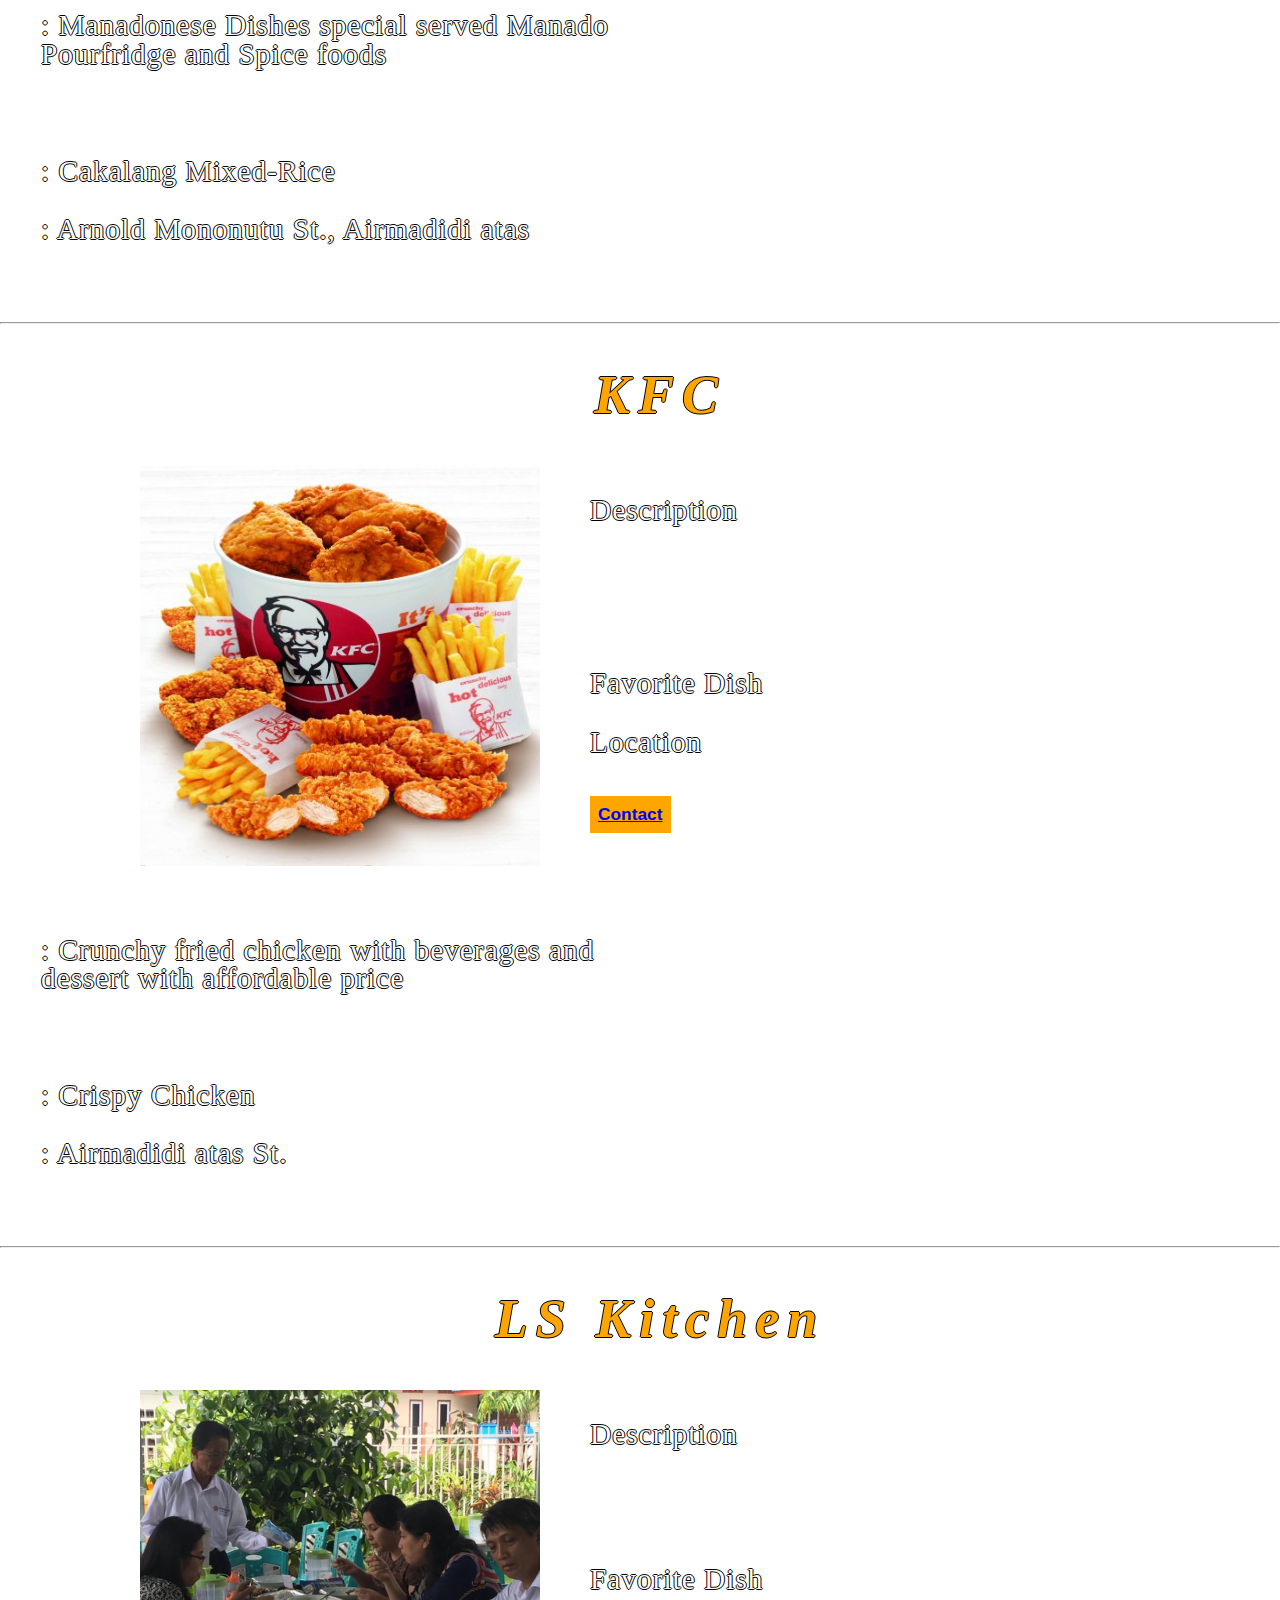
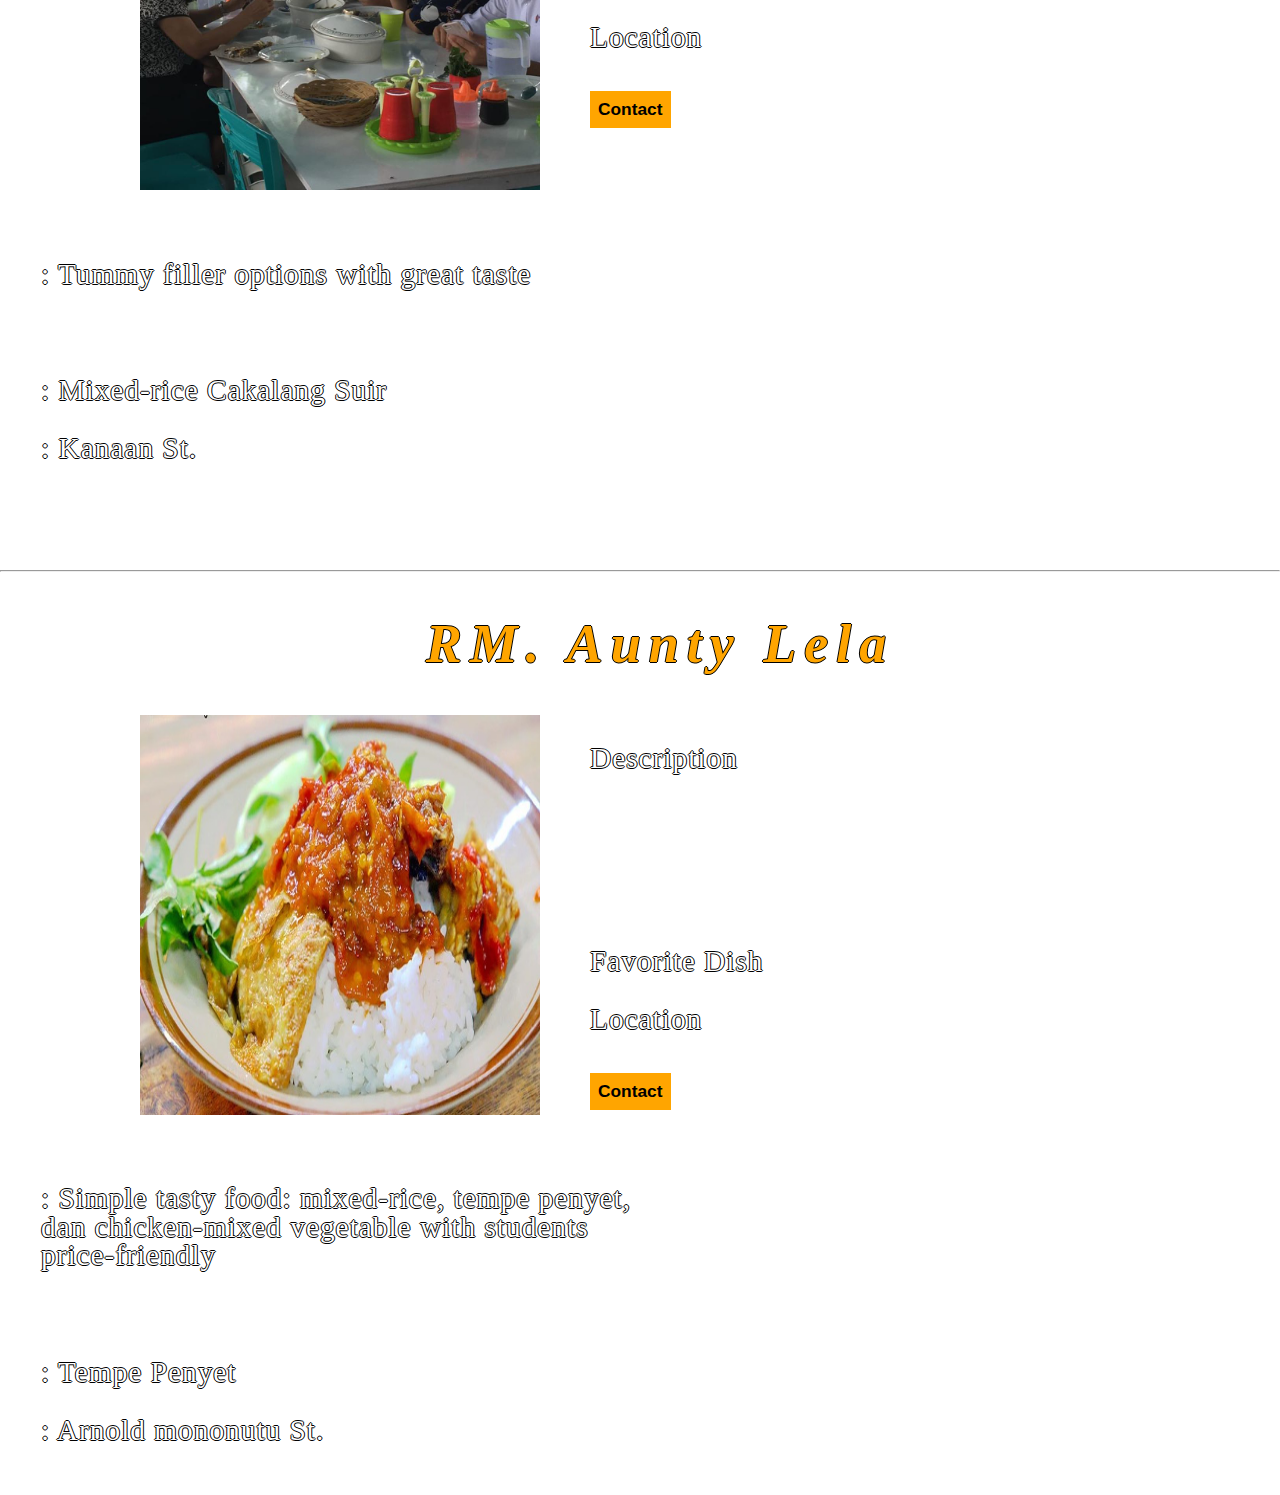
<file: siang-eng.html>
<!DOCTYPE html>
<html lang="en">
<head>
  <meta charset="UTF-8">
  <meta name="viewport" content="width=device-width, initial-scale=1.0">
  <meta http-equiv="X-UA-Compatible" content="ie=edge">
  <title>Lunch Spots</title>
  <link rel="shortcut icon" href="./img/logo_poh.png" type="image/x-icon">
  <link rel="stylesheet" href="css/siang.css">
  
</head>
<body>


  <div class="pimg1">
    <header>
    <img id="logo" src="./img/logo_poh.png" width="100px" height="100px">
    <nav>
      <ul>
        <a href="./index-eng.html"><li>Home</li></a>
        <a href="./about-eng.html"><li>About</li></a>
        <a href="./sarapan-eng.html"><li>Breakfast</li></a>
        <a href="./siang-eng.html"><li>Lunch</li></a>
        <a href="./malam-eng.html"><li>Dinner</li></a>
        <a href="./index.html"><li>Versi Indonesia</li></a>
      </ul>
    </nav>
  </header>
    <div class="banner">
      <h6 style="line-height: 1px; font-size: 12pt; font-weight: 5">The Perfect Place</h6>
      <h1><em style="font-family: serif;">for<span class="style-change"> Lunch</span></em></h1>
    </div>
  </div>

  

  <div class="pimg2">
    <div class="ptext">
      <span class="border trans">
        
      <div class="separator">
    <h1><em><span class="style-change" style="font-family: serif; text-shadow: -1px 0 black, 0 1px black, 1px 0 black, 0 -1px black;">RM. Dodoku</span></em></h1>

    <div class="sarapan">
    <div class="makan-sarapan">
    <div class="box-200">
    
    <img src="./img/dodoku.jpeg" width="400px" height="400px">
  </div>
  <div class="box-100"> 
    <p class="rm-sarapan">
      <p>Information</p>
      <br>
      <br>
      <br>
      <p>Favorite Dish</p>
      <p>Location</p>
    </p>
    <button class="button" type="button"><strong>Contact</strong></button>
  </div>
  <div class="box-300">
      <p>: Manadonese Dishes special served Manado Pourfridge and Spice foods</p>
      <br>
      <p>: Cakalang Mixed-Rice</p>
      <p>: Arnold Mononutu St., Airmadidi atas</p>
  </div>
</div>
</div>
</div>
<hr>

<div class="separator">
    <h1><em><span class="style-change" style="font-family: serif; text-shadow: -1px 0 black, 0 1px black, 1px 0 black, 0 -1px black;">KFC</span></em></h1>

    <div class="sarapan">
    <div class="makan-sarapan">
    <div class="box-200">
    
    <img src="./img/kfc.jpg" width="400px" height="400px">
  </div>
  <div class="box-100"> 
    <p class="rm-sarapan">
      <p>Description</p>
      <br>
      <br>
      <br>
      <p>Favorite Dish</p>
      <p>Location</p>
    </p>
    <button class="button" type="button"><strong><a href="http://www.kfcku.com/">Contact</a></strong></button>
  </div>
  <div class="box-300">
      <p>: Crunchy fried chicken with beverages and dessert with affordable price</p>
      <br>
      <p>: Crispy Chicken</p>
      <p>: Airmadidi atas St.</p>
  </div>
</div>
</div>
</div>
<hr>

<div class="separator">
    <h1><em><span class="style-change" style="font-family: serif; text-shadow: -1px 0 black, 0 1px black, 1px 0 black, 0 -1px black;">LS Kitchen</span></em></h1>

    <div class="sarapan">
    <div class="makan-sarapan">
    <div class="box-200">
    
    <img src="./img/ls.jpg" width="400px" height="400px">
  </div>
  <div class="box-100"> 
    <p class="rm-sarapan">
      <p>Description</p>
      <br>
      <br>
      <p>Favorite Dish</p>
      <p>Location</p>
    </p>
    <button class="button" type="button"><strong>Contact</strong></button>
  </div>
  <div class="box-300">
      <p>: Tummy filler options with great taste</p>
      <br>
      <p>: Mixed-rice Cakalang Suir</p>
      <p>: Kanaan St.</p>
  </div>
</div>
</div>
</div>
<hr>

<div class="separator">
    <h1><em><span class="style-change" style="font-family: serif; text-shadow: -1px 0 black, 0 1px black, 1px 0 black, 0 -1px black;">RM. Aunty Lela</span></em></h1>

    <div class="sarapan">
    <div class="makan-sarapan">
    <div class="box-200">
    <img src="./img/aunty-lela.jpg" width="400px" height="400px">
  </div>
  <div class="box-100"> 
    <p class="rm-sarapan">
      <p>Description</p>
      <br>
      <br>
      <br>
      <br>
      <p>Favorite Dish</p>
      <p>Location</p>
    </p>
    <button class="button" type="button"><strong>Contact</strong></button>
  </div>
  <div class="box-300">
      <p>: Simple tasty food: mixed-rice, tempe penyet, dan chicken-mixed vegetable with students price-friendly</p>
      <br>
      <p>: Tempe Penyet</p>
      <p>: Arnold mononutu St.</p>
  </div>
</div>
</div>
</div>



      </span>
    </div>
  </div>        
</body>
</html>
</file>
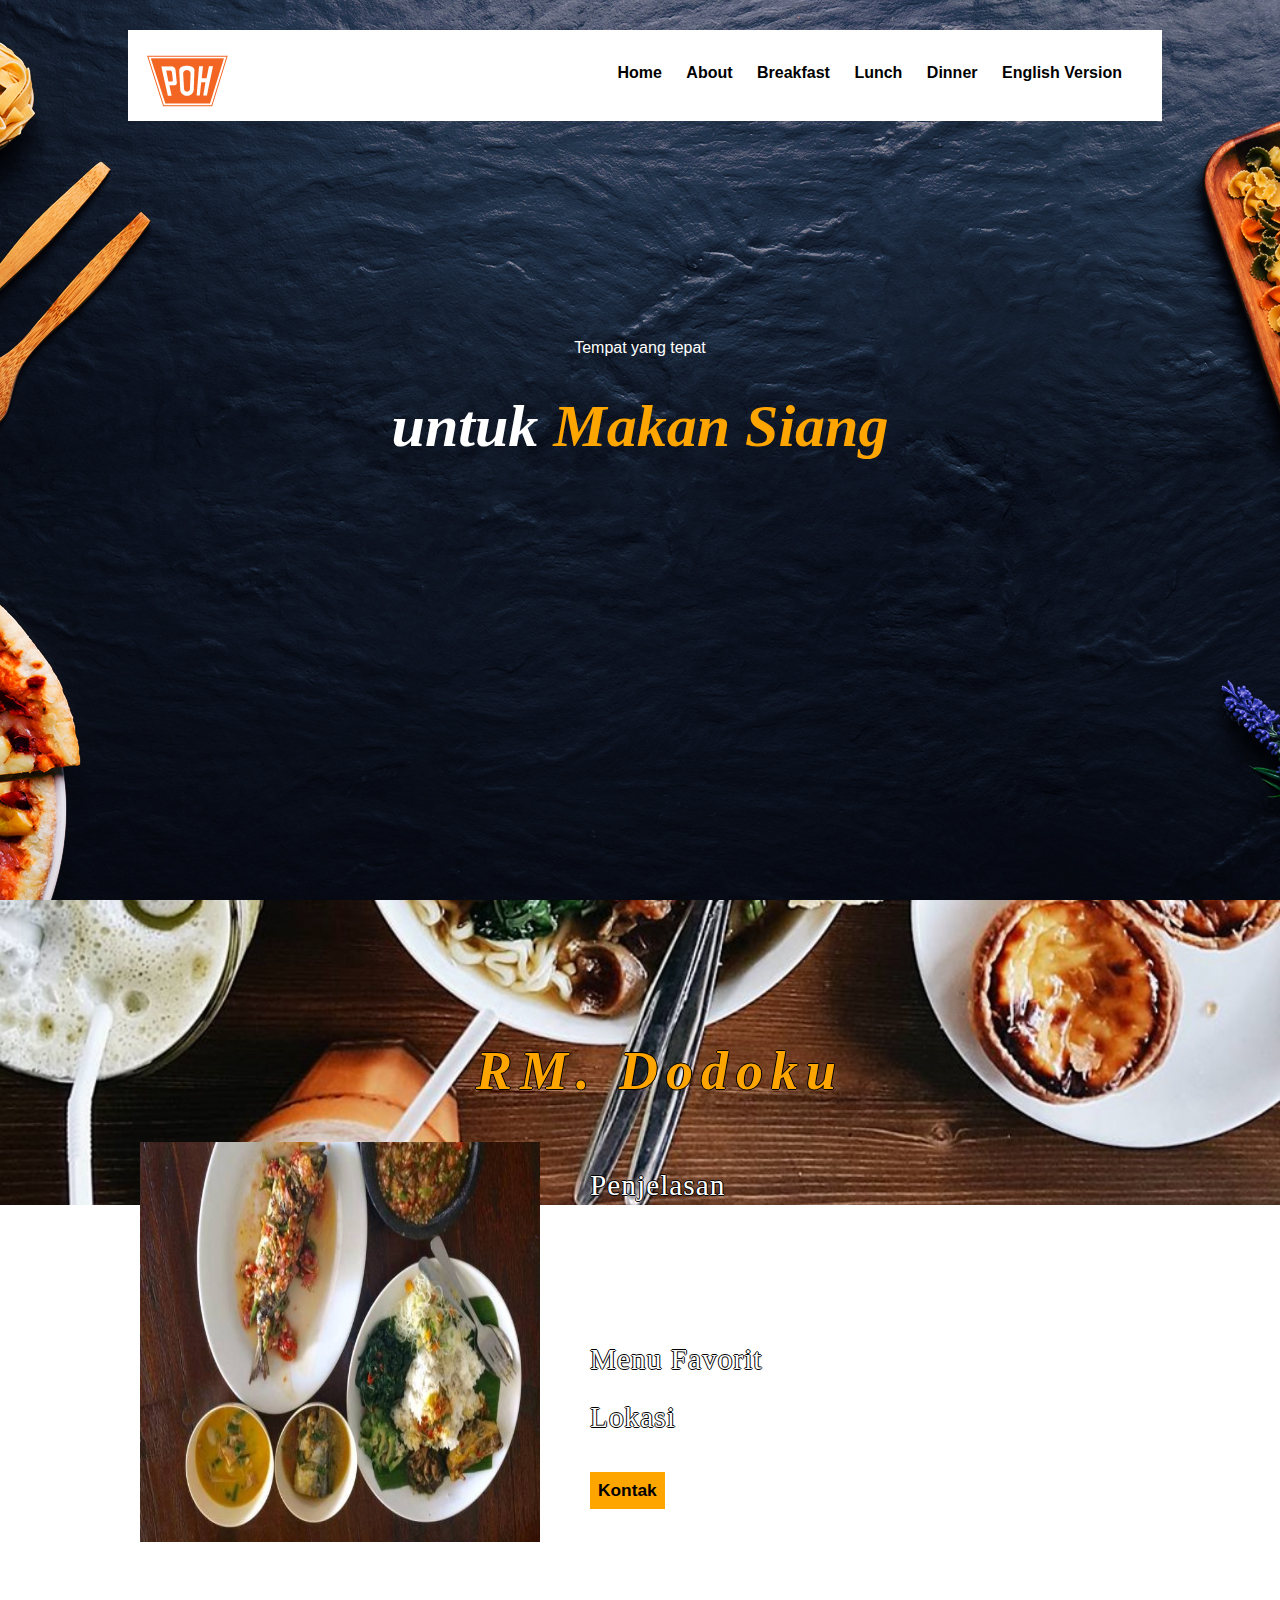
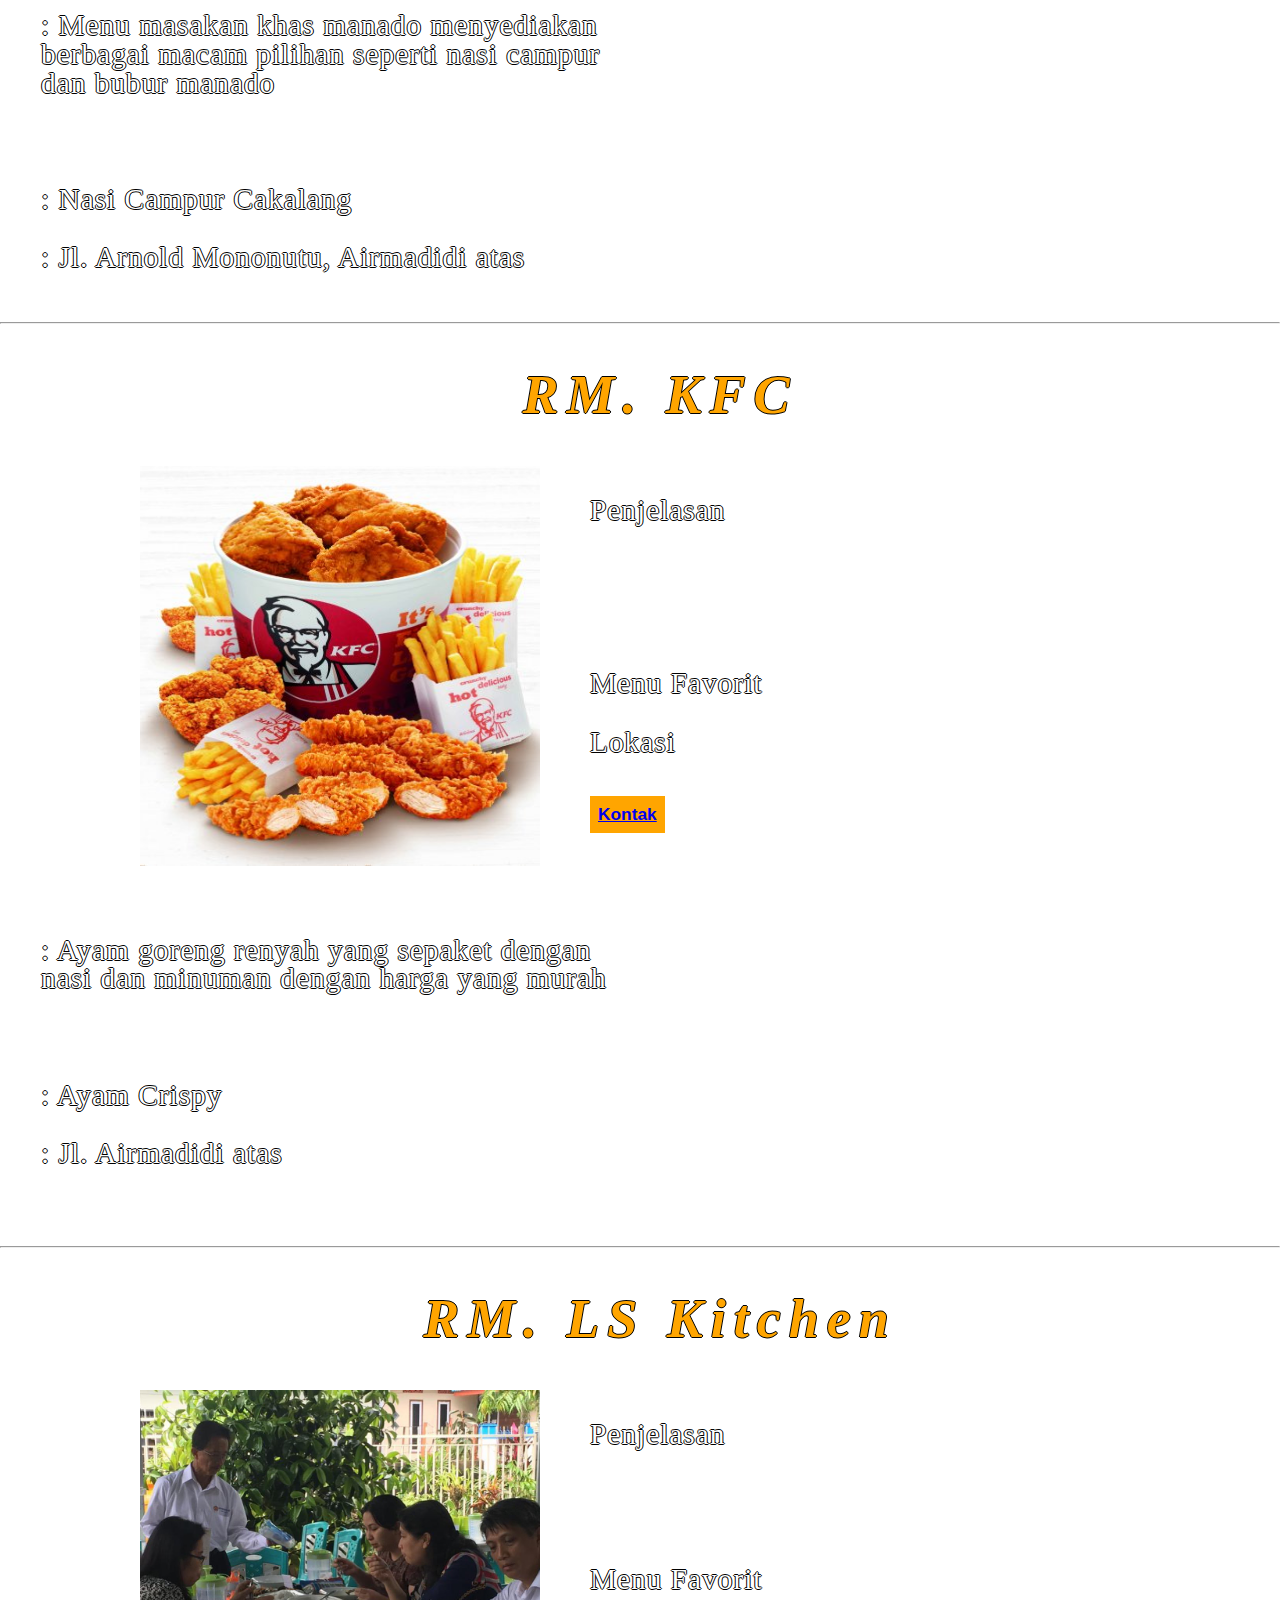
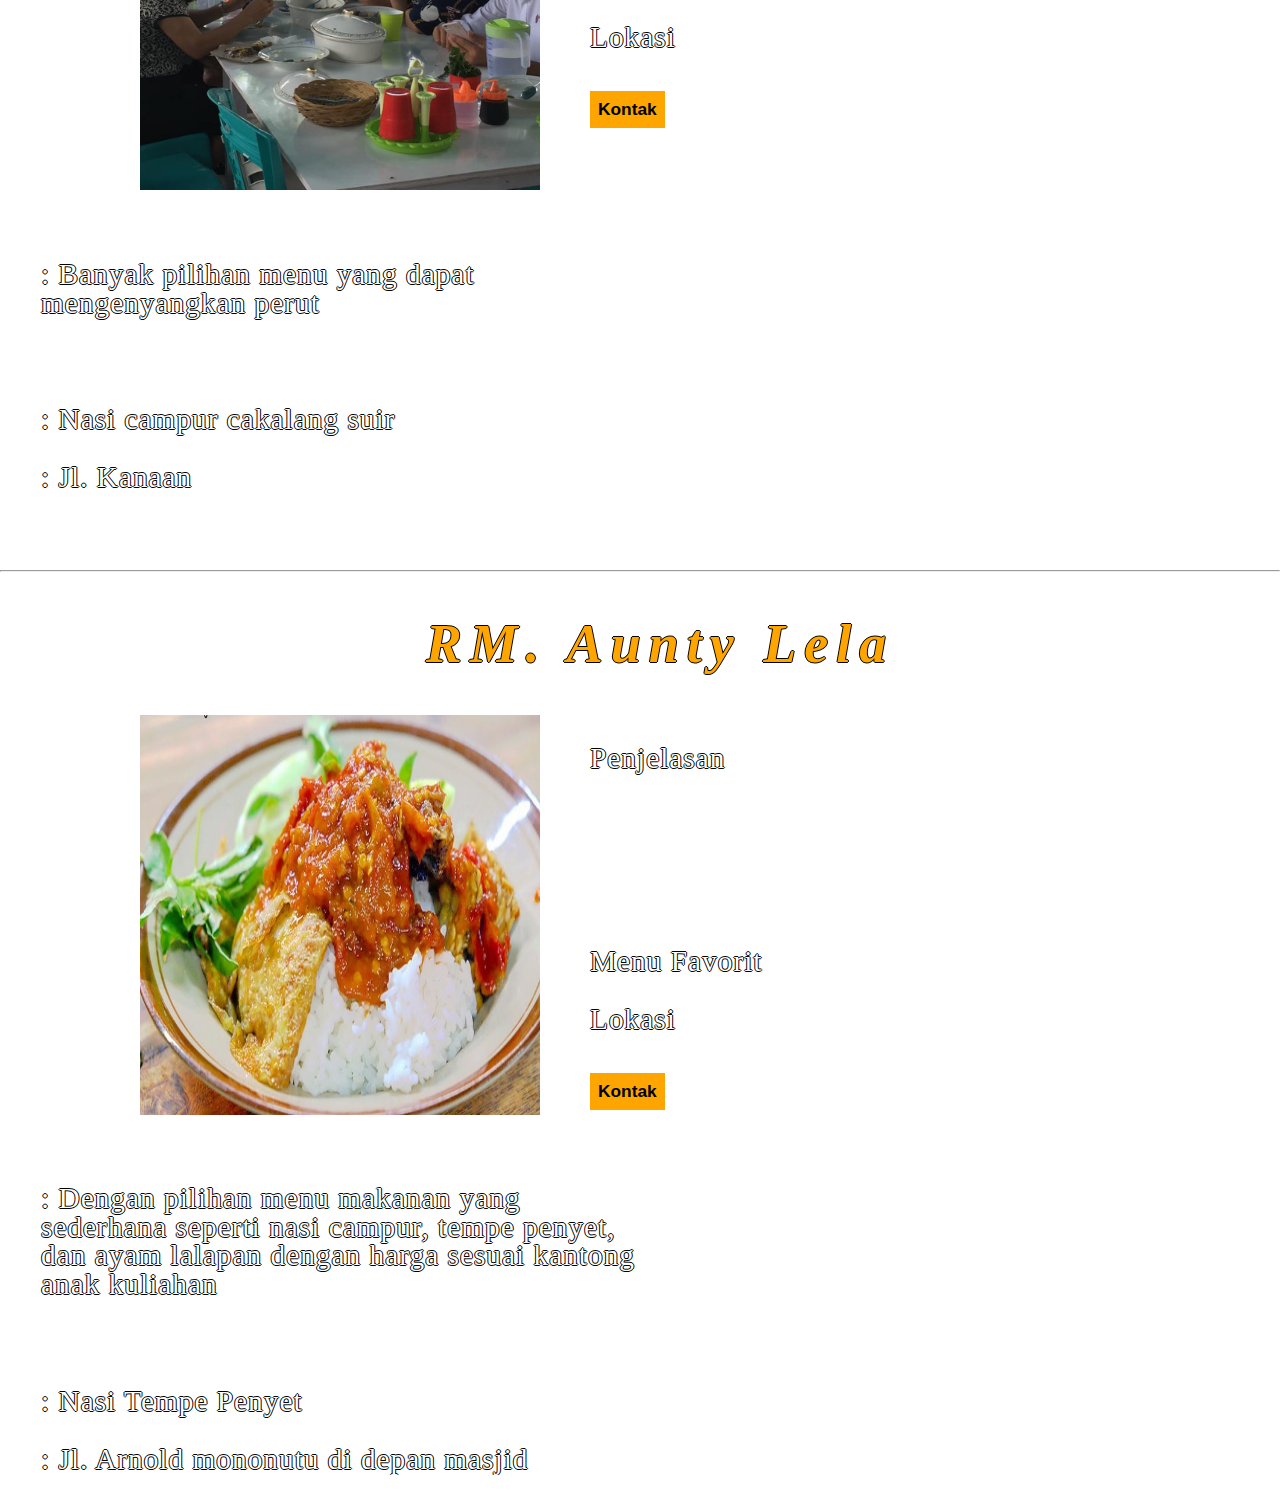
<file: siang.html>
<!DOCTYPE html>
<html lang="en">
<head>
  <meta charset="UTF-8">
  <meta name="viewport" content="width=device-width, initial-scale=1.0">
  <meta http-equiv="X-UA-Compatible" content="ie=edge">
  <title>Tempat Untuk Makan Siang</title>
  <link rel="shortcut icon" href="./img/logo_poh.png" type="image/x-icon">
  <link rel="stylesheet" href="css/siang.css">
  
</head>
<body>


  <div class="pimg1">
    <header>
    <img id="logo" src="./img/logo_poh.png" width="100px" height="100px">
    <nav>
      <ul>
        <a href="./index.html"><li>Home</li></a>
        <a href="./about.html"><li>About</li></a>
        <a href="./sarapan.html"><li>Breakfast</li></a>
        <a href="./siang.html"><li>Lunch</li></a>
        <a href="./malam.html"><li>Dinner</li></a>
        <a href="./index-eng.html"><li>English Version</li></a>
      </ul>
    </nav>
  </header>
    <div class="banner">
      <h6 style="line-height: 1px; font-size: 12pt; font-weight: 5">Tempat yang tepat</h6>
      <h1><em style="font-family: serif;">untuk<span class="style-change"> Makan Siang</span></em></h1>
    </div>
  </div>

  

  <div class="pimg2">
    <div class="ptext">
      <span class="border trans">
        
      <div class="separator">
    <h1><em><span class="style-change" style="font-family: serif; text-shadow: -1px 0 black, 0 1px black, 1px 0 black, 0 -1px black;">RM. Dodoku</span></em></h1>

    <div class="sarapan">
    <div class="makan-sarapan">
    <div class="box-200">
    
    <img src="./img/dodoku.jpeg" width="400px" height="400px">
  </div>
  <div class="box-100"> 
    <p class="rm-sarapan">
      <p>Penjelasan</p>
      <br>
      <br>
      <br>
      <p>Menu Favorit</p>
      <p>Lokasi</p>
    </p>
    <button class="button" type="button"><strong>Kontak</strong></button>
  </div>
  <div class="box-300">
      <p>: Menu masakan khas manado menyediakan berbagai macam pilihan seperti nasi campur dan bubur manado</p>
      <br>
      <p>: Nasi Campur Cakalang</p>
      <p>: Jl. Arnold Mononutu, Airmadidi atas</p>
  </div>
</div>
</div>
</div>
<hr>

<div class="separator">
    <h1><em><span class="style-change" style="font-family: serif; text-shadow: -1px 0 black, 0 1px black, 1px 0 black, 0 -1px black;">RM. KFC</span></em></h1>

    <div class="sarapan">
    <div class="makan-sarapan">
    <div class="box-200">
    
    <img src="./img/kfc.jpg" width="400px" height="400px">
  </div>
  <div class="box-100"> 
    <p class="rm-sarapan">
      <p>Penjelasan</p>
      <br>
      <br>
      <br>
      <p>Menu Favorit</p>
      <p>Lokasi</p>
    </p>
    <button class="button" type="button"><strong><a href="http://www.kfcku.com/">Kontak</a></strong></button>
  </div>
  <div class="box-300">
      <p>: Ayam goreng renyah yang sepaket dengan nasi dan minuman dengan harga yang murah</p>
      <br>
      <p>: Ayam Crispy</p>
      <p>: Jl. Airmadidi atas</p>
  </div>
</div>
</div>
</div>
<hr>

<div class="separator">
    <h1><em><span class="style-change" style="font-family: serif; text-shadow: -1px 0 black, 0 1px black, 1px 0 black, 0 -1px black;">RM. LS Kitchen</span></em></h1>

    <div class="sarapan">
    <div class="makan-sarapan">
    <div class="box-200">
    
    <img src="./img/ls.jpg" width="400px" height="400px">
  </div>
  <div class="box-100"> 
    <p class="rm-sarapan">
      <p>Penjelasan</p>
      <br>
      <br>
      <p>Menu Favorit</p>
      <p>Lokasi</p>
    </p>
    <button class="button" type="button"><strong>Kontak</strong></button>
  </div>
  <div class="box-300">
      <p>: Banyak pilihan menu yang dapat mengenyangkan perut</p>
      <br>
      <p>: Nasi campur cakalang suir</p>
      <p>: Jl. Kanaan</p>
  </div>
</div>
</div>
</div>
<hr>

<div class="separator">
    <h1><em><span class="style-change" style="font-family: serif; text-shadow: -1px 0 black, 0 1px black, 1px 0 black, 0 -1px black;">RM. Aunty Lela</span></em></h1>

    <div class="sarapan">
    <div class="makan-sarapan">
    <div class="box-200">
    <img src="./img/aunty-lela.jpg" width="400px" height="400px">
  </div>
  <div class="box-100"> 
    <p class="rm-sarapan">
      <p>Penjelasan</p>
      <br>
      <br>
      <br>
      <br>
      <p>Menu Favorit</p>
      <p>Lokasi</p>
    </p>
    <button class="button" type="button"><strong>Kontak</strong></button>
  </div>
  <div class="box-300">
      <p>: Dengan pilihan menu makanan yang sederhana seperti nasi campur, tempe penyet, dan ayam lalapan dengan harga sesuai kantong anak kuliahan</p>
      <br>
      <p>: Nasi Tempe Penyet</p>
      <p>: Jl. Arnold mononutu di depan masjid</p>
  </div>
</div>
</div>
</div>



      </span>
    </div>
  </div>        
</body>
</html>
</file>
<file: css/style.css>
header {
   background-color: white;
   width: 80%;
   position: absolute;
   height: 80px;
   margin-left: 10%;
   margin-top:30px;
   padding-top: 1px;
   padding-bottom: 10px;
   padding-left: 10px;
}

#logo {
  float: left;
  margin-bottom: 20px;
   }
nav {
   float: right;
   text-align: right;
   padding-right: 20px;
   margin-top: 12px;
}

li {
    color: black;
    font-family:"arial", sans-serif;
    font-weight: 750;
   display: inline-block;
   margin-right: 20px;
   padding-bottom: 10px
   margin-bottom: 0;
   /* Set Color */
}

body, html{
  height:100%;
  margin:0;
  font-size:16px;
  font-family:"Lato", sans-serif;
  font-weight:400;
  line-height:1.8em;
  color:#666;
}

.pimg1, .pimg2, .pimg3, .pimg4{
  position:relative;
  opacity:1;
  background-position:center;
  background-size:cover;
  background-repeat:no-repeat;

  /*
    fixed = parallax
    scroll = normal
  */
  background-attachment:fixed;
}

.pimg1{
  background-image:url('../img/banner-bg.jpg');
  min-height:100%;
}

.pimg2{
  background-image:url('../img/white-bg.jpg');
  min-height:800px;
}

.pimg3{
  background-image:url('../img/spot-bg.jpg');
  min-height:1500px;
}
.pimg4{
  background-image:url('../img/cafe-bg.jpg');
  min-height:1500px;
}
.box-100{
  width: 600px;
  height: 400px;
  float: left;
  margin-left: 100px;
  padding: 20px;
  font-size: 15pt;
  text-align: center;
  background-image: url('../img/airmadidi.jpg');
  border-radius: 20px;
}
.box-200{
  width: 500px;
  height: 400px;
  float: right;
  margin-right: 200px;
  margin-bottom: 200px;
  padding: 20px;
  font-size: 15pt;
  text-align: center;
}

.ptext{
  position:absolute;
  top: 100px;
  width:100%;
  text-align:center;
  color:#000;
  font-size:27px;
  letter-spacing:8px;

}
.penjelasan-airmadidi{
  text-align:left;
  font-size: 13pt;
  font-family: playfair-display;
  letter-spacing: 1px;
}
.banner{
  position:absolute;
  top:10%;
  width:100%;
  text-align:center;
  height:100%;
  margin-top:220px;
  font-size:30px;
  font-family:"Lato", sans-serif;
  font-weight:400;
  line-height:2.5em;
  color:white;
}
.style-change{
  color:orange;
}
.ptext .border{
  background-color:#111;
  color:black;
}


.ptext .border.trans{
  background-color:transparent;
}

@media(max-width:568px){
  .pimg1, .pimg2, .pimg3 .pimg4{
    background-attachment:scroll;
  }
}
.airmadidi {
  text-align: left;
  margin-bottom: 20px;
  letter-spacing: 2px;
  font-size: 10pt;
}

.button{
  float: left;
  background: orange;
  border: none;
  padding: 8px;
  margin-top: 50px;
  font-size: 13pt;
}
.culinary-spot{
  float: left;
  text-align: left;
  margin-left: 300px;
  margin-bottom: 200px;
  color:white;
  line-height: 0px;
}
.spot1{
  width: 400px;
  height: 400px;
  float: left;
  margin-left: 250px;
  margin-top: 220px;
  padding: 20px;
  font-size: 15pt;
  text-align: center;

  
}
.foto-spot{
  width: 400px;
  height: 300px;
}
.spot2{
  width: 400px;
  height: 400px;
  float: right;
  margin-right: 250px;
  margin-top: 220px;
  padding: 20px;
  font-size: 15pt;
  text-align: center;
  color: orange;
}
.spot3{
  width: 400px;
  height: 400px;
  float: left;
  margin-left: 250px;
  margin-top: 150px;
  padding: 20px;
  font-size: 15pt;
  text-align: center;
  color: orange;
}
.spot4{
  width: 400px;
  height: 400px;
  float: right;
  margin-right: 250px;
  margin-top: 150px;
  padding: 20px;
  font-size: 15pt;
  text-align: center;
  color: orange;}
.recom1{
  width: 400px;
  height: 300px;
  float: right;
  margin-right: 325px;
  margin-top: 125px;
  padding: 20px;
  font-size: 15pt;
  text-align: center;
  color: orange;
}
.pembatas{
  background-color: white;
  opacity: 0.7;
  height: 250px;
  padding-top: 10px;
  padding-left: 20px;
  border-radius: 5px;
  }
.text-recom1{
  width: 400px;
  height: 300px;
  float: right;
  margin-right: 10px;
  margin-top: 170px;
  padding: 20px;
  font-size: 15pt;
  text-align: center;
}

.recom2{
  width: 400px;
  height: 300px;
  float: left;
  margin-left: 275px;
  margin-top: 125px;
  padding: 20px;
  font-size: 15pt;
  text-align: center;
  color: orange;

}
.text-recom2{
  width: 400px;
  height: 300px;
  float: right;
  margin-right: 240px;
  margin-top: 170px;
  padding: 20px;
  font-size: 15pt;
  text-align: center;
  color:black;
}
.tombol-more{
  text-align: right;
  background-color: orange;
  padding-left: 5px;
  padding-right: 5px;
  margin-left: 300px;
  color: white;
  border-radius: 5px;

}
.penjelasan-toko{
  background-color: lightgrey; 
  padding: 10px;
  border-radius: 10px;
  margin-top: 35px;
}
footer {
   background-color: #330000;
   color: white;
   text-align: center;
   padding: 1px;
   font-size: 20px;
}
</file>
<file: css/about.css>
header {
   background-color: white;
   width: 80%;
   position: absolute;
   height: 80px;
   margin-left: 10%;
   margin-top:30px;
   padding-top: 1px;
   padding-bottom: 10px;
   padding-left: 10px;
}

#logo {
  float: left;
  margin-bottom: 20px;
   }

nav {
   float: right;
   text-align: right;
   padding-right: 20px;
   margin-top: 12px;
}

li {
    color: black;
    font-family:"arial", sans-serif;
    font-weight: 750;
   display: inline-block;
   margin-right: 20px;
   margin-bottom: 0;
   /* Set Color */
}

body, html{
  height:100%;
  margin:0;
  font-size:16px;
  font-family:"Lato", sans-serif;
  font-weight:400;
  line-height:1.8em;
  color:#666;
}

.pimg1, .pimg2, .pimg3, .pimg4{
  position:relative;
  opacity:1;
  background-position:center;
  background-size:cover;
  background-repeat:no-repeat;

  /*
    fixed = parallax
    scroll = normal
  */
  background-attachment:fixed;
}

.pimg1{
  background-image:url('../img/banner-bg.jpg');
  min-height:100%;
}

.pimg2{
  background-image:url('../img/white-bg.jpg');
  min-height:500px;
}

.pimg3{
  background-image:url('../img/spot-bg.jpg');
  min-height:1500px;
}
.pimg4{
  background-image:url('../img/banner-bg.jpg');
  min-height:1500px;
}
.pimg-about1{
  background-image:url('../img/about/male.png');
  min-height:500px;
}
.pimg-about2{
  background-image:url('../img/about/female.png');
  min-height:500px;
}
.foto-user{
  width: 500px;
  height: 400px;
  float: left;
  margin-left: 100px;
  padding: 20px;
  font-size: 15pt;
  text-align: center;

  border-radius: 20px;
}
.foto-user2{
  width: 500px;
  height: 400px;
  float: right;
  margin-left: 100px;
  padding: 20px;
  font-size: 15pt;
  text-align: center;
  border-radius: 20px;
}
.box-100{
  width: 600px;
  height: 400px;
  float: left;
  margin-left: 100px;
  padding: 20px;
  font-size: 15pt;
  text-align: center;
  background-image: url('../img/airmadidi.jpg');
  border-radius: 20px;
}
.box-200{
  width: 500px;
  height: 400px;
  float: right;
  margin-right: 200px;
  margin-bottom: 200px;
  padding: 20px;
  font-size: 15pt;
  text-align: center;
}

.ptext{
  position:absolute;
  top: 100px;
  width:100%;
  text-align:center;
  color:#000;
  font-size:27px;
  letter-spacing:8px;

}
.penjelasan-airmadidi{
  text-align:left;
  font-size: 13pt;
  font-family: playfair-display;
  letter-spacing: 1px;
}
.user1{
  text-align:left;
  font-size: 13pt;
  font-family: playfair-display;
  letter-spacing: 1px;
}
.user2{
  text-align: right;
  font-size: 13pt;
  font-family: playfair-display;
  letter-spacing: 1px;
}
.banner{
  position:absolute;
  top:10%;
  width:100%;
  text-align:center;
  height:100%;
  margin-top:240px;
  font-size:30px;
  font-family:"Lato", sans-serif;
  font-weight:400;
  line-height:2.5em;
  color:white;
}
.style-change{
  color:orange;
  font-size: 55px;
}
.ptext .border{
  background-color:#111;
  color:black;
}


.ptext .border.trans{
  background-color:transparent;
}

@media(max-width:568px){
  .pimg1, .pimg2, .pimg3 .pimg4{
    background-attachment:scroll;
  }
}
.airmadidi {
  text-align: left;
  margin-bottom: 20px;
  letter-spacing: 2px;
  font-size: 10pt;
}
.user1 {
  text-align: right;
  margin-bottom: 20px;
  letter-spacing: 2px;
  font-size: 10pt;
}

.button{
  float: left;
  background: orange;
  padding: 8px;
  margin-top: 1px;
  font-size: 13pt;
  color: white;
}
.culinary-spot{
  float: left;
  text-align: left;
  margin-left: 300px;
  margin-bottom: 200px;
  color:white;
  line-height: 0px;
}
.spot1{
  width: 400px;
  height: 400px;
  float: left;
  margin-left: 250px;
  margin-top: 220px;
  padding: 20px;
  font-size: 15pt;
  text-align: center;


}
.foto-spot{
  width: 400px;
  height: 300px;
}
.spot2{
  width: 400px;
  height: 400px;
  float: right;
  margin-right: 250px;
  margin-top: 220px;
  padding: 20px;
  font-size: 15pt;
  text-align: center;
  color: orange;
}
.spot3{
  width: 400px;
  height: 400px;
  float: left;
  margin-left: 250px;
  margin-top: 125px;
  padding: 20px;
  font-size: 15pt;
  text-align: center;
  color: orange;
}
.spot4{
  width: 400px;
  height: 400px;
  float: right;
  margin-right: 250px;
  margin-top: 125px;
  padding: 20px;
  font-size: 15pt;
  text-align: center;
  color: orange;}
.recom1{
  width: 400px;
  height: 300px;
  float: right;
  margin-right: 325px;
  margin-top: 125px;
  padding: 20px;
  font-size: 15pt;
  text-align: center;
  color: orange;
  background-color: black;
}
.text-recom1{
  width: 400px;
  height: 300px;
  float: right;
  margin-right: 10px;
  margin-top: 125px;
  padding: 20px;
  font-size: 15pt;
  text-align: center;
  color:orange;
}
.recom2{
  width: 400px;
  height: 300px;
  float: left;
  margin-left: 275px;
  margin-top: 125px;
  padding: 20px;
  font-size: 15pt;
  text-align: center;
  color: orange;
  background-color: black;
}
.text-recom2{
  width: 400px;
  height: 300px;
  float: right;
  margin-right: 350px;
  margin-top: 125px;
  padding: 20px;
  font-size: 15pt;
  text-align: center;
  color:orange;
}
.tombol-more{
  text-align: right;
  background-color: orange;
  padding-left: 5px;
  padding-right: 5px;
  margin-left: 300px;
  color: black;

}
.penjelasan-toko{
  background-color: lightgrey;
  padding: 10px;
  border-radius: 20px;
}
</file>
<file: css/malam.css>
header {
   background-color: white;
   width: 80%;
   position: absolute;
   height: 80px;
   margin-left: 10%;
   margin-top:30px;
   padding-top: 1px;
   padding-bottom: 10px;
   padding-left: 10px;
}

#logo {
  float: left;
  margin-bottom: 20px;
   }

nav {
   float: right;
   text-align: right;
   padding-right: 20px;
   margin-top: 12px;
}

li {
    color: black;
    font-family:"arial", sans-serif;
    font-weight: 750;
   display: inline-block;
   margin-right: 20px;
   margin-bottom: 0;
   /* Set Color */
}

body, html{
  height:100%;
  margin:0;
  font-size:16px;
  font-family:"Lato", sans-serif;
  font-weight:400;
  line-height:1.8em;
  color:#666;
}

.pimg1, .pimg2, .pimg3, .pimg4{
  position:relative;
  opacity:1;
  background-position:center;
  background-size:cover;
  background-repeat:no-repeat;

  /*
    fixed = parallax
    scroll = normal
  */
  background-attachment:fixed;
}

.pimg1{
  background-image:url('../img/banner-bg.jpg');
  min-height:100%;
}

.pimg2{
  background-image:url('../img/malam.jpg');
  min-height:3000px;
}

.pimg3{
  background-image:url('../img/spot-bg.jpg');
  min-height:1500px;
}
.pimg4{
  background-image:url('../img/cafe-bg.jpg');
  min-height:1500px;
}
.box-100{
  width: 200px;
  height: 400px;
  float: left;
  margin-left: 10px;
  padding: 20px;
  font-size: 15pt;
  text-align: left;
  border-radius: 20px;
  letter-spacing: 1px;
  font-family: georgia;
}
p{
  font-size: 22pt;
  color: white;
   text-shadow: -1px 0 black, 0 1px black, 1px 0 black, 0 -1px black;


  

  
}
.box-200{
  width: 400px;
  height: 400px;
  float: left;
  margin-left:100px;
  padding: 20px;
  font-size: 15pt;
  text-align: left;
  border-radius: 15px; 


}
.box-300{
  width: 600px;
  height: 300px;
  float: left;
  margin-left: 1px;
  padding: 20px;
  font-size: 15pt;
  text-align: left;
  font-family: georgia;
  letter-spacing: 1px;
  color: white;
   text-shadow: -1px 0 black, 0 1px black, 1px 0 black, 0 -1px black;
  
}

.ptext{
  position:absolute;
  top: 100px;
  width:100%;
  text-align:center;
  color:#000;
  font-size:27px;
  letter-spacing:8px;

}

.banner{
  position:absolute;
  top:10%;
  width:100%;
  text-align:center;
  height:100%;
  margin-top:220px;
  font-size:30px;
  font-family:"Lato", sans-serif;
  font-weight:400;
  line-height:2.5em;
  color:white;
}
.style-change{
  color:orange;
}
.ptext .border{
  background-color:#111;
  color:black;
}


.ptext .border.trans{
  background-color:transparent;
}

@media(max-width:568px){
  .pimg1, .pimg2, .pimg3 .pimg4{
    background-attachment:scroll;
  }
}
.separator {
  width: 100%;
  height: auto;
  overflow: hidden;
  margin: 20px 20px 20px 20px;

  border-radius: 15px;
  
}

.button{
  float: left;
  background: orange;
  border: none;
  padding: 8px;
  margin-top: 10px;
  font-size: 13pt;
}
</file>
<file: css/sarapan.css>
header {
   background-color: white;
   width: 80%;
   position: absolute;
   height: 80px;
   margin-left: 10%;
   margin-top:30px;
   padding-top: 1px;
   padding-bottom: 10px;
   padding-left: 10px;
}

#logo {
  float: left;
  margin-bottom: 20px;
   }
nav {
   float: right;
   text-align: right;
   padding-right: 20px;
   margin-top: 12px;
}

li {
    color: black;
    font-family:"arial", sans-serif;
    font-weight: 750;
   display: inline-block;
   margin-right: 20px;
   margin-bottom: 0;
   /* Set Color */
}

body, html{
  height:100%;
  margin:0;
  font-size:16px;
  font-family:"Lato", sans-serif;
  font-weight:400;
  line-height:1.8em;
  color:#666;
}

.pimg1, .pimg2, .pimg3, .pimg4{
  position:relative;
  opacity:1;
  background-position:center;
  background-size:cover;
  background-repeat:no-repeat;

  /*
    fixed = parallax
    scroll = normal
  */
  background-attachment:fixed;
}

.pimg1{
  background-image:url('../img/banner-bg.jpg');
  min-height:100%;
}

.pimg2{
  background-image:url('../img/white-bg.jpg');
  min-height:1500px;
}

.pimg3{
  background-image:url('../img/spot-bg.jpg');
  min-height:1500px;
}
.pimg4{
  background-image:url('../img/cafe-bg.jpg');
  min-height:1500px;
}
.box-100{
  width: 200px;
  height: 400px;
  float: left;
  margin-left: 10px;
  padding: 20px;
  font-size: 15pt;
  text-align: left;
  border-radius: 20px;
  letter-spacing: 1px;
  font-family: georgia;
}
.box-200{
  width: 400px;
  height: 400px;
  float: left;
  margin-left:100px;
  padding: 20px;
  font-size: 15pt;
  text-align: left;
}
.box-300{
  width: 600px;
  height: 300px;
  float: left;
  margin-left: 1px;
  padding: 20px;
  font-size: 15pt;
  text-align: left;
  font-family: georgia;
  letter-spacing: 1px;
}

.ptext{
  position:absolute;
  top: 100px;
  width:100%;
  text-align:center;
  color:#000;
  font-size:27px;
  letter-spacing:8px;

}

.banner{
  position:absolute;
  top:10%;
  width:100%;
  text-align:center;
  height:100%;
  margin-top:220px;
  font-size:30px;
  font-family:"Lato", sans-serif;
  font-weight:400;
  line-height:2.5em;
  color:white;
}
.style-change{
  color:orange;
}
.ptext .border{
  background-color:#111;
  color:black;
}


.ptext .border.trans{
  background-color:transparent;
}

@media(max-width:568px){
  .pimg1, .pimg2, .pimg3 .pimg4{
    background-attachment:scroll;
  }
}
.separator {
  width: 100%;
  height: auto;
  overflow: hidden;
  margin-bottom: 20px;
}

.button{
  float: left;
  background: orange;
  border: none;
  padding: 8px;
  margin-top: 140px;
  font-size: 13pt;
}
</file>
<file: css/siang.css>
header {
   background-color: white;
   width: 80%;
   position: absolute;
   height: 80px;
   margin-left: 10%;
   margin-top:30px;
   padding-top: 1px;
   padding-bottom: 10px;
   padding-left: 10px;
}

#logo {
  float: left;
  margin-bottom: 20px;
   }

nav {
   float: right;
   text-align: right;
   padding-right: 20px;
   margin-top: 12px;
}

li {
    color: black;
    font-family:"arial", sans-serif;
    font-weight: 750;
   display: inline-block;
   margin-right: 20px;
   margin-bottom: 0;
   /* Set Color */
}

body, html{
  height:100%;
  margin:0;
  font-size:16px;
  font-family:"Lato", sans-serif;
  font-weight:400;
  line-height:1.8em;
  color:#666;
}

.pimg1, .pimg2, .pimg3, .pimg4{
  position:relative;
  opacity:1;
  background-position:center;
  background-size:cover;
  background-repeat:no-repeat;

  /*
    fixed = parallax
    scroll = normal
  */
  background-attachment:fixed;
}

.pimg1{
  background-image:url('../img/banner-bg.jpg');
  min-height:100%;
}

.pimg2{
  background-image:url('../img/siang.jpg');
  min-height:3000px;
}

.pimg3{
  background-image:url('../img/spot-bg.jpg');
  min-height:1500px;
}
.pimg4{
  background-image:url('../img/cafe-bg.jpg');
  min-height:1500px;
}
.box-100{
  width: 200px;
  height: 400px;
  float: left;
  margin-left: 10px;
  padding: 20px;
  font-size: 15pt;
  text-align: left;
  border-radius: 20px;
  letter-spacing: 1px;
  font-family: georgia;
}
p{
  font-size: 22pt;
  color: white;
   text-shadow: -1px 0 black, 0 1px black, 1px 0 black, 0 -1px black;


  

  
}
.box-200{
  width: 400px;
  height: 400px;
  float: left;
  margin-left:100px;
  padding: 20px;
  font-size: 15pt;
  text-align: left;
  border-radius: 15px; 


}
.box-300{
  width: 600px;
  height: 300px;
  float: left;
  margin-left: 1px;
  padding: 20px;
  font-size: 15pt;
  text-align: left;
  font-family: georgia;
  letter-spacing: 1px;
  color: white;
   text-shadow: -1px 0 black, 0 1px black, 1px 0 black, 0 -1px black;
  
}

.ptext{
  position:absolute;
  top: 100px;
  width:100%;
  text-align:center;
  color:#000;
  font-size:27px;
  letter-spacing:8px;

}

.banner{
  position:absolute;
  top:10%;
  width:100%;
  text-align:center;
  height:100%;
  margin-top:220px;
  font-size:30px;
  font-family:"Lato", sans-serif;
  font-weight:400;
  line-height:2.5em;
  color:white;
}
.style-change{
  color:orange;
}
.ptext .border{
  background-color:#111;
  color:black;
}


.ptext .border.trans{
  background-color:transparent;
}

@media(max-width:568px){
  .pimg1, .pimg2, .pimg3 .pimg4{
    background-attachment:scroll;
  }
}
.separator {
  width: 100%;
  height: auto;
  overflow: hidden;
  margin: 20px 20px 20px 20px;

  border-radius: 15px;
  
}

.button{
  float: left;
  background: orange;
  border: none;
  padding: 8px;
  margin-top: 10px;
  font-size: 13pt;
}
</file>
